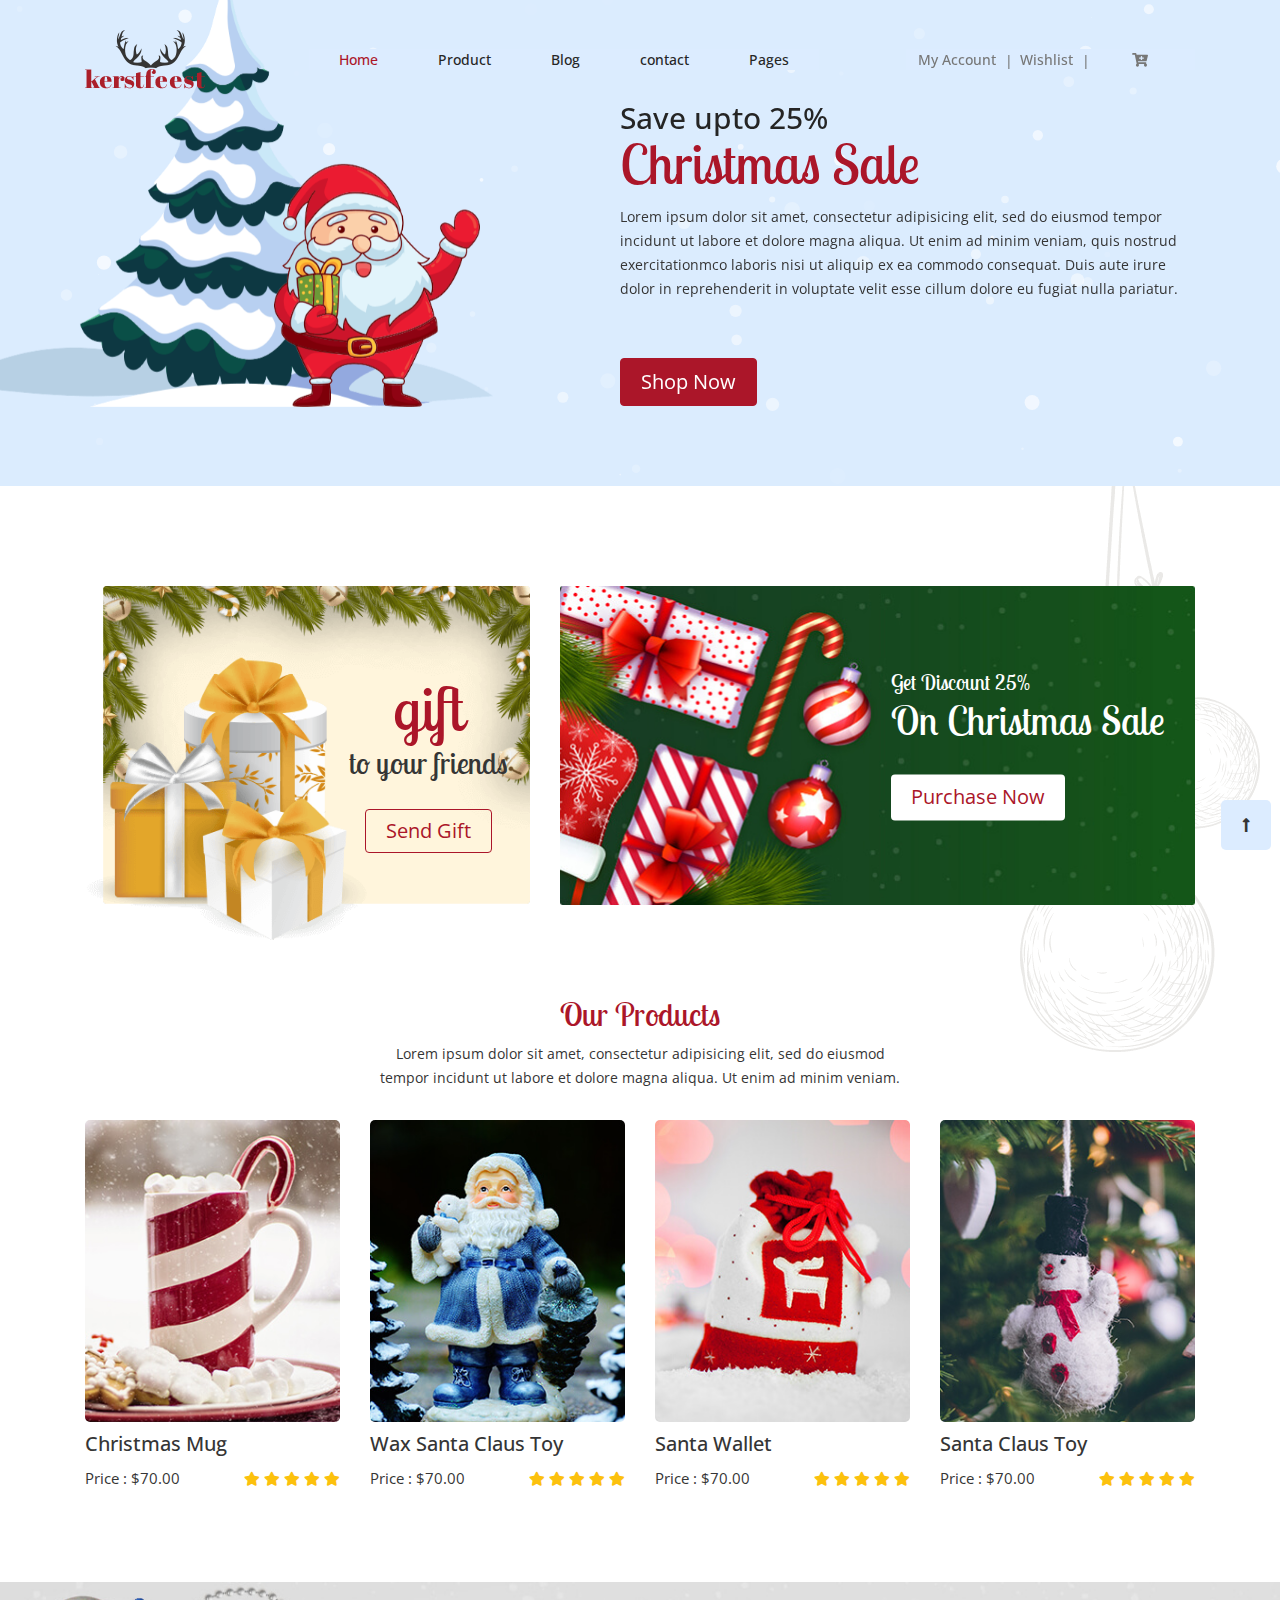
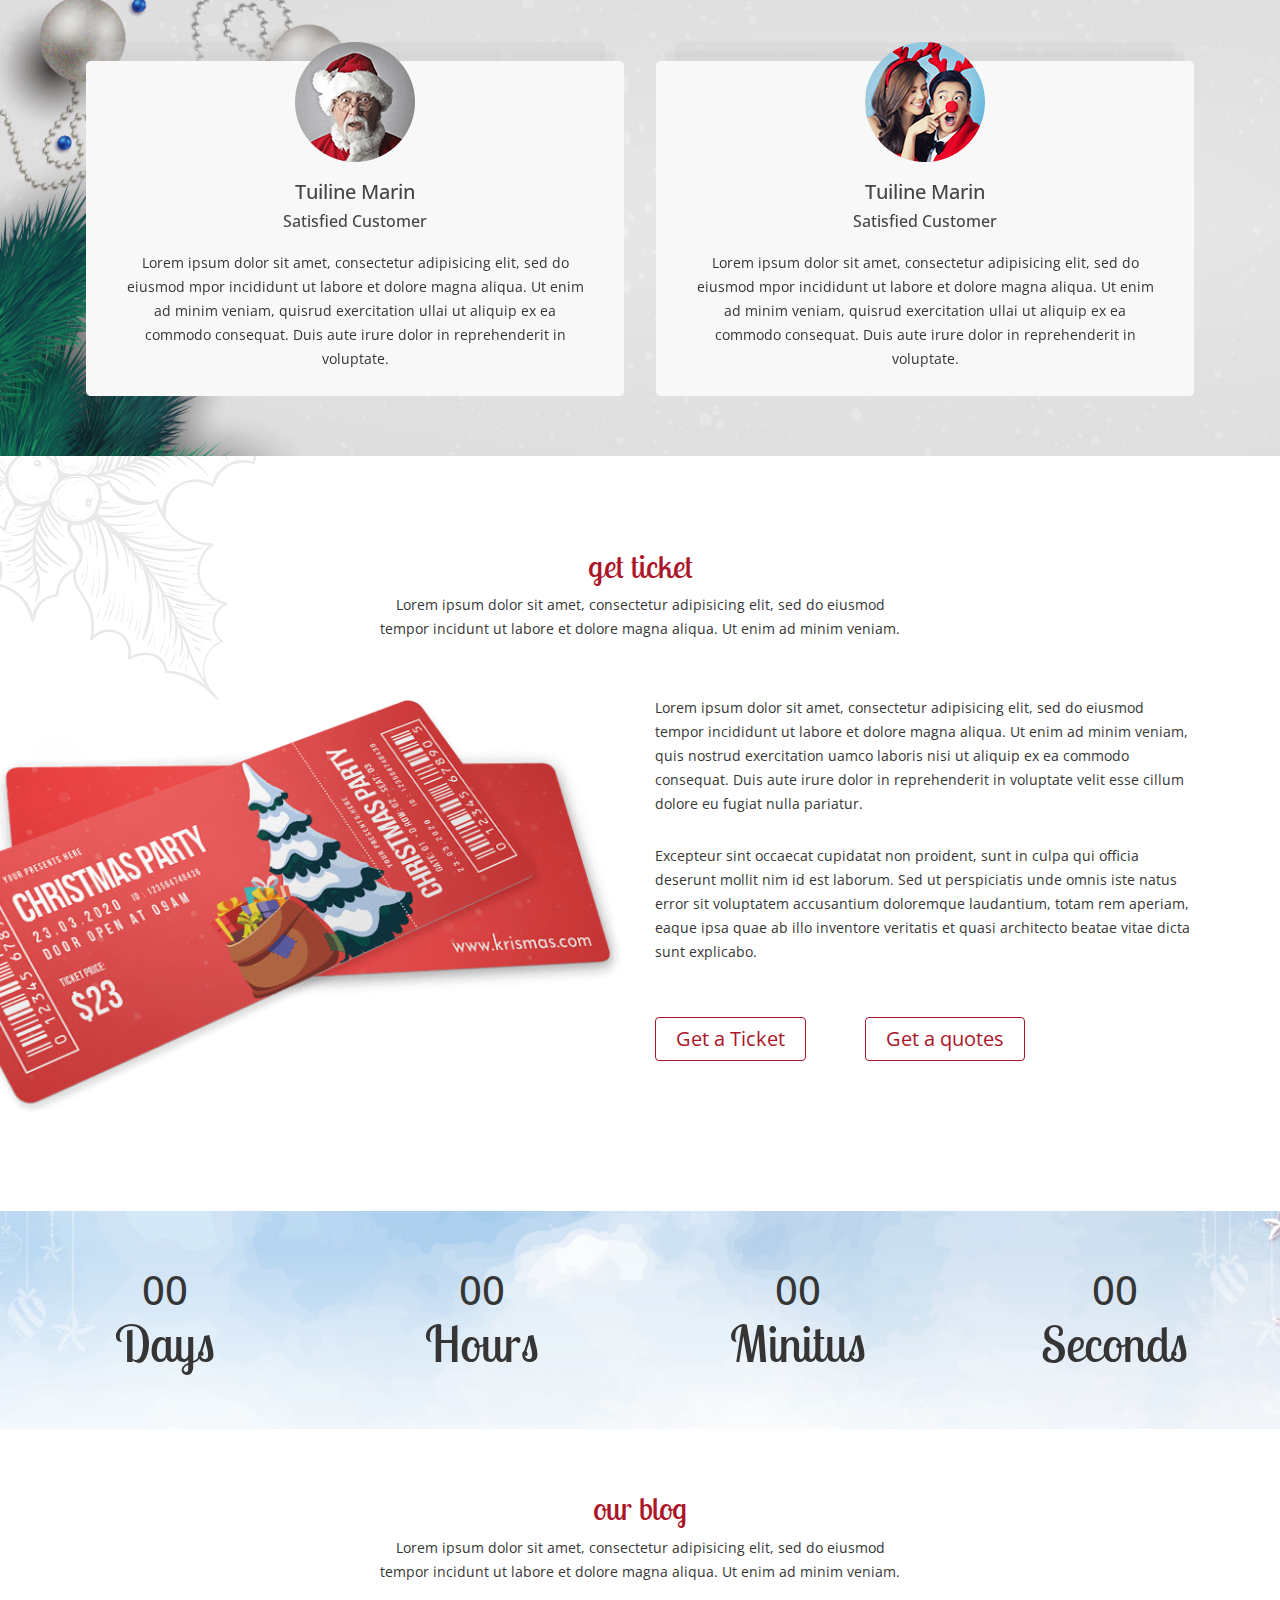
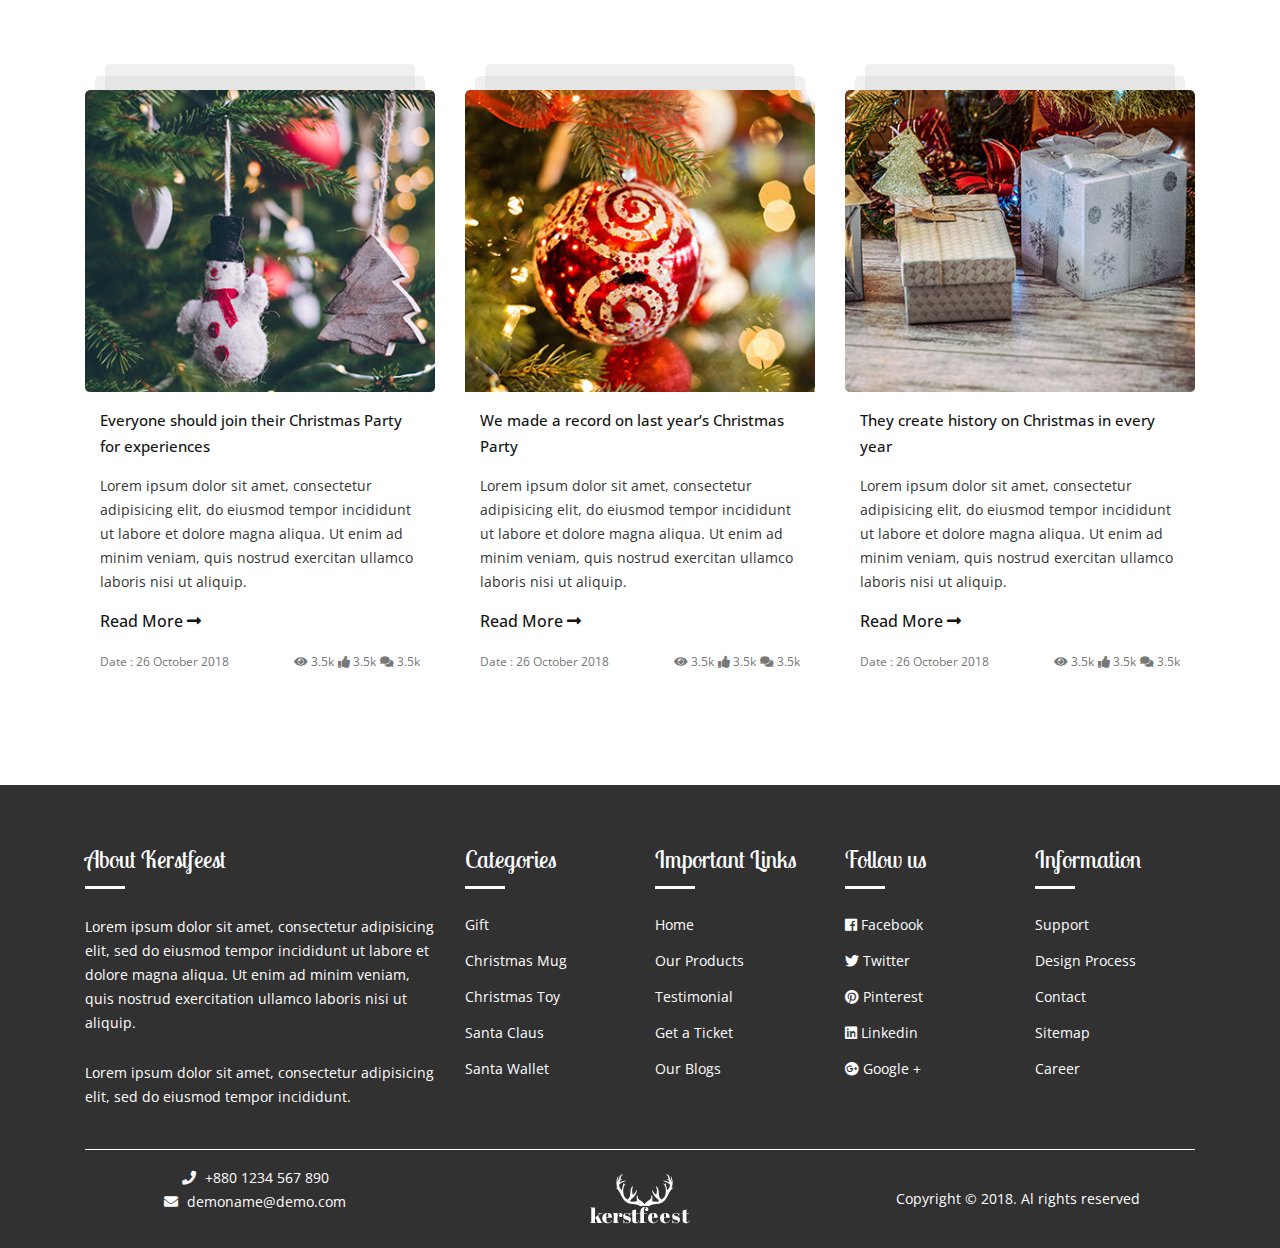
<file: index.html>
<!DOCTYPE html>
<html lang="en">

<head>
    <meta charset="UTF-8">
    <meta name="viewport" content="width=device-width, initial-scale=1.0">
    <meta http-equiv="X-UA-Compatible" content="ie=edge">
    <title>Kerstfeest - Christmas html party template</title>
    <link rel="stylesheet" href="css/bootstrap.min.css">
    <link rel="stylesheet" href="css/fontawesome.min.css">
    <link rel="stylesheet" href="css/animate.min.css">
    <link rel="stylesheet" href="css/magnific-popup.css">
    <link rel="stylesheet" href="css/range.css">
    <link rel="stylesheet" href="css/xzoom.css">
    <link rel="stylesheet" href="css/slick.css">
    <link rel="stylesheet" href="css/style.css">
    <link rel="stylesheet" href="css/responsive.css">
</head>

<body data-home="home_page">
    <!-- main menu part start  -->
    <nav class="navbar navbar-expand-lg navbar-light main_menu menu">
        <div class="container">
            <a class="navbar-brand" href="index.html">
                <img src="images/logo.png" alt="">
            </a>
            <button class="navbar-toggler" type="button" data-toggle="collapse" data-target="#main_head_nav" aria-controls="main_head_nav" aria-expanded="false" aria-label="Toggle navigation">
                <span class="navbar-toggler-icon"></span>
            </button>

            <div class="collapse navbar-collapse" id="main_head_nav">
                <ul class="navbar-nav ml-auto">
                    <li class="nav-item active">
                        <a class="nav-link" href="index.html">Home</a>
                    </li>
                    <li class="nav-item">
                        <a class="nav-link" href="product-grid.html">Product</a>
                    </li>
                    <li class="nav-item">
                        <a class="nav-link" href="#">Blog</a>
                        <ol class="dropdown">
                            <li><a href="blog-grid-view.html">Blog</a></li>
                            <li><a href="blog-details.html">Blog-details</a></li>

                        </ol>
                    </li>
                    <li class="nav-item">
                        <a class="nav-link" href="contact.html">contact</a>
                    </li>
                    <li class="nav-item">
                        <a class="nav-link" href="#">Pages</a>
                        <ol class="dropdown">
                            <li><a href="#">Account</a></li>
                            <li><a href="wishlist.html">Wishlist</a></li>
                            <li><a href="checkout.html">Checkout</a></li>
                            <li><a href="cart.html">Cart</a></li>
                        </ol>
                    </li>
                </ul>

                <ul class="navbar-nav ml-auto nav_right">
                    <li class="nav-item active">
                        <a class="nav-link" href="#">My Account</a>
                        <ol class="dropdown">
                            <li><a href="#"><i class="fas fa-user-alt"></i>Account</a></li>
                            <li><a href="wishlist.html"><i class="fas fa-heart"></i>Wishlist</a></li>
                            <li><a href="checkout.html"><i class="far fa-check-square"></i>Checkout</a></li>
                            <li><a href="#"><i class="fas fa-unlock"></i>Login</a></li>
                        </ol>
                    </li>
                    <li class="nav-item nav-i">
                        <a class="nav-link" href="#">Wishlist</a>
                        <div class="dropdown2">
                            <h3>You have <span class="item"> 02 items</span> in your Wishlist</h3>
                            <ol class="drop-item1">
                                <li>
                                    <a href="#">
                                        <img src="images/wishlist.jpg" alt="wishlist-img1">
                                    </a>
                                </li>
                                <li>
                                    <a href="#">
                                        <p>Santa Wallet </p>
                                        <span>Price :  $ 99.00</span>
                                        <div class="icon">
                                            <i class="fas fa-trash-alt"></i>
                                        </div>
                                    </a>
                                </li>
                            </ol>
                            <ol class="drop-item2">
                                <li>
                                    <a href="#">
                                        <img src="images/wishlist.jpg" alt="wishlist-img1">
                                    </a>
                                </li>
                                <li>
                                    <a href="#">
                                        <p>Santa Wallet </p>
                                        <span>Price :  $ 99.00</span>
                                        <div class="icon">
                                            <i class="fas fa-trash-alt"></i>
                                        </div>
                                    </a>
                                </li>
                            </ol>
                        </div>
                    </li>
                    <li class="nav-item nav-i">
                        <a class="nav-link" href="#"><i class="fas fa-cart-plus"></i></a>
                        <div class="dropdown2">
                            <h3>You have <span class="item"> 02 items</span> in your Wishlist</h3>
                            <ol class="drop-item1">
                                <li>
                                    <a href="#">
                                        <img src="images/wishlist.jpg" alt="wishlist-img1">
                                    </a>
                                </li>
                                <li>
                                    <a href="#">
                                        <p>Santa Wallet </p>
                                        <span>Price :  $ 99.00</span>
                                        <span>Qty :     01</span>
                                        <div class="icon">
                                            <i class="fas fa-trash-alt"></i>
                                        </div>
                                    </a>
                                </li>
                            </ol>
                            <ol class="drop-item2">
                                <li>
                                    <a href="#">
                                        <img src="images/wishlist.jpg" alt="wishlist-img1">
                                    </a>
                                </li>
                                <li>
                                    <a href="#">
                                        <p>Santa Wallet </p>
                                        <span>Price :  $ 99.00</span>
                                        <span>Qty :     01</span>
                                        <div class="icon">
                                            <i class="fas fa-trash-alt"></i>
                                        </div>
                                    </a>
                                </li>
                            </ol>
                            <ol class="total">
                                <li>Total</li>
                                <li>$ 500.00</li>
                            </ol>
                            <div class="button">
                                <a href="cart.html" target="_blank">View cart</a>
                                <a href="checkout.html" target="_blank">Check out</a>
                            </div>
                        </div>
                    </li>
                </ul>
            </div>
        </div>
    </nav>
    <!-- main menu part end  -->

    <!-- banner part start  -->
    <section>
        <div class="banner" style="background:url(images/banner.jpg)">
            <div id="particles-js"></div>
            <div class="container">
                <div class="row justify-content-end align-items-center">
                    <div class="col-md-7 col-lg-6 col-xl-7">
                        <div class="banner_text">
                            <h3 class="wow slideInUp">Save upto 25%</h3>
                            <h1 class="wow slideInUp">Christmas Sale</h1>
                            <p class="wow slideInUp">Lorem ipsum dolor sit amet, consectetur adipisicing elit, sed do eiusmod tempor incidunt ut labore et dolore magna aliqua. Ut enim ad minim veniam, quis nostrud exercitationmco laboris nisi ut aliquip ex ea commodo consequat. Duis aute irure dolor in reprehenderit in voluptate velit esse cillum dolore eu fugiat nulla pariatur.</p>
                            <div class="wow slideInUp">
                                <a href="#">Shop Now</a>
                            </div>
                        </div>

                    </div>
                </div>
                <div id="banner_santa">
                    <div data-depth="0.5">
                        <img src="images/banner-tree.png" class="img-fluid" alt="">
                    </div>
                    <div class="banner_man man" data-depth="-0.2">
                        <img src="images/man.png" alt="" class="img-fluid">
                    </div>
                </div>
            </div>

        </div>
    </section>
    <!-- banner part end  -->

    <!-- gift and product part start   -->
    <div class="gift_product">
        <!-- gift part start  -->
        <section class="gift_part">
            <div class="container">
                <div class="row">
                    <div class="col-md-5 wow fadeInUp">
                        <div class="gift_left">
                            <img src="images/gift-1.png" class="w-100" alt="">
                            <div class="gift_left_content">
                                <h2>gift</h2>
                                <h3>to your friends</h3>
                                <a href="#">Send Gift</a>
                            </div>
                        </div>
                    </div>
                    <div class="col-md-7  wow fadeInUp">
                        <div class="gift_right">
                            <img src="images/gift2.jpg" class="w-100" alt="">
                            <div class="gift_right_content">
                                <h3>Get Discount 25%</h3>
                                <h2>On Christmas Sale</h2>
                                <a href="#">Purchase Now</a>
                            </div>
                        </div>
                    </div>
                </div>
            </div>
        </section>
        <!-- gift part end  -->

        <!-- product part start  -->
        <section class="product_part">
            <div class="container">
                <div class="row justify-content-center">
                    <div class="col-12 col-lg-6 col-md-12  text-center">
                        <div class="section_head">
                            <h2>Our Products</h2>
                            <p>Lorem ipsum dolor sit amet, consectetur adipisicing elit, sed do eiusmod tempor incidunt ut labore et dolore magna aliqua. Ut enim ad minim veniam.</p>
                        </div>
                    </div>
                </div>
                <div class="row product-container">
                    <div class="col-lg-3 col-sm-6">
                        <div class="single_product">
                            <div class="single_product_img">
                                <img src="images/product-1.jpg" alt="" class="w-100">
                                <div class="product_img_icon">
                                    <a href="#" data-toggle="tooltip" data-placement="top" title="Gift Shopping"><i class="fas fa-shopping-cart" ></i></a>
                                    <a href="#" data-toggle="tooltip" data-placement="top" title="Gift Someone"><i class="fas fa-gift" ></i></a>
                                    <a href="#" data-toggle="tooltip" data-placement="top" title="Gift Love"><i class="fas fa-heart" ></i></a>
                                    <a href="images/product-1.jpg" class="single_product_view mfp-image" data-toggle="tooltip" data-placement="top" title="Gift Zoom"><i class="fas fa-search-plus" ></i></a>
                                </div>
                            </div>
                            <h3 class="product_title"><a href="product-details.html">Christmas Mug</a></h3>
                            <div class="w-100">
                                <div class="prod_price   d-inline">Price : $70.00</div>
                                <div class="prod_ret  d-inline float-right">
                                    <i class="fas fa-star"></i>
                                    <i class="fas fa-star"></i>
                                    <i class="fas fa-star"></i>
                                    <i class="fas fa-star"></i>
                                    <i class="fas fa-star"></i>
                                </div>
                            </div>
                        </div>
                    </div>
                    <div class="col-lg-3 col-sm-6">
                        <div class="single_product">
                            <div class="single_product_img">
                                <img src="images/product-2.jpg" alt="" class="w-100">
                                <div class="product_img_icon">
                                    <a href="#" data-toggle="tooltip" data-placement="top" title="Gift Shopping"><i class="fas fa-shopping-cart" ></i></a>
                                    <a href="#" data-toggle="tooltip" data-placement="top" title="Gift Someone"><i class="fas fa-gift" ></i></a>
                                    <a href="#" data-toggle="tooltip" data-placement="top" title="Gift Love"><i class="fas fa-heart" ></i></a>
                                    <a href="images/product-2.jpg" class="single_product_view mfp-image" data-toggle="tooltip" data-placement="top" title="Gift Zoom"><i class="fas fa-search-plus" ></i></a>
                                </div>
                            </div>
                            <h3 class="product_title"><a href="product-details.html">Wax Santa Claus Toy</a></h3>
                            <div class="w-100">
                                <div class="prod_price   d-inline">Price : $70.00</div>
                                <div class="prod_ret  d-inline float-right">
                                    <i class="fas fa-star"></i>
                                    <i class="fas fa-star"></i>
                                    <i class="fas fa-star"></i>
                                    <i class="fas fa-star"></i>
                                    <i class="fas fa-star"></i>
                                </div>
                            </div>
                        </div>
                    </div>
                    <div class="col-lg-3 col-sm-6">
                        <div class="single_product">
                            <div class="single_product_img">
                                <img src="images/product-3.jpg" alt="" class="w-100">
                                <div class="product_img_icon">
                                    <a href="#" data-toggle="tooltip" data-placement="top" title="Gift Shopping"><i class="fas fa-shopping-cart" ></i></a>
                                    <a href="#" data-toggle="tooltip" data-placement="top" title="Gift Someone"><i class="fas fa-gift" ></i></a>
                                    <a href="#" data-toggle="tooltip" data-placement="top" title="Gift Love"><i class="fas fa-heart" ></i></a>
                                    <a href="images/product-3.jpg" class="single_product_view mfp-image" data-toggle="tooltip" data-placement="top" title="Gift Zoom"><i class="fas fa-search-plus" ></i></a>
                                </div>
                            </div>
                            <h3 class="product_title"><a href="product-details.html">Santa Wallet</a></h3>
                            <div class="w-100">
                                <div class="prod_price   d-inline">Price : $70.00</div>
                                <div class="prod_ret  d-inline float-right">
                                    <i class="fas fa-star"></i>
                                    <i class="fas fa-star"></i>
                                    <i class="fas fa-star"></i>
                                    <i class="fas fa-star"></i>
                                    <i class="fas fa-star"></i>
                                </div>
                            </div>
                        </div>
                    </div>
                    <div class="col-lg-3 col-sm-6">
                        <div class="single_product">
                            <div class="single_product_img">
                                <img src="images/product-4.jpg" alt="" class="w-100">
                                <div class="product_img_icon">
                                    <a href="#" data-toggle="tooltip" data-placement="top" title="Gift Shopping"><i class="fas fa-shopping-cart" ></i></a>
                                    <a href="#" data-toggle="tooltip" data-placement="top" title="Gift Someone"><i class="fas fa-gift" ></i></a>
                                    <a href="#" data-toggle="tooltip" data-placement="top" title="Gift Love"><i class="fas fa-heart" ></i></a>
                                    <a href="images/product-4.jpg" class="single_product_view mfp-image" data-toggle="tooltip" data-placement="top" title="Gift Zoom"><i class="fas fa-search-plus" ></i></a>
                                </div>
                            </div>
                            <h3 class="product_title"><a href="product-details.html">Santa Claus Toy</a></h3>
                            <div class="w-100">
                                <div class="prod_price   d-inline">Price : $70.00</div>
                                <div class="prod_ret  d-inline float-right">
                                    <i class="fas fa-star"></i>
                                    <i class="fas fa-star"></i>
                                    <i class="fas fa-star"></i>
                                    <i class="fas fa-star"></i>
                                    <i class="fas fa-star"></i>
                                </div>
                            </div>
                        </div>
                    </div>
                </div>
            </div>
        </section>
        <!-- product part end  -->
    </div>
    <!-- gift and product part start   -->

    <!-- customer feedback part start  -->
    <section class="customer_part text-center">
        <div class="container">
            <div class="row feedback_slider">
                <div class="feed_back">
                    <img src="images/customer_1.png" alt="">
                    <h3>Tuiline Marin</h3>
                    <h5>Satisfied Customer</h5>
                    <p>Lorem ipsum dolor sit amet, consectetur adipisicing elit, sed do eiusmod mpor incididunt ut labore et dolore magna aliqua. Ut enim ad minim veniam, quisrud exercitation ullai ut aliquip ex ea commodo consequat. Duis aute irure dolor in reprehenderit in voluptate.</p>
                </div>
                <div class="feed_back">
                    <img src="images/customer_2.png" alt="">
                    <h3>Tuiline Marin</h3>
                    <h5>Satisfied Customer</h5>
                    <p>Lorem ipsum dolor sit amet, consectetur adipisicing elit, sed do eiusmod mpor incididunt ut labore et dolore magna aliqua. Ut enim ad minim veniam, quisrud exercitation ullai ut aliquip ex ea commodo consequat. Duis aute irure dolor in reprehenderit in voluptate.</p>
                </div>

                <div class="feed_back">
                    <img src="images/customer_1.png" alt="">
                    <h3>Tuiline Marin</h3>
                    <h5>Satisfied Customer</h5>
                    <p>Lorem ipsum dolor sit amet, consectetur adipisicing elit, sed do eiusmod mpor incididunt ut labore et dolore magna aliqua. Ut enim ad minim veniam, quisrud exercitation ullai ut aliquip ex ea commodo consequat. Duis aute irure dolor in reprehenderit in voluptate.</p>
                </div>

                <div class="feed_back">
                    <img src="images/customer_2.png" alt="">
                    <h3>Tuiline Marin</h3>
                    <h5>Satisfied Customer</h5>
                    <p>Lorem ipsum dolor sit amet, consectetur adipisicing elit, sed do eiusmod mpor incididunt ut labore et dolore magna aliqua. Ut enim ad minim veniam, quisrud exercitation ullai ut aliquip ex ea commodo consequat. Duis aute irure dolor in reprehenderit in voluptate.</p>
                </div>
            </div>
        </div>
    </section>
    <!-- customer feedback part end  -->

    <!-- get ticket part start  -->
    <section class="get_ticket">
        <div class="container">
            <div class="row justify-content-center">
                <div class="col-12 col-lg-6 col-md-12  text-center">
                    <div class="section_head">
                        <h2>get ticket</h2>
                        <p>Lorem ipsum dolor sit amet, consectetur adipisicing elit, sed do eiusmod tempor incidunt ut labore et dolore magna aliqua. Ut enim ad minim veniam.</p>
                    </div>
                </div>
            </div>
            <div class="row">
                <div class="col-lg-6 ticket">
                    <div class="ticket_img"></div>
                </div>
                <div class="col-lg-6">
                    <div class="ticket_right">
                        <p>Lorem ipsum dolor sit amet, consectetur adipisicing elit, sed do eiusmod tempor incididunt ut labore et dolore magna aliqua. Ut enim ad minim veniam, quis nostrud exercitation uamco laboris nisi ut aliquip ex ea commodo consequat. Duis aute irure dolor in reprehenderit in voluptate velit esse cillum dolore eu fugiat nulla pariatur.</p>

                        <p>Excepteur sint occaecat cupidatat non proident, sunt in culpa qui officia deserunt mollit nim id est laborum. Sed ut perspiciatis unde omnis iste natus error sit voluptatem accusantium doloremque laudantium, totam rem aperiam, eaque ipsa quae ab illo inventore veritatis et quasi architecto beatae vitae dicta sunt explicabo.</p>

                        <a href="#" class="btn-modal" data-toggle="modal" data-target="#fsModal">Get a Ticket</a>

                        <div id="fsModal" class="modal animated bounceIn" tabindex="-1" role="dialog" aria-labelledby="myModalLabel" aria-hidden="true">

                            <!-- dialog -->
                            <div class="modal-dialog">

                                <!-- content -->
                                <div class="modal-content">

                                    <!-- header -->
                                    <div class="modal-header text-center">
                                        <h1 id="myModalLabel" class="modal-title">
                                            Get the Ticket
                                        </h1>
                                    </div>
                                    <!-- header -->

                                    <!-- body -->
                                    <div class="modal-body">
                                        <div class="row">
                                            <div class="col-lg-6">
                                                <input type="text" placeholder="First-name">
                                            </div>
                                            <div class="col-lg-6">
                                                <input type="text" placeholder="last-name">
                                            </div>
                                            <div class="col-lg-6">
                                                <input type="email" placeholder="Your E-mail">
                                            </div>
                                            <div class="col-lg-6">
                                                <select>
                                                    <option value="">No of Guest</option>
                                                    <option value="">1</option>
                                                    <option value="">2</option>
                                                    <option value="">3</option>
                                                </select>
                                            </div>
                                            <div class="col-lg-12">
                                                <textarea placeholder="Your Message Here"></textarea>
                                            </div>
                                            <div class="col-lg-12 text-center">
                                                <a href="#" class="popup-btn">Get Ticket</a>
                                                <div class="popup-img">
                                                    <img src="images/payment.png" alt="payment">
                                                </div>
                                            </div>
                                        </div>

                                    </div>
                                    <!-- body -->

                                    <!-- footer -->
                                    <div class="modal-footer">
                                        <button class="btn btn-secondary" data-dismiss="modal">
                                            <i class="fas fa-plus"></i>
                                        </button>
                                    </div>
                                    <!-- footer -->

                                </div>
                                <!-- content -->

                            </div>
                            <!-- dialog -->

                        </div>
                        <a class="btn btn-primary popup-btn" data-toggle="modal" data-target="#exampleModalLong">
                                Get a quotes
                              </a>

                        <!-- Modal -->
                        <div class="modal fade text-center" id="exampleModalLong" tabindex="-1" role="dialog" aria-labelledby="exampleModalLongTitle" aria-hidden="true">
                            <div class="modal-dialog" role="document">
                                <div class="modal-content">
                                    <div class="modal-header">
                                        <h1 class="modal-title" id="exampleModalLongTitle">
                                            Your Promo Code is:
                                        </h1>
                                        <button type="button" class="close btn2" data-dismiss="modal" aria-label="Close">
                                            <i class="fas fa-plus"></i>
                                        </button>
                                    </div>
                                    <div class="modal-body">
                                        <div class="promo-text">
                                            <h1 class="code">125469Skd96</h1>
                                            <p>By using this promo code or special code, You can get discount for booking your reservation. This code will be valid for one time. So, <span>HURRY UP</span>. Use promo code.</p>
                                        </div>
                                    </div>

                                </div>
                            </div>
                        </div>
                    </div>
                </div>
            </div>
        </div>
    </section>
    <!-- get ticket part end  -->

    <!-- coundown part start  -->
    <section class="coundown_part">
        <div class="container">
            <div class="row justify-content-between text-center" id="getting-started"></div>
        </div>
    </section>
    <!-- coundown part end  -->

    <!-- blog part start  -->
    <section class="blog_part">
        <div class="container">
            <div class="row justify-content-center">
                <div class="col-12 col-lg-6 col-md-12  text-center">
                    <div class="section_head">
                        <h2>our blog</h2>
                        <p>Lorem ipsum dolor sit amet, consectetur adipisicing elit, sed do eiusmod tempor incidunt ut labore et dolore magna aliqua. Ut enim ad minim veniam.</p>
                    </div>
                </div>
            </div>
            <div class="row">
                <div class="col-lg-4 col-md-6">
                    <div class="home_blog">
                        <div class="blog_img">
                            <img src="images/blog-1.jpg" class="w-100" alt="">
                        </div>
                        <div class="blog_content">
                            <h3>Everyone should join their Christmas Party for experiences</h3>
                            <p>Lorem ipsum dolor sit amet, consectetur adipisicing elit, do eiusmod tempor incididunt ut labore et dolore magna aliqua. Ut enim ad minim veniam, quis nostrud exercitan ullamco laboris nisi ut aliquip.</p>
                            <a href="blog-details.html">Read More <i class="fas fa-long-arrow-alt-right"></i></a>
                            <div class="blog_fo">
                                <div class="date">
                                    <p><a href="#">Date :  26 October 2018</a></p>
                                </div>
                                <div class="blog_info">
                                    <p><i class="fas fa-eye"></i> 3.5k</p>
                                    <p><i class="fas fa-thumbs-up"></i> 3.5k</p>
                                    <p><i class="fas fa-comments"></i> 3.5k</p>
                                </div>
                            </div>
                        </div>

                    </div>
                </div>
                <div class="col-lg-4 col-md-6">
                    <div class="home_blog">
                        <div class="blog_img">
                            <img src="images/blog-2.jpg" class="w-100" alt="">
                        </div>
                        <div class="blog_content">
                            <h3>We made a record on last year’s Christmas Party</h3>
                            <p>Lorem ipsum dolor sit amet, consectetur adipisicing elit, do eiusmod tempor incididunt ut labore et dolore magna aliqua. Ut enim ad minim veniam, quis nostrud exercitan ullamco laboris nisi ut aliquip.</p>
                            <a href="blog-details.html">Read More <i class="fas fa-long-arrow-alt-right"></i></a>
                            <div class="blog_fo">
                                <div class="date">
                                    <p><a href="#">Date :  26 October 2018</a></p>
                                </div>
                                <div class="blog_info">
                                    <p><i class="fas fa-eye"></i> 3.5k</p>
                                    <p><i class="fas fa-thumbs-up"></i> 3.5k</p>
                                    <p><i class="fas fa-comments"></i> 3.5k</p>
                                </div>
                            </div>
                        </div>

                    </div>
                </div>
                <div class="col-lg-4 col-md-6">
                    <div class="home_blog">
                        <div class="blog_img">
                            <img src="images/blog-3.jpg" class="w-100" alt="">
                        </div>
                        <div class="blog_content">
                            <h3>They create history on Christmas in every year</h3>
                            <p>Lorem ipsum dolor sit amet, consectetur adipisicing elit, do eiusmod tempor incididunt ut labore et dolore magna aliqua. Ut enim ad minim veniam, quis nostrud exercitan ullamco laboris nisi ut aliquip.</p>
                            <a href="blog-details.html">Read More <i class="fas fa-long-arrow-alt-right"></i></a>
                            <div class="blog_fo">
                                <div class="date">
                                    <p><a href="#">Date :  26 October 2018</a></p>
                                </div>
                                <div class="blog_info">
                                    <p><i class="fas fa-eye"></i> 3.5k</p>
                                    <p><i class="fas fa-thumbs-up"></i> 3.5k</p>
                                    <p><i class="fas fa-comments"></i> 3.5k</p>
                                </div>
                            </div>
                        </div>

                    </div>
                </div>
            </div>
        </div>
    </section>
    <!-- blog part end  -->

    <!-- footer part start  -->
    <a href="#" class="top-btn">
        <i class="fas fa-long-arrow-alt-up"></i>
    </a>
    <footer class="footer_part">
        <div class="top_footer">
            <div class="container">
                <div class="row">
                    <div class="col-lg-4">
                        <div class="footer_widget">
                            <h2>About Kerstfeest</h2>
                            <p>Lorem ipsum dolor sit amet, consectetur adipisicing elit, sed do eiusmod tempor incididunt ut labore et dolore magna aliqua. Ut enim ad minim veniam, quis nostrud exercitation ullamco laboris nisi ut aliquip.</p>
                            <p>Lorem ipsum dolor sit amet, consectetur adipisicing elit, sed do eiusmod tempor incididunt.</p>
                        </div>
                    </div>
                    <div class="col-lg-2 col-6">
                        <div class="footer_widget">
                            <h2>Categories</h2>
                            <ul>
                                <li><a href="#">Gift</a></li>
                                <li><a href="#">Christmas Mug</a></li>
                                <li><a href="#">Christmas Toy</a></li>
                                <li><a href="#">Santa Claus</a></li>
                                <li><a href="#">Santa Wallet</a></li>
                            </ul>
                        </div>
                    </div>
                    <div class="col-lg-2 col-6">
                        <div class="footer_widget">
                            <h2>Important Links</h2>
                            <ul>
                                <li><a href="#">Home</a></li>
                                <li><a href="#">Our Products</a></li>
                                <li><a href="#">Testimonial</a></li>
                                <li><a href="#">Get a Ticket</a></li>
                                <li><a href="#">Our Blogs</a></li>
                            </ul>
                        </div>
                    </div>
                    <div class="col-lg-2 col-6">
                        <div class="footer_widget">
                            <h2>Follow us</h2>
                            <ul>
                                <li><a href="#"><i class="fab fa-facebook"></i> Facebook</a></li>
                                <li><a href="#"><i class="fab fa-twitter"></i> Twitter</a></li>
                                <li><a href="#"><i class="fab fa-pinterest"></i> Pinterest</a></li>
                                <li><a href="#"><i class="fab fa-linkedin"></i> Linkedin</a></li>
                                <li><a href="#"><i class="fab fa-google-plus"></i> Google +</a></li>
                            </ul>
                        </div>
                    </div>
                    <div class="col-lg-2 col-6">
                        <div class="footer_widget">
                            <h2>Information</h2>
                            <ul>
                                <li><a href="#">Support</a></li>
                                <li><a href="#">Design Process</a></li>
                                <li><a href="#">Contact</a></li>
                                <li><a href="#">Sitemap</a></li>
                                <li><a href="#">Career</a></li>
                            </ul>
                        </div>
                    </div>
                </div>
            </div>
        </div>

        <div class="bottom_footer">
            <div class="container">
                <div class="row foo_top_br mx-0 align-items-center">
                    <div class="col-lg-4 pl-0 bottom_foo_left col-12">
                        <a href="tell:+8801234567890"><i class="fas fa-phone"></i> +880 1234 567 890</a>
                        <a href="mailto:demoname@demo.com"><i class="fas fa-envelope"></i> demoname@demo.com</a>
                    </div>
                    <div class="col-lg-4 text-left text-md-center col-6">
                        <img src="images/footer_logo.png" alt="">
                    </div>
                    <div class="col-lg-4 text-right pr-0 bottom_foo_right col-6">
                        <p>Copyright &copy; 2018. Al rights reserved</p>
                    </div>
                </div>
            </div>
        </div>
    </footer>
    <!-- footer part end  -->

    <script src="js/jquery-1.12.4.min.js"></script>
    <script src="js/popper.min.js"></script>
    <script src="js/bootstrap.min.js"></script>
    <script src="js/wow.min.js"></script>
    <script src="js/particles.min.js"></script>
    <script src="js/snow.js"></script>
    <script src="js/parallax.min.js"></script>
    <script src="js/jquery.countdown.min.js"></script>
    <script src="js/jquery.magnific-popup.min.js"></script>
    <script src="js/slick.min.js"></script>
    <script src="js/range.js"></script>
    <script src="js/xoom-setup.js"></script>
    <script src="js/xzoom.min.js"></script>
    <script src="js/InputSpinner.js"></script>
    <script src="js/script.js"></script>

</body>

</html>
</file>
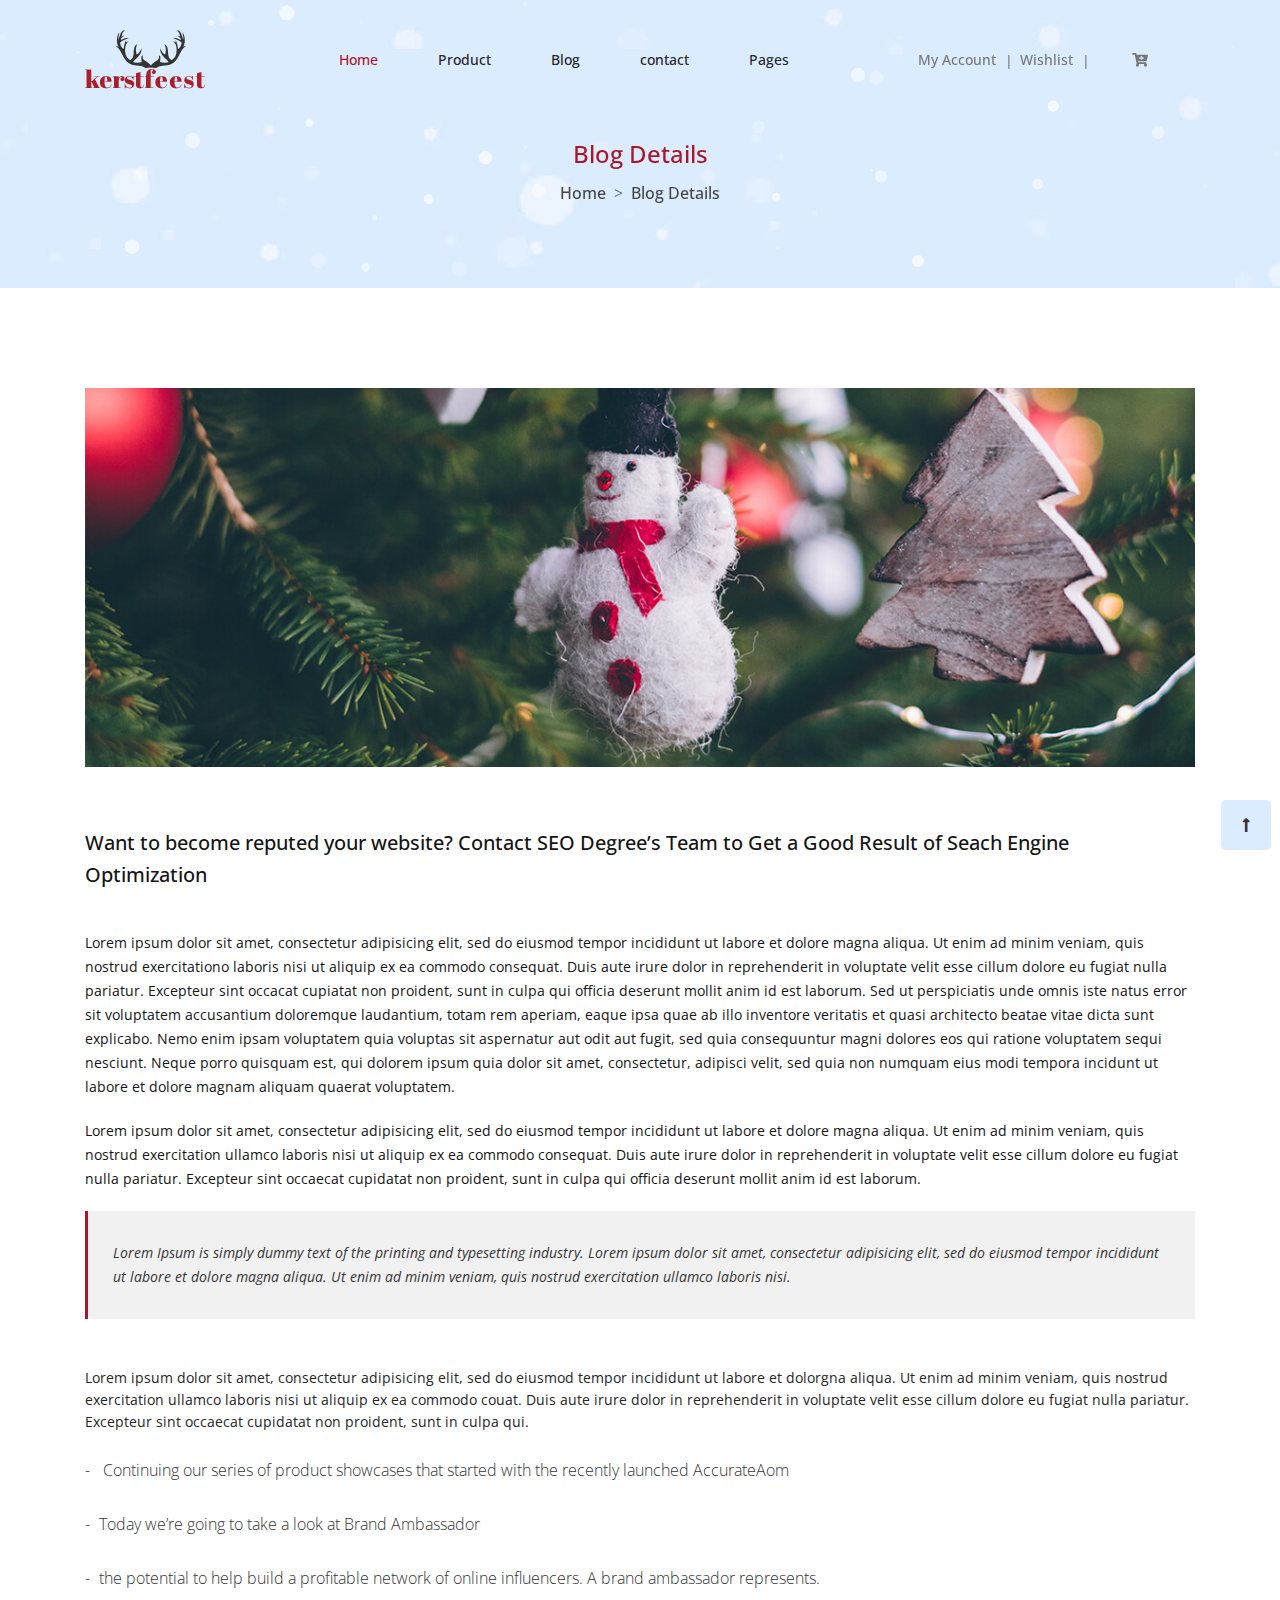
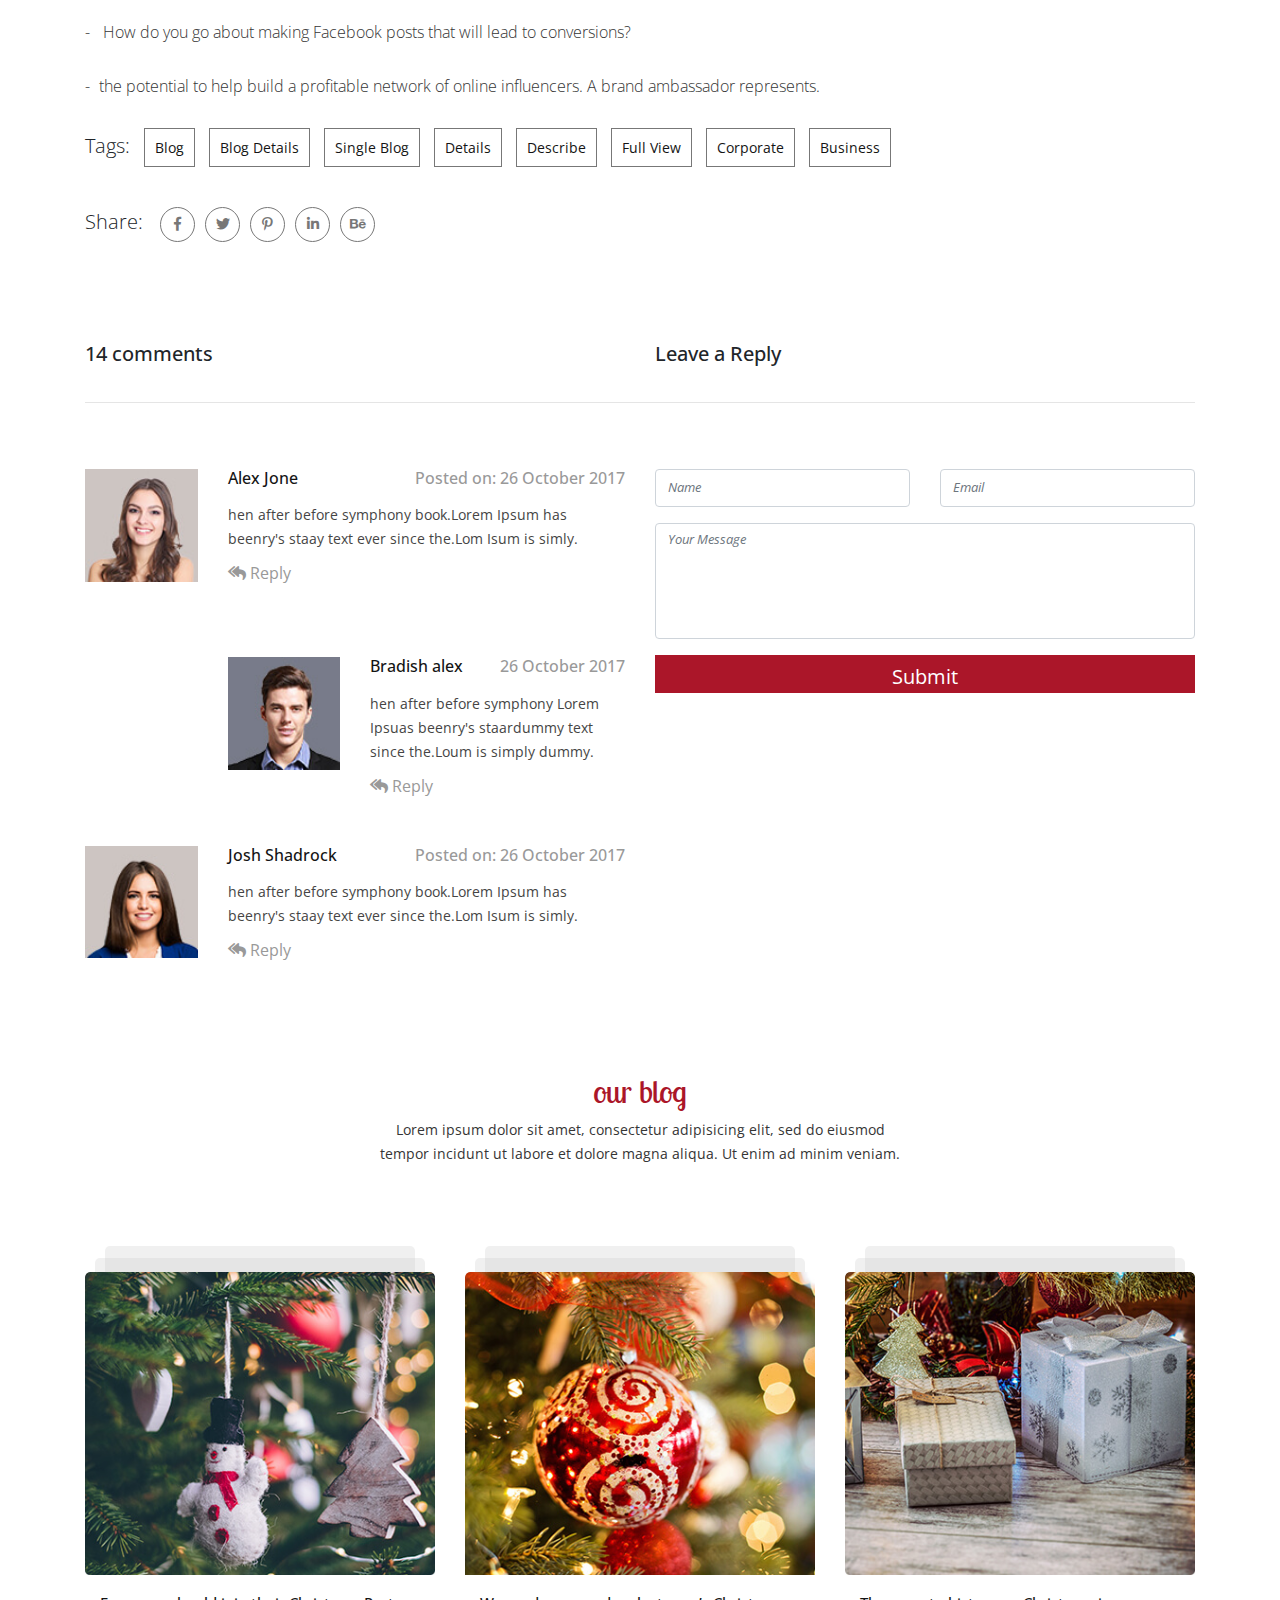
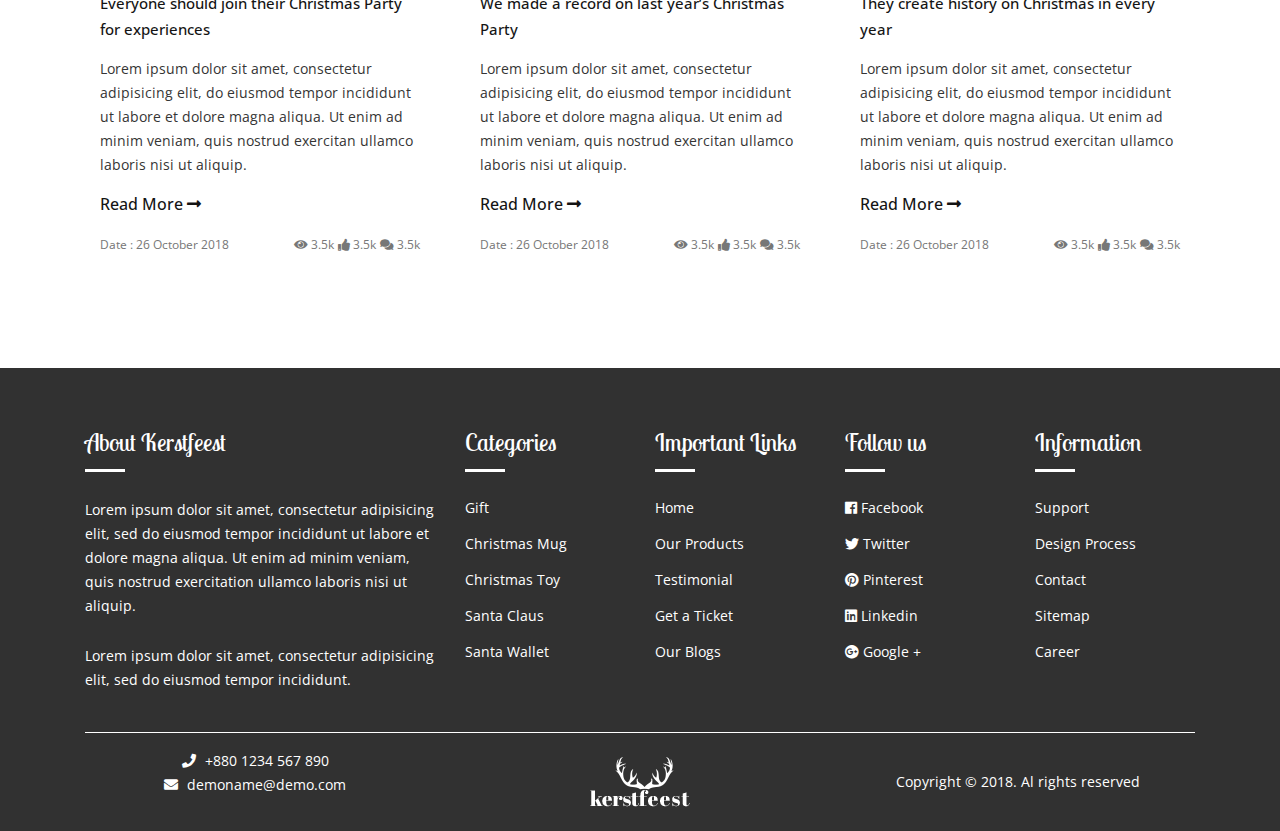
<file: blog-details.html>
<!DOCTYPE html>
<html lang="en">

<head>
    <meta charset="UTF-8">
    <meta name="viewport" content="width=device-width, initial-scale=1.0">
    <meta http-equiv="X-UA-Compatible" content="ie=edge">
    <title>Kerstfeest - Christmas html party template</title>
    <link rel="stylesheet" href="css/bootstrap.min.css">
    <link rel="stylesheet" href="css/fontawesome.min.css">
    <link rel="stylesheet" href="css/animate.min.css">
    <link rel="stylesheet" href="css/magnific-popup.css">
    <link rel="stylesheet" href="css/range.css">
    <link rel="stylesheet" href="css/xzoom.css">
    <link rel="stylesheet" href="css/slick.css">
    <link rel="stylesheet" href="css/style.css">
    <link rel="stylesheet" href="css/responsive.css">

</head>

<body>
    <!-- main menu part start  -->
    <nav class="navbar navbar-expand-lg navbar-light main_menu menu">
        <div class="container">
            <a class="navbar-brand" href="index.html">
                <img src="images/logo.png" alt="">
            </a>
            <button class="navbar-toggler" type="button" data-toggle="collapse" data-target="#main_head_nav" aria-controls="main_head_nav" aria-expanded="false" aria-label="Toggle navigation">
                <span class="navbar-toggler-icon"></span>
            </button>

            <div class="collapse navbar-collapse" id="main_head_nav">
                <ul class="navbar-nav ml-auto">
                    <li class="nav-item active">
                        <a class="nav-link" href="index.html">Home</a>
                    </li>
                    <li class="nav-item">
                        <a class="nav-link" href="product-grid.html">Product</a>
                    </li>
                    <li class="nav-item">
                        <a class="nav-link" href="#">Blog</a>
                        <ol class="dropdown">
                            <li><a href="blog-grid-view.html">Blog</a></li>
                            <li><a href="blog-details.html">Blog-details</a></li>
                            
                        </ol>
                    </li>
                    <li class="nav-item">
                        <a class="nav-link" href="contact.html">contact</a>
                    </li>
                    <li class="nav-item">
                        <a class="nav-link" href="#">Pages</a>
                        <ol class="dropdown">
                            <li><a href="#">Account</a></li>
                            <li><a href="wishlist.html">Wishlist</a></li>
                            <li><a href="checkout.html">Checkout</a></li>
                            <li><a href="cart.html">Cart</a></li>
                        </ol>
                    </li>
                </ul>

                <ul class="navbar-nav ml-auto nav_right">
                    <li class="nav-item active">
                        <a class="nav-link" href="#">My Account</a>
                        <ol class="dropdown">
                            <li><a href="#"><i class="fas fa-user-alt"></i>Account</a></li>
                            <li><a href="wishlist.html"><i class="fas fa-heart"></i>Wishlist</a></li>
                            <li><a href="checkout.html"><i class="far fa-check-square"></i>Checkout</a></li>
                            <li><a href="#"><i class="fas fa-unlock"></i>Login</a></li>
                        </ol>
                    </li>
                    <li class="nav-item nav-i">
                        <a class="nav-link" href="#">Wishlist</a>
                        <div class="dropdown2">
                            <h3>You have <span class="item"> 02 items</span> in your Wishlist</h3>
                            <ol class="drop-item1">
                                <li><a href="#">
                                   <img src="images/wishlist.jpg" alt="wishlist-img1">
                               </a></li>
                                <li>
                                    <a href="#">
                                        <p>Santa Wallet </p>
                                        <span>Price :  $ 99.00</span>
                                        <div class="icon">
                                            <i class="fas fa-trash-alt"></i>
                                        </div>
                                    </a>
                                </li>
                            </ol>
                            <ol class="drop-item2">
                                <li><a href="#">
                                <img src="images/wishlist.jpg" alt="wishlist-img1">
                            </a></li>
                                <li>
                                    <a href="#">
                                        <p>Santa Wallet </p>
                                        <span>Price :  $ 99.00</span>
                                        <div class="icon">
                                            <i class="fas fa-trash-alt"></i>
                                        </div>
                                    </a>
                                </li>
                            </ol>
                        </div>
                    </li>
                    <li class="nav-item nav-i">
                        <a class="nav-link" href="#"><i class="fas fa-cart-plus"></i></a>
                        <div class="dropdown2">
                            <h3>You have <span class="item"> 02 items</span> in your Wishlist</h3>
                            <ol class="drop-item1">
                                <li><a href="#">
                                   <img src="images/wishlist.jpg" alt="wishlist-img1">
                               </a></li>
                                <li>
                                    <a href="#">
                                        <p>Santa Wallet </p>
                                        <span>Price :  $ 99.00</span>
                                        <span>Qty :     01</span>
                                        <div class="icon">
                                            <i class="fas fa-trash-alt"></i>
                                        </div>
                                    </a>
                                </li>
                            </ol>
                            <ol class="drop-item2">
                                <li><a href="#">
                                <img src="images/wishlist.jpg" alt="wishlist-img1">
                            </a></li>
                                <li>
                                    <a href="#">
                                        <p>Santa Wallet </p>
                                        <span>Price :  $ 99.00</span>
                                        <span>Qty :     01</span>
                                        <div class="icon">
                                            <i class="fas fa-trash-alt"></i>
                                        </div>
                                    </a>
                                </li>
                            </ol>
                            <ol class="total">
                                <li>Total</li>
                                <li>$ 500.00</li>
                            </ol>
                            <div class="button">
                                <a href="cart.html" target="_blank">View cart</a>
                                <a href="checkout.html" target="_blank">Check out</a>
                            </div>
                        </div>
                    </li>
                </ul>
            </div>
        </div>
    </nav>
    <!-- main menu part end  -->

    <!-- page breadcrumb start -->
    <section id="full-breadcrumb">
        <div id="particles-js"></div>
        <div class="container">
            <div class="row">
                <div class="col-md-12 text-center">
                    <nav aria-label="breadcrumb" class="breadcrumb_nav">
                        <h3>Blog Details</h3>
                        <ol class="breadcrumb">
                            <li class="breadcrumb-item"><a href="#">Home</a></li>
                            <li class="breadcrumb-item"><a href="#">Blog Details</a></li>
                        </ol>
                    </nav>

                </div>
            </div>
        </div>
    </section>
    <!--page breadcrumb end -->

    <!--Blog Details Part Start-->
    <section id="blog-details">
        <div class="container">
            <div class="row">
                <div class="col-lg-12">
                    <div class="blog-feature-img">
                        <img src="images/blogdetails-banner.jpg" alt="blog-banner" class="img-fluid">

                    </div>
                </div>
            </div>
            

            <div class="row">
                <div class="col-lg-12">

                    <div class="details-title">
                        <p>Want to become reputed your website? Contact SEO Degree’s Team to Get a Good Result of Seach Engine Optimization</p>
                    </div>

                    <div class="details-blog">
                        <p>Lorem ipsum dolor sit amet, consectetur adipisicing elit, sed do eiusmod tempor incididunt ut labore et dolore magna aliqua. Ut enim ad minim veniam, quis nostrud exercitationo laboris nisi ut aliquip ex ea commodo consequat. Duis aute irure dolor in reprehenderit in voluptate velit esse cillum dolore eu fugiat nulla pariatur. Excepteur sint occacat cupiatat non proident, sunt in culpa qui officia deserunt mollit anim id est laborum. Sed ut perspiciatis unde omnis iste natus error sit voluptatem accusantium doloremque laudantium, totam rem aperiam, eaque ipsa quae ab illo inventore veritatis et quasi architecto beatae vitae dicta sunt explicabo. Nemo enim ipsam voluptatem quia voluptas sit aspernatur aut odit aut fugit, sed quia consequuntur magni dolores eos qui ratione voluptatem sequi nesciunt. Neque porro quisquam est, qui dolorem ipsum quia dolor sit amet, consectetur, adipisci velit, sed quia non numquam eius modi tempora incidunt ut labore et dolore magnam aliquam quaerat voluptatem.</p>
                        <p>Lorem ipsum dolor sit amet, consectetur adipisicing elit, sed do eiusmod tempor incididunt ut labore et dolore magna aliqua. Ut enim ad minim veniam, quis nostrud exercitation ullamco laboris nisi ut aliquip ex ea commodo consequat. Duis aute irure dolor in reprehenderit in voluptate velit esse cillum dolore eu fugiat nulla pariatur. Excepteur sint occaecat cupidatat non proident, sunt in culpa qui officia deserunt mollit anim id est laborum.</p>
                    </div>
                </div>
            </div>
            <div class="row">
                <div class="col-lg-12">
                    <div class="details-italic">
                        <p>Lorem Ipsum is simply dummy text of the printing and typesetting industry. Lorem ipsum dolor sit amet, consectetur adipisicing elit, sed do eiusmod tempor incididunt ut labore et dolore magna aliqua. Ut enim ad minim veniam, quis nostrud exercitation ullamco laboris nisi.</p>
                    </div>
                </div>
            </div>
            <div class="row pt-5">

                <div class="col-lg-12">
                    <div class="bg-video-details">
                        <p>Lorem ipsum dolor sit amet, consectetur adipisicing elit, sed do eiusmod tempor incididunt ut labore et dolorgna aliqua. Ut enim ad minim veniam, quis nostrud exercitation ullamco laboris nisi ut aliquip ex ea commodo couat. Duis aute irure dolor in reprehenderit in voluptate velit esse cillum dolore eu fugiat nulla pariatur. Excepteur sint occaecat cupidatat non proident, sunt in culpa qui.</p>
                        <ul class="today">
                            <li> <span>-</span> Continuing our series of product showcases that started with the recently launched AccurateAom</li>
                            <li><span>-</span>Today we’re going to take a look at Brand Ambassador</li>
                            <li><span>-</span>the potential to help build a profitable network of online influencers. A brand ambassador represents.</li>
                            <li><span>-</span> How do you go about making Facebook posts that will lead to conversions?</li>
                            <li><span>-</span>the potential to help build a profitable network of online influencers. A brand ambassador represents.</li>
                        </ul>
                    </div>
                </div>
                <div class="col-lg-12">
                    <div class="tags">
                        <b>Tags:</b>
                        <a href="#">Blog</a>
                        <a href="#">Blog Details</a>
                        <a href="#">Single Blog</a>
                        <a href="#">Details</a>
                        <a href="#">Describe</a>
                        <a href="#">Full View</a>
                        <a href="#">Corporate</a>
                        <a href="#">Business</a>
                    </div>
                </div>
                <div class="col-lg-12">
                    <div class="blog-social">
                        <b>Share:</b>
                        <a href="#"><i class="fab fa-facebook-f"></i></a>
                        <a href="#"><i class="fab fa-twitter"></i></a>
                        <a href="#"><i class="fab fa-pinterest-p"></i></a>
                        <a href="#"><i class="fab fa-linkedin-in"></i></a>
                        <a href="#"><i class="fab fa-behance"></i></a>
                    </div>
                </div>
            </div>
        </div>
    </section>
    <!--Blog Details Part Start-->

    <!--Blog comments Start-->
    <section id="comments">
        <div class="container">
            <div class="row">
                <div class="col-lg-12 m-t">
                    <div class="row">
                        <div class="col-lg-6 col total-comment">
                            <h3>14 comments</h3>
                        </div>

                        <div class="col-lg-6 col total-comment">
                            <h3>Leave a Reply</h3>
                        </div>

                    </div>
                    <hr>
                </div>

                <div class="col-lg-6">
                    <div class="row">

                        <div class="col-lg-12 pb-lg-4">
                            <div class="row">
                                <div class="col-lg-3 col-sm-3 col-3">
                                    <div class="comment-img">
                                        <img src="images/replyclients1.jpg" alt="commentor" class="img-fluid w-100">
                                    </div>
                                </div>
                                <div class="col-lg-9 col-sm-9 col-9">
                                    <div class="comment-details">
                                        <h3>Alex Jone <span class="float-right">Posted on: 26 October 2017</span></h3>
                                        <p>hen after before symphony book.Lorem Ipsum has beenry's staay text ever since the.Lom Isum is simly.</p>
                                        <a href="#"><i class="fas fa-reply-all"></i> Reply</a>
                                    </div>
                                </div>
                            </div>
                        </div>
                        <div class="col-lg-9 col-sm-9 pt-sm-5 ml-auto ">
                            <div class="row">
                                <div class="col-lg-4 col-sm-4 col-3">
                                    <div class="comment-img">
                                        <img src="images/replyclients2.jpg" alt="commentor" class="img-fluid w-100">
                                    </div>
                                </div>
                                <div class="col-lg-8 col-sm-8 col-9">
                                    <div class="comment-details">
                                        <h3>Bradish alex <span class="float-right">26 October 2017</span></h3>
                                        <p>hen after before symphony Lorem Ipsuas beenry's staardummy text since the.Loum is simply dummy.</p>
                                        <a href="#"><i class="fas fa-reply-all"></i> Reply</a>
                                    </div>
                                </div>
                            </div>
                        </div>
                        <div class="col-lg-12 pt-sm-5">
                            <div class="row">
                                <div class="col-lg-3 col-sm-3 col-3">
                                    <div class="comment-img">
                                        <img src="images/replyclients3.jpg" alt="commentor" class="img-fluid w-100">
                                    </div>
                                </div>
                                <div class="col-lg-9 col-sm-9 col-9">
                                    <div class="comment-details">
                                        <h3>Josh Shadrock <span class="float-right">Posted on: 26 October 2017</span></h3>
                                        <p>hen after before symphony book.Lorem Ipsum has beenry's staay text ever since the.Lom Isum is simly.</p>
                                        <a href="#"><i class="fas fa-reply-all"></i> Reply</a>
                                    </div>
                                </div>
                            </div>
                        </div>
                    </div>
                </div>
                <div class="col-lg-6">

                    <div class="reply-form">
                        <form action="#" method="post">
                            <div class="row">
                                <div class="col-lg-6 form-group">
                                    <input type="text" placeholder="Name" class="form-control">
                                </div>
                                <div class="col-lg-6 form-group">
                                    <input type="email" placeholder="Email" class="form-control">
                                </div>
                                <div class="col-lg-12 form-group">
                                    <textarea placeholder="Your Message" class="form-control"></textarea>
                                </div>
                                <div class="col-lg-12 form-group">
                                    <button type="submit" class="form-control btn">Submit</button>
                                </div>
                            </div>
                        </form>
                    </div>
                </div>
            </div>
        </div>
    </section>
    <!--Blog comments  End-->

    <!-- blog part start  -->
    <section class="blog_part">
        <div class="container">
            <div class="row justify-content-center">
                <div class="col-12 col-lg-6 col-md-12 text-center">
                    <div class="section_head">
                        <h2>our blog</h2>
                        <p>Lorem ipsum dolor sit amet, consectetur adipisicing elit, sed do eiusmod tempor incidunt ut labore et dolore magna aliqua. Ut enim ad minim veniam.</p>
                    </div>
                </div>
            </div>
            <div class="row">
                <div class="col-lg-4">
                    <div class="home_blog">
                        <div class="blog_img">
                            <img src="images/blog-1.jpg" class="w-100" alt="">
                        </div>
                        <div class="blog_content">
                            <h3>Everyone should join their Christmas Party for experiences</h3>
                            <p>Lorem ipsum dolor sit amet, consectetur adipisicing elit, do eiusmod tempor incididunt ut labore et dolore magna aliqua. Ut enim ad minim veniam, quis nostrud exercitan ullamco laboris nisi ut aliquip.</p>
                            <a href="#">Read More <i class="fas fa-long-arrow-alt-right"></i></a>
                            <div class="blog_fo">
                                <div class="date">
                                    <p><a href="#">Date :  26 October 2018</a></p>
                                </div>
                                <div class="blog_info">
                                    <p><i class="fas fa-eye"></i> 3.5k</p>
                                    <p><i class="fas fa-thumbs-up"></i> 3.5k</p>
                                    <p><i class="fas fa-comments"></i> 3.5k</p>
                                </div>
                            </div>
                        </div>

                    </div>
                </div>
                <div class="col-lg-4">
                    <div class="home_blog">
                        <div class="blog_img">
                            <img src="images/blog-2.jpg" class="w-100" alt="">
                        </div>
                        <div class="blog_content">
                            <h3>We made a record on last year’s Christmas Party</h3>
                            <p>Lorem ipsum dolor sit amet, consectetur adipisicing elit, do eiusmod tempor incididunt ut labore et dolore magna aliqua. Ut enim ad minim veniam, quis nostrud exercitan ullamco laboris nisi ut aliquip.</p>
                            <a href="#">Read More <i class="fas fa-long-arrow-alt-right"></i></a>
                            <div class="blog_fo">
                                <div class="date">
                                    <p><a href="#">Date :  26 October 2018</a></p>
                                </div>
                                <div class="blog_info">
                                    <p><i class="fas fa-eye"></i> 3.5k</p>
                                    <p><i class="fas fa-thumbs-up"></i> 3.5k</p>
                                    <p><i class="fas fa-comments"></i> 3.5k</p>
                                </div>
                            </div>
                        </div>

                    </div>
                </div>
                <div class="col-lg-4">
                    <div class="home_blog">
                        <div class="blog_img">
                            <img src="images/blog-3.jpg" class="w-100" alt="">
                        </div>
                        <div class="blog_content">
                            <h3>They create history on Christmas in every year</h3>
                            <p>Lorem ipsum dolor sit amet, consectetur adipisicing elit, do eiusmod tempor incididunt ut labore et dolore magna aliqua. Ut enim ad minim veniam, quis nostrud exercitan ullamco laboris nisi ut aliquip.</p>
                            <a href="#">Read More <i class="fas fa-long-arrow-alt-right"></i></a>
                            <div class="blog_fo">
                                <div class="date">
                                    <p><a href="#">Date :  26 October 2018</a></p>
                                </div>
                                <div class="blog_info">
                                    <p><i class="fas fa-eye"></i> 3.5k</p>
                                    <p><i class="fas fa-thumbs-up"></i> 3.5k</p>
                                    <p><i class="fas fa-comments"></i> 3.5k</p>
                                </div>
                            </div>
                        </div>

                    </div>
                </div>
            </div>
        </div>
    </section>
    <!-- blog part end  -->

    <!-- footer part start  -->
    <a href="#" class="top-btn">
        <i class="fas fa-long-arrow-alt-up"></i>
    </a>
    <footer class="footer_part">
        <div class="top_footer">
            <div class="container">
                <div class="row">
                    <div class="col-lg-4">
                        <div class="footer_widget">
                            <h2>About Kerstfeest</h2>
                            <p>Lorem ipsum dolor sit amet, consectetur adipisicing elit, sed do eiusmod tempor incididunt ut labore et dolore magna aliqua. Ut enim ad minim veniam, quis nostrud exercitation ullamco laboris nisi ut aliquip.</p>
                            <p>Lorem ipsum dolor sit amet, consectetur adipisicing elit, sed do eiusmod tempor incididunt.</p>
                        </div>
                    </div>
                    <div class="col-lg-2 col-6">
                        <div class="footer_widget">
                            <h2>Categories</h2>
                            <ul>
                                <li><a href="#">Gift</a></li>
                                <li><a href="#">Christmas Mug</a></li>
                                <li><a href="#">Christmas Toy</a></li>
                                <li><a href="#">Santa Claus</a></li>
                                <li><a href="#">Santa Wallet</a></li>
                            </ul>
                        </div>
                    </div>
                    <div class="col-lg-2 col-6">
                        <div class="footer_widget">
                            <h2>Important Links</h2>
                            <ul>
                                <li><a href="#">Home</a></li>
                                <li><a href="#">Our Products</a></li>
                                <li><a href="#">Testimonial</a></li>
                                <li><a href="#">Get a Ticket</a></li>
                                <li><a href="#">Our Blogs</a></li>
                            </ul>
                        </div>
                    </div>
                    <div class="col-lg-2 col-6">
                        <div class="footer_widget">
                            <h2>Follow us</h2>
                            <ul>
                                <li><a href="#"><i class="fab fa-facebook"></i> Facebook</a></li>
                                <li><a href="#"><i class="fab fa-twitter"></i> Twitter</a></li>
                                <li><a href="#"><i class="fab fa-pinterest"></i> Pinterest</a></li>
                                <li><a href="#"><i class="fab fa-linkedin"></i> Linkedin</a></li>
                                <li><a href="#"><i class="fab fa-google-plus"></i> Google +</a></li>
                            </ul>
                        </div>
                    </div>
                    <div class="col-lg-2 col-6">
                        <div class="footer_widget">
                            <h2>Information</h2>
                            <ul>
                                <li><a href="#">Support</a></li>
                                <li><a href="#">Design Process</a></li>
                                <li><a href="#">Contact</a></li>
                                <li><a href="#">Sitemap</a></li>
                                <li><a href="#">Career</a></li>
                            </ul>
                        </div>
                    </div>
                </div>
            </div>
        </div>

        <div class="bottom_footer">
            <div class="container">
                <div class="row foo_top_br mx-0 align-items-center">
                    <div class="col-lg-4 pl-0 bottom_foo_left col-12">
                        <a href="tell:+8801234567890"><i class="fas fa-phone"></i> +880 1234 567 890</a>
                        <a href="mailto:demoname@demo.com"><i class="fas fa-envelope"></i> demoname@demo.com</a>
                    </div>
                    <div class="col-lg-4 text-left text-md-center col-6">
                        <img src="images/footer_logo.png" alt="">
                    </div>
                    <div class="col-lg-4 text-right pr-0 bottom_foo_right col-6">
                        <p>Copyright &copy; 2018. Al rights reserved</p>
                    </div>
                </div>
            </div>
        </div>
    </footer>
    <!-- footer part end  -->

    <script src="js/jquery-1.12.4.min.js"></script>
    <script src="js/popper.min.js"></script>
    <script src="js/bootstrap.min.js"></script>
    <script src="js/wow.min.js"></script>
    <script src="js/particles.min.js"></script>
    <script src="js/snow.js"></script>
    <script src="js/parallax.min.js"></script>
    <script src="js/jquery.countdown.min.js"></script>
    <script src="js/jquery.magnific-popup.min.js"></script>
    <script src="js/slick.min.js"></script>
    <script src="js/range.js"></script>
    <script src="js/xoom-setup.js"></script>
    <script src="js/xzoom.min.js"></script>
    <script src="js/InputSpinner.js"></script>
    <script src="js/script.js"></script>

</body>

</html>
</file>
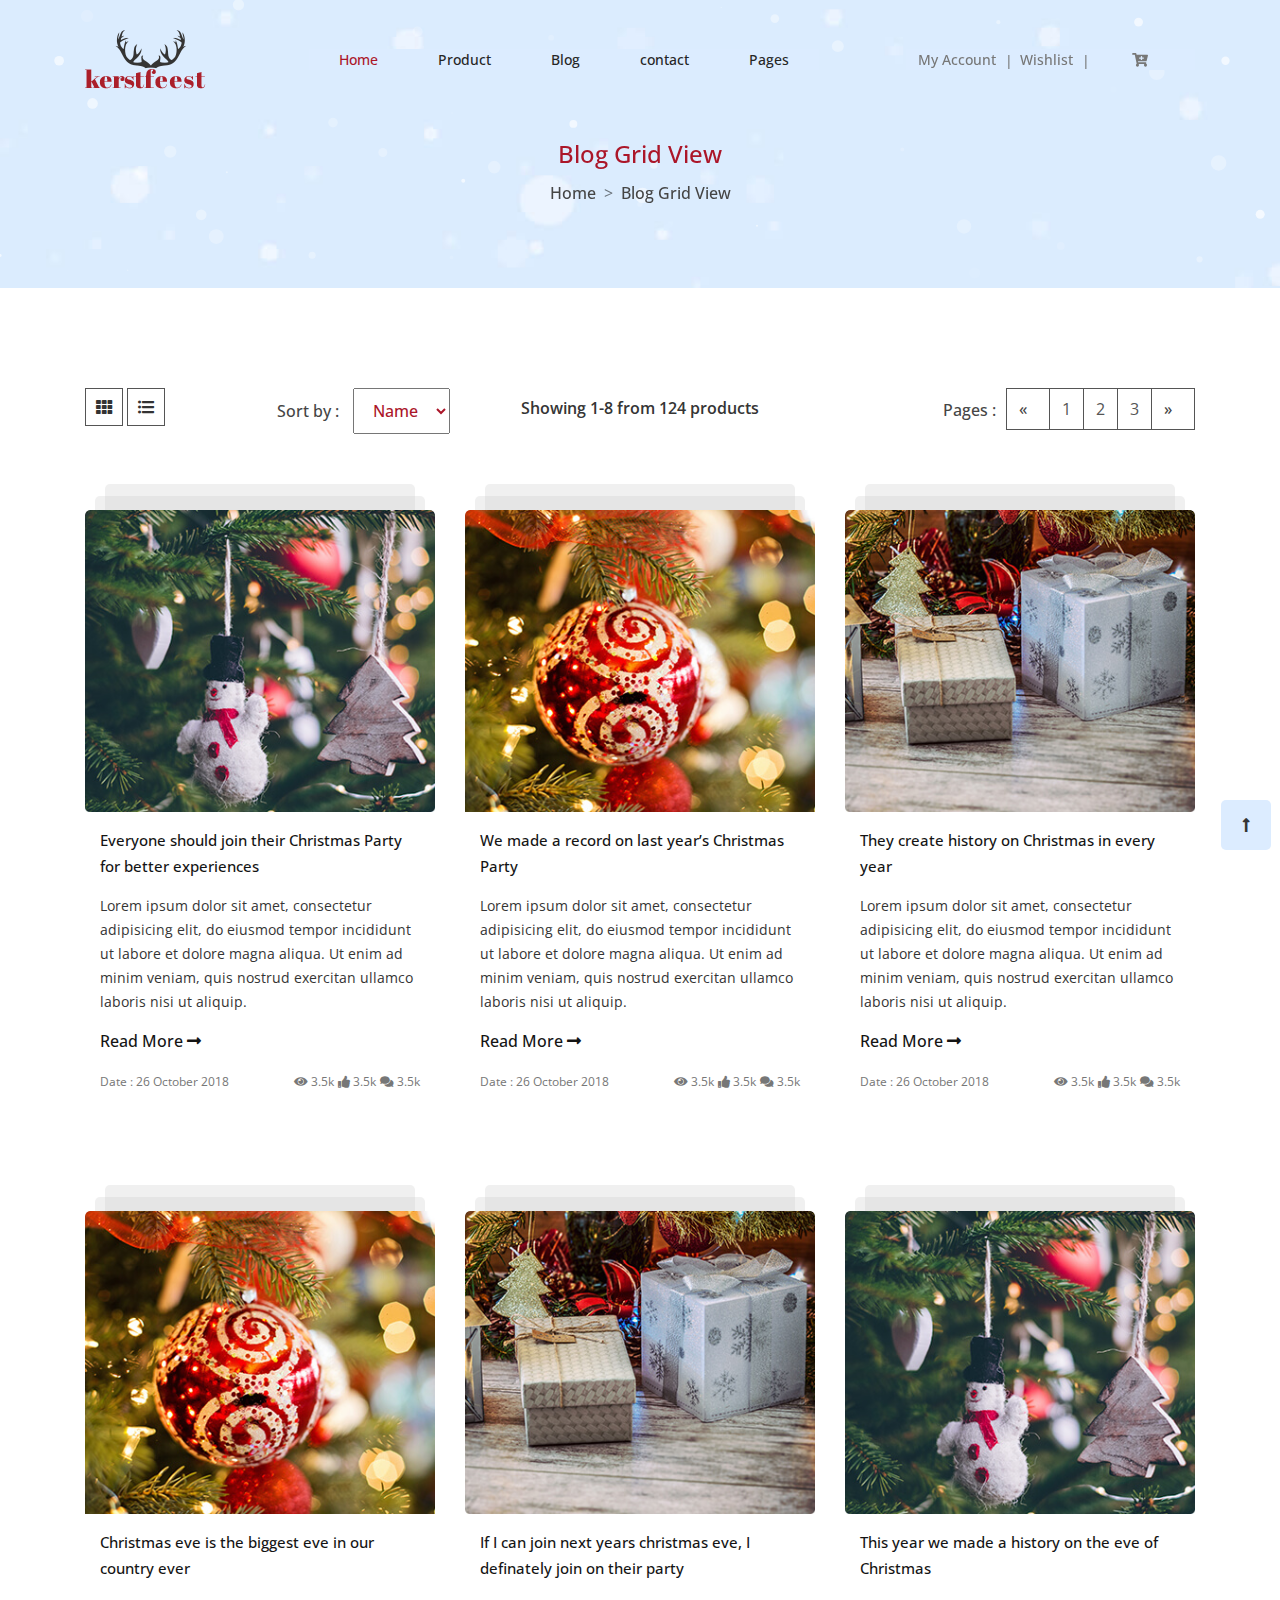
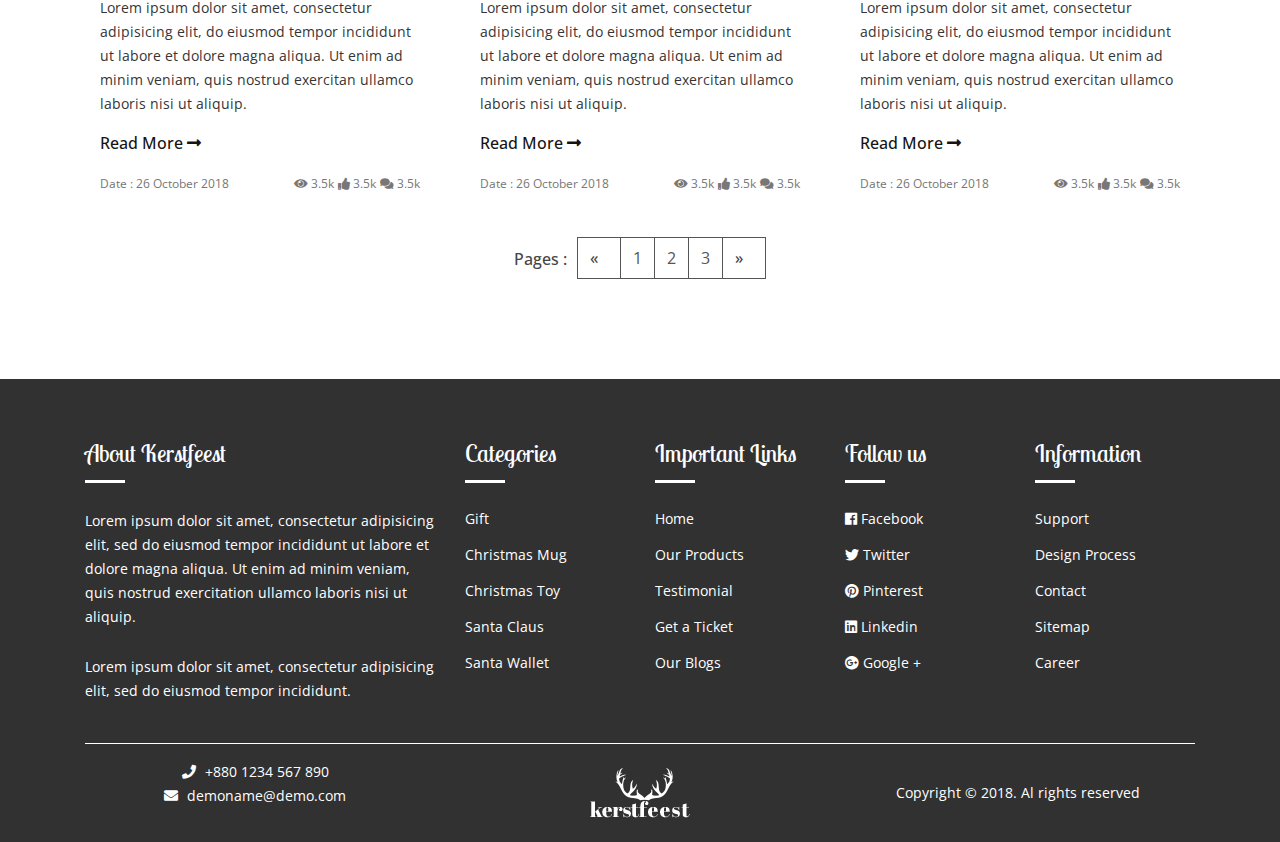
<file: blog-grid-view.html>
<!DOCTYPE html>
<html lang="en">

<head>
    <meta charset="UTF-8">
    <meta name="viewport" content="width=device-width, initial-scale=1.0">
    <meta http-equiv="X-UA-Compatible" content="ie=edge">
    <title>Kerstfeest - Christmas html party template</title>
    <link rel="stylesheet" href="css/bootstrap.min.css">
    <link rel="stylesheet" href="css/fontawesome.min.css">
    <link rel="stylesheet" href="css/animate.min.css">
    <link rel="stylesheet" href="css/magnific-popup.css">
    <link rel="stylesheet" href="css/range.css">
    <link rel="stylesheet" href="css/xzoom.css">
    <link rel="stylesheet" href="css/slick.css">
    <link rel="stylesheet" href="css/style.css">
    <link rel="stylesheet" href="css/responsive.css">
</head>

<body>
    <!-- main menu part start  -->
    <nav class="navbar navbar-expand-lg navbar-light main_menu menu">
        <div class="container">
            <a class="navbar-brand" href="index.html">
                <img src="images/logo.png" alt="">
            </a>
            <button class="navbar-toggler" type="button" data-toggle="collapse" data-target="#main_head_nav" aria-controls="main_head_nav" aria-expanded="false" aria-label="Toggle navigation">
                <span class="navbar-toggler-icon"></span>
            </button>

            <div class="collapse navbar-collapse" id="main_head_nav">
                <ul class="navbar-nav ml-auto">
                    <li class="nav-item active">
                        <a class="nav-link" href="index.html">Home</a>
                    </li>
                    <li class="nav-item">
                        <a class="nav-link" href="product-grid.html">Product</a>
                    </li>
                    <li class="nav-item">
                        <a class="nav-link" href="#">Blog</a>
                        <ol class="dropdown">
                            <li><a href="blog-grid-view.html">Blog</a></li>
                            <li><a href="blog-details.html">Blog-details</a></li>
                            
                        </ol>
                    </li>
                    <li class="nav-item">
                        <a class="nav-link" href="contact.html">contact</a>
                    </li>
                    <li class="nav-item">
                        <a class="nav-link" href="#">Pages</a>
                        <ol class="dropdown">
                            <li><a href="#">Account</a></li>
                            <li><a href="wishlist.html">Wishlist</a></li>
                            <li><a href="checkout.html">Checkout</a></li>
                            <li><a href="cart.html">Cart</a></li>
                        </ol>
                    </li>
                </ul>

                <ul class="navbar-nav ml-auto nav_right">
                    <li class="nav-item active">
                        <a class="nav-link" href="#">My Account</a>
                        <ol class="dropdown">
                            <li><a href="#"><i class="fas fa-user-alt"></i>Account</a></li>
                            <li><a href="wishlist.html"><i class="fas fa-heart"></i>Wishlist</a></li>
                            <li><a href="checkout.html"><i class="far fa-check-square"></i>Checkout</a></li>
                            <li><a href="#"><i class="fas fa-unlock"></i>Login</a></li>
                        </ol>
                    </li>
                    <li class="nav-item nav-i">
                        <a class="nav-link" href="#">Wishlist</a>
                        <div class="dropdown2">
                            <h3>You have <span class="item"> 02 items</span> in your Wishlist</h3>
                            <ol class="drop-item1">
                                <li><a href="#">
                                   <img src="images/wishlist.jpg" alt="wishlist-img1">
                               </a></li>
                                <li>
                                    <a href="#">
                                        <p>Santa Wallet </p>
                                        <span>Price :  $ 99.00</span>
                                        <div class="icon">
                                            <i class="fas fa-trash-alt"></i>
                                        </div>
                                    </a>
                                </li>
                            </ol>
                            <ol class="drop-item2">
                                <li><a href="#">
                                <img src="images/wishlist.jpg" alt="wishlist-img1">
                            </a></li>
                                <li>
                                    <a href="#">
                                        <p>Santa Wallet </p>
                                        <span>Price :  $ 99.00</span>
                                        <div class="icon">
                                            <i class="fas fa-trash-alt"></i>
                                        </div>
                                    </a>
                                </li>
                            </ol>
                        </div>
                    </li>
                    <li class="nav-item nav-i">
                        <a class="nav-link" href="#"><i class="fas fa-cart-plus"></i></a>
                        <div class="dropdown2">
                            <h3>You have <span class="item"> 02 items</span> in your Wishlist</h3>
                            <ol class="drop-item1">
                                <li><a href="#">
                                   <img src="images/wishlist.jpg" alt="wishlist-img1">
                               </a></li>
                                <li>
                                    <a href="#">
                                        <p>Santa Wallet </p>
                                        <span>Price :  $ 99.00</span>
                                        <span>Qty :     01</span>
                                        <div class="icon">
                                            <i class="fas fa-trash-alt"></i>
                                        </div>
                                    </a>
                                </li>
                            </ol>
                            <ol class="drop-item2">
                                <li><a href="#">
                                <img src="images/wishlist.jpg" alt="wishlist-img1">
                            </a></li>
                                <li>
                                    <a href="#">
                                        <p>Santa Wallet </p>
                                        <span>Price :  $ 99.00</span>
                                        <span>Qty :     01</span>
                                        <div class="icon">
                                            <i class="fas fa-trash-alt"></i>
                                        </div>
                                    </a>
                                </li>
                            </ol>
                            <ol class="total">
                                <li>Total</li>
                                <li>$ 500.00</li>
                            </ol>
                            <div class="button">
                                <a href="cart.html" target="_blank">View cart</a>
                                <a href="checkout.html" target="_blank">Check out</a>
                            </div>
                        </div>
                    </li>
                </ul>
            </div>
        </div>
    </nav>
    <!-- main menu part end  -->

    <!-- page breadcrumb start -->
    <section id="full-breadcrumb">
        <div id="particles-js"></div>
        <div class="container">
            <div class="row">
                <div class="col-md-12 text-center">
                    <nav aria-label="breadcrumb" class="breadcrumb_nav">
                        <h3>Blog Grid View</h3>
                        <ol class="breadcrumb">
                            <li class="breadcrumb-item"><a href="#">Home</a></li>
                            <li class="breadcrumb-item"><a href="#">Blog Grid View</a></li>
                        </ol>
                    </nav>

                </div>
            </div>
        </div>
    </section>
    <!--page breadcrumb end -->

    <!-- page product grid start -->
    <section id="product-grid-full">
        <div class="container">
            <div class="row">
                <div class="col-md-4 col-sm-12">
                    <div class="row">
                        <div class="col-4 col-md-4 pr-0">
                            <div class="sort_icon">
                                <a href="#"><i class="fas fa-th"></i></a>
                                <a href="#"><i class="fas fa-list-ul"></i></a>
                            </div>
                        </div>
                        <div class="col-8 col-md-8 text-right p-sm-0">
                            <div class="sort_select">
                                <span>Sort by :</span>
                                <select>
                                    <option value="">Name</option>
                                    <option value="">Name</option>
                                    <option value="">Name</option>
                                </select>
                            </div>
                        </div>
                    </div>
                </div>
                <div class="col-md-4 col-sm-6 text-center">
                    <div class="page_number">
                        <p>Showing 1-8 from 124 products</p>
                    </div>

                </div>
                <div class="col-md-4 col-sm-6 pl-sm-0">
                    <div class="row">
                        <div class="col-md-12 text-right">
                            <div class="sort_select">
                                <nav aria-label="Page navigation">
                                    <div class="d-inline-flex">
                                        <span>Pages :</span>
                                        <ul class="pagination mb-0">
                                            <li class="page-item">
                                                <a class="page-link" href="#" aria-label="Previous">
        <span aria-hidden="true">&laquo;</span>
        <span class="sr-only">Previous</span>
      </a>
                                            </li>
                                            <li class="page-item"><a class="page-link" href="#">1</a></li>
                                            <li class="page-item"><a class="page-link" href="#">2</a></li>
                                            <li class="page-item"><a class="page-link" href="#">3</a></li>
                                            <li class="page-item">
                                                <a class="page-link" href="#" aria-label="Next">
        <span aria-hidden="true">&raquo;</span>
        <span class="sr-only">Next</span>
      </a>
                                            </li>
                                        </ul>
                                    </div>

                                </nav>
                            </div>
                        </div>
                    </div>

                </div>
            </div>
            <div class="row">
                <div class="col-lg-4 col-md-6">
                    <div class="home_blog">
                        <div class="blog_img">
                            <img src="images/blog-1.jpg" class="w-100" alt="">
                        </div>
                        <div class="blog_content">
                            <h3>Everyone should join their Christmas Party for better experiences</h3>
                            <p>Lorem ipsum dolor sit amet, consectetur adipisicing elit, do eiusmod tempor incididunt ut labore et dolore magna aliqua. Ut enim ad minim veniam, quis nostrud exercitan ullamco laboris nisi ut aliquip.</p>
                            <a href="#">Read More <i class="fas fa-long-arrow-alt-right"></i></a>
                            <div class="blog_fo">
                                <div class="date">
                                    <p><a href="#">Date :  26 October 2018</a></p>
                                </div>
                                <div class="blog_info">
                                    <p><i class="fas fa-eye"></i> 3.5k</p>
                                    <p><i class="fas fa-thumbs-up"></i> 3.5k</p>
                                    <p><i class="fas fa-comments"></i> 3.5k</p>
                                </div>
                            </div>
                        </div>

                    </div>
                </div>
                <div class="col-lg-4 col-md-6">
                    <div class="home_blog">
                        <div class="blog_img">
                            <img src="images/blog-2.jpg" class="w-100" alt="">
                        </div>
                        <div class="blog_content">
                            <h3>We made a record on last year’s
                                Christmas Party</h3>
                            <p>Lorem ipsum dolor sit amet, consectetur adipisicing elit, do eiusmod tempor incididunt ut labore et dolore magna aliqua. Ut enim ad minim veniam, quis nostrud exercitan ullamco laboris nisi ut aliquip.</p>
                            <a href="#">Read More <i class="fas fa-long-arrow-alt-right"></i></a>
                            <div class="blog_fo">
                                <div class="date">
                                    <p><a href="#">Date :  26 October 2018</a></p>
                                </div>
                                <div class="blog_info">
                                    <p><i class="fas fa-eye"></i> 3.5k</p>
                                    <p><i class="fas fa-thumbs-up"></i> 3.5k</p>
                                    <p><i class="fas fa-comments"></i> 3.5k</p>
                                </div>
                            </div>
                        </div>

                    </div>
                </div>
                <div class="col-lg-4 col-md-6">
                    <div class="home_blog">
                        <div class="blog_img">
                            <img src="images/blog-3.jpg" class="w-100" alt="">
                        </div>
                        <div class="blog_content">
                            <h3>They create history on Christmas in every year</h3>
                            <p>Lorem ipsum dolor sit amet, consectetur adipisicing elit, do eiusmod tempor incididunt ut labore et dolore magna aliqua. Ut enim ad minim veniam, quis nostrud exercitan ullamco laboris nisi ut aliquip.</p>
                            <a href="#">Read More <i class="fas fa-long-arrow-alt-right"></i></a>
                            <div class="blog_fo">
                                <div class="date">
                                    <p><a href="#">Date :  26 October 2018</a></p>
                                </div>
                                <div class="blog_info">
                                    <p><i class="fas fa-eye"></i> 3.5k</p>
                                    <p><i class="fas fa-thumbs-up"></i> 3.5k</p>
                                    <p><i class="fas fa-comments"></i> 3.5k</p>
                                </div>
                            </div>
                        </div>

                    </div>
                </div>
                <div class="col-lg-4 col-md-6">
                    <div class="home_blog">
                        <div class="blog_img">
                            <img src="images/blog-2.jpg" class="w-100" alt="">
                        </div>
                        <div class="blog_content">
                            <h3>Christmas eve is the biggest eve in our country ever</h3>
                            <p>Lorem ipsum dolor sit amet, consectetur adipisicing elit, do eiusmod tempor incididunt ut labore et dolore magna aliqua. Ut enim ad minim veniam, quis nostrud exercitan ullamco laboris nisi ut aliquip.</p>
                            <a href="#">Read More <i class="fas fa-long-arrow-alt-right"></i></a>
                            <div class="blog_fo">
                                <div class="date">
                                    <p><a href="#">Date :  26 October 2018</a></p>
                                </div>
                                <div class="blog_info">
                                    <p><i class="fas fa-eye"></i> 3.5k</p>
                                    <p><i class="fas fa-thumbs-up"></i> 3.5k</p>
                                    <p><i class="fas fa-comments"></i> 3.5k</p>
                                </div>
                            </div>
                        </div>

                    </div>
                </div>
                <div class="col-lg-4 col-md-6">
                    <div class="home_blog">
                        <div class="blog_img">
                            <img src="images/blog-3.jpg" class="w-100" alt="">
                        </div>
                        <div class="blog_content">
                            <h3>If I can join next years christmas eve, I definately join on their party</h3>
                            <p>Lorem ipsum dolor sit amet, consectetur adipisicing elit, do eiusmod tempor incididunt ut labore et dolore magna aliqua. Ut enim ad minim veniam, quis nostrud exercitan ullamco laboris nisi ut aliquip.</p>
                            <a href="#">Read More <i class="fas fa-long-arrow-alt-right"></i></a>
                            <div class="blog_fo">
                                <div class="date">
                                    <p><a href="#">Date :  26 October 2018</a></p>
                                </div>
                                <div class="blog_info">
                                    <p><i class="fas fa-eye"></i> 3.5k</p>
                                    <p><i class="fas fa-thumbs-up"></i> 3.5k</p>
                                    <p><i class="fas fa-comments"></i> 3.5k</p>
                                </div>
                            </div>
                        </div>

                    </div>
                </div>
                <div class="col-lg-4 col-md-6">
                    <div class="home_blog">
                        <div class="blog_img">
                            <img src="images/blog-1.jpg" class="w-100" alt="">
                        </div>
                        <div class="blog_content">
                            <h3>This year we made a history on the eve of Christmas</h3>
                            <p>Lorem ipsum dolor sit amet, consectetur adipisicing elit, do eiusmod tempor incididunt ut labore et dolore magna aliqua. Ut enim ad minim veniam, quis nostrud exercitan ullamco laboris nisi ut aliquip.</p>
                            <a href="#">Read More <i class="fas fa-long-arrow-alt-right"></i></a>
                            <div class="blog_fo">
                                <div class="date">
                                    <p><a href="#">Date :  26 October 2018</a></p>
                                </div>
                                <div class="blog_info">
                                    <p><i class="fas fa-eye"></i> 3.5k</p>
                                    <p><i class="fas fa-thumbs-up"></i> 3.5k</p>
                                    <p><i class="fas fa-comments"></i> 3.5k</p>
                                </div>
                            </div>
                        </div>
                    </div>
                </div>
            </div>
            <div class="row">
                <div class="col-md-12 text-center">
                    <div class="sort_select">
                        <nav aria-label="Page navigation">
                            <div class="d-inline-flex">
                                <span>Pages :</span>
                                <ul class="pagination mb-0">
                                    <li class="page-item">
                                        <a class="page-link" href="#" aria-label="Previous">
        <span aria-hidden="true">&laquo;</span>
        <span class="sr-only">Previous</span>
      </a>
                                    </li>
                                    <li class="page-item"><a class="page-link" href="#">1</a></li>
                                    <li class="page-item"><a class="page-link" href="#">2</a></li>
                                    <li class="page-item"><a class="page-link" href="#">3</a></li>
                                    <li class="page-item">
                                        <a class="page-link" href="#" aria-label="Next">
        <span aria-hidden="true">&raquo;</span>
        <span class="sr-only">Next</span>
      </a>
                                    </li>
                                </ul>
                            </div>

                        </nav>
                    </div>
                </div>
            </div>
        </div>
    </section>

    <!-- footer part start  -->
    <a href="#" class="top-btn">
        <i class="fas fa-long-arrow-alt-up"></i>
    </a>
    <footer class="footer_part">
        <div class="top_footer">
            <div class="container">
                <div class="row">
                    <div class="col-lg-4">
                        <div class="footer_widget">
                            <h2>About Kerstfeest</h2>
                            <p>Lorem ipsum dolor sit amet, consectetur adipisicing elit, sed do eiusmod tempor incididunt ut labore et dolore magna aliqua. Ut enim ad minim veniam, quis nostrud exercitation ullamco laboris nisi ut aliquip.</p>
                            <p>Lorem ipsum dolor sit amet, consectetur adipisicing elit, sed do eiusmod tempor incididunt.</p>
                        </div>
                    </div>
                    <div class="col-lg-2 col-6">
                        <div class="footer_widget">
                            <h2>Categories</h2>
                            <ul>
                                <li><a href="#">Gift</a></li>
                                <li><a href="#">Christmas Mug</a></li>
                                <li><a href="#">Christmas Toy</a></li>
                                <li><a href="#">Santa Claus</a></li>
                                <li><a href="#">Santa Wallet</a></li>
                            </ul>
                        </div>
                    </div>
                    <div class="col-lg-2 col-6">
                        <div class="footer_widget">
                            <h2>Important Links</h2>
                            <ul>
                                <li><a href="#">Home</a></li>
                                <li><a href="#">Our Products</a></li>
                                <li><a href="#">Testimonial</a></li>
                                <li><a href="#">Get a Ticket</a></li>
                                <li><a href="#">Our Blogs</a></li>
                            </ul>
                        </div>
                    </div>
                    <div class="col-lg-2 col-6">
                        <div class="footer_widget">
                            <h2>Follow us</h2>
                            <ul>
                                <li><a href="#"><i class="fab fa-facebook"></i> Facebook</a></li>
                                <li><a href="#"><i class="fab fa-twitter"></i> Twitter</a></li>
                                <li><a href="#"><i class="fab fa-pinterest"></i> Pinterest</a></li>
                                <li><a href="#"><i class="fab fa-linkedin"></i> Linkedin</a></li>
                                <li><a href="#"><i class="fab fa-google-plus"></i> Google +</a></li>
                            </ul>
                        </div>
                    </div>
                    <div class="col-lg-2 col-6">
                        <div class="footer_widget">
                            <h2>Information</h2>
                            <ul>
                                <li><a href="#">Support</a></li>
                                <li><a href="#">Design Process</a></li>
                                <li><a href="#">Contact</a></li>
                                <li><a href="#">Sitemap</a></li>
                                <li><a href="#">Career</a></li>
                            </ul>
                        </div>
                    </div>
                </div>
            </div>
        </div>

        <div class="bottom_footer">
            <div class="container">
                <div class="row foo_top_br mx-0 align-items-center">
                    <div class="col-lg-4 pl-0 bottom_foo_left col-12">
                        <a href="tell:+8801234567890"><i class="fas fa-phone"></i> +880 1234 567 890</a>
                        <a href="mailto:demoname@demo.com"><i class="fas fa-envelope"></i> demoname@demo.com</a>
                    </div>
                    <div class="col-lg-4 text-left text-md-center col-6">
                        <img src="images/footer_logo.png" alt="">
                    </div>
                    <div class="col-lg-4 text-right pr-0 bottom_foo_right col-6">
                        <p>Copyright &copy; 2018. Al rights reserved</p>
                    </div>
                </div>
            </div>
        </div>
    </footer>
    <!-- footer part end  -->

    <script src="js/jquery-1.12.4.min.js"></script>
    <script src="js/popper.min.js"></script>
    <script src="js/bootstrap.min.js"></script>
    <script src="js/wow.min.js"></script>
    <script src="js/particles.min.js"></script>
    <script src="js/snow.js"></script>
    <script src="js/parallax.min.js"></script>
    <script src="js/jquery.countdown.min.js"></script>
    <script src="js/jquery.magnific-popup.min.js"></script>
    <script src="js/slick.min.js"></script>
    <script src="js/range.js"></script>
    <script src="js/xoom-setup.js"></script>
    <script src="js/xzoom.min.js"></script>
    <script src="js/InputSpinner.js"></script>
    <script src="js/script.js"></script>

</body>

</html>
</file>
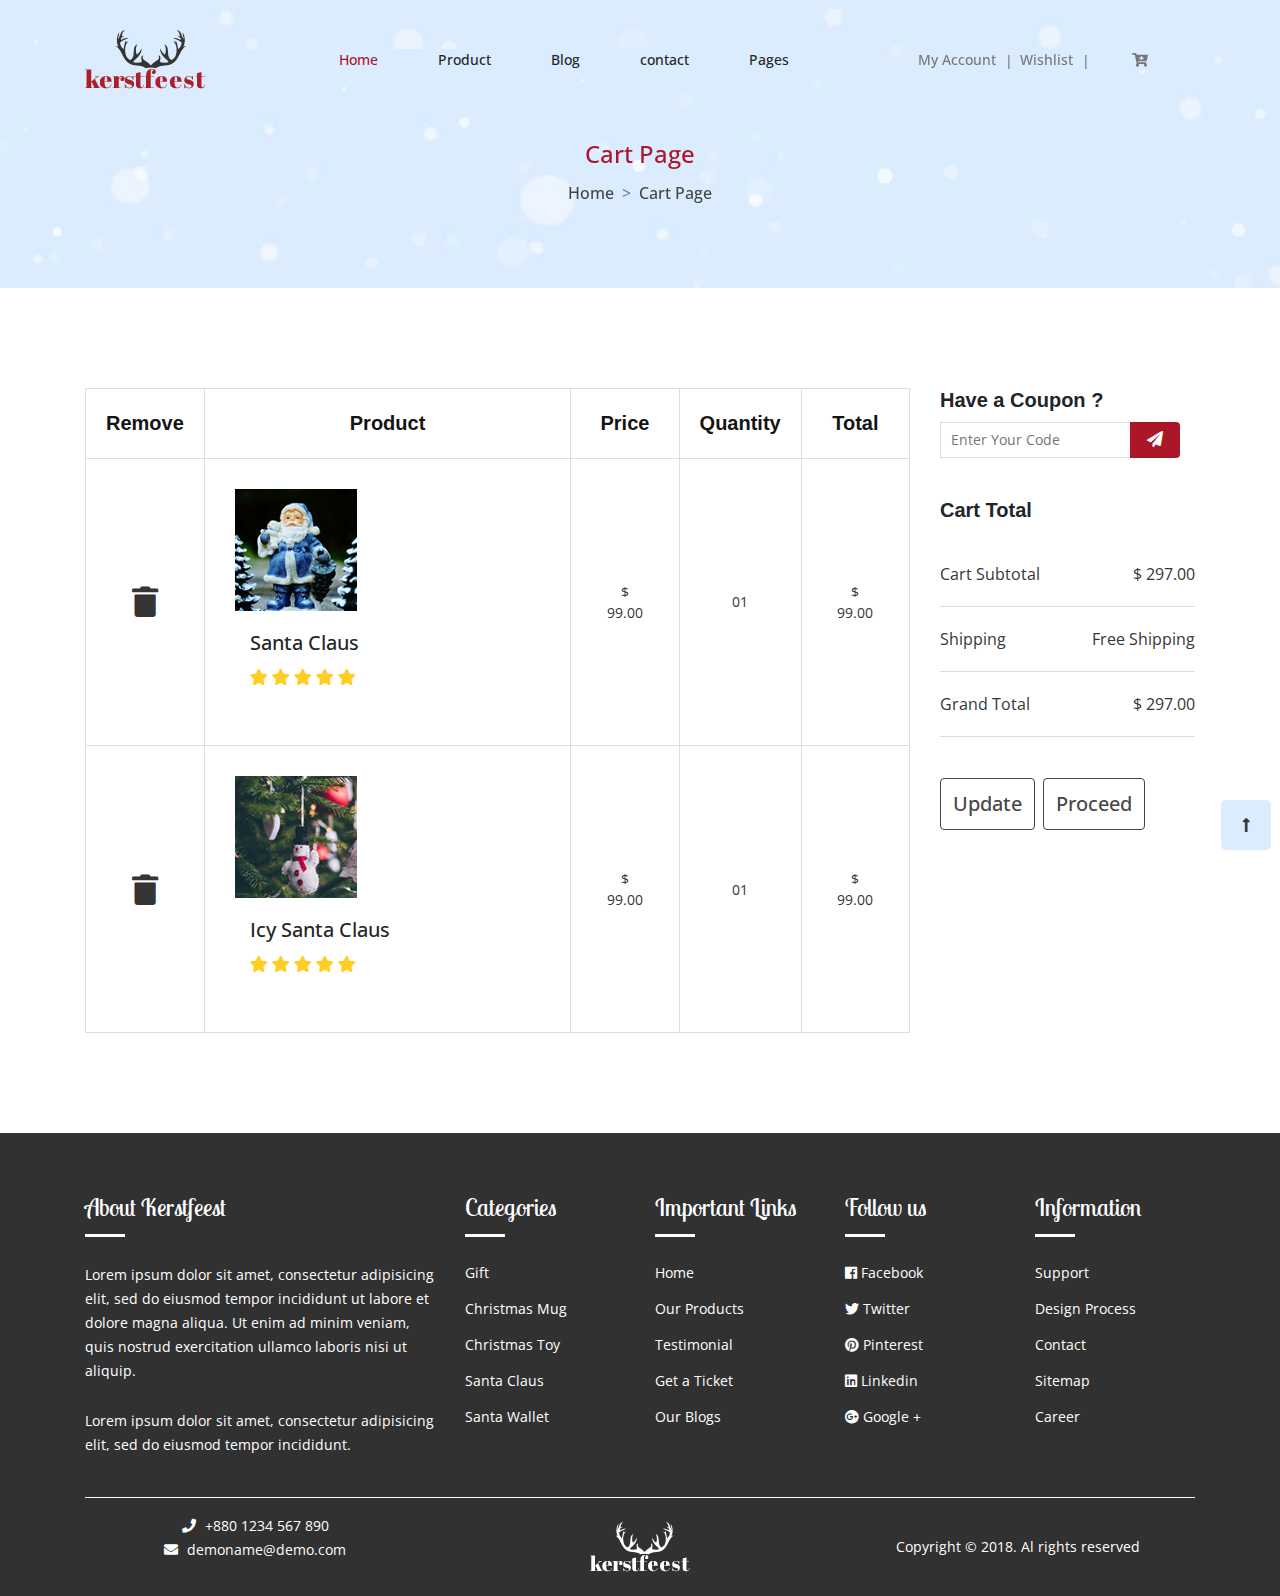
<file: cart.html>
<!DOCTYPE html>
<html lang="en">

<head>
    <meta charset="UTF-8">
    <meta name="viewport" content="width=device-width, initial-scale=1.0">
    <meta http-equiv="X-UA-Compatible" content="ie=edge">
    <title>Kerstfeest - Christmas html party template</title>
    <link rel="stylesheet" href="css/bootstrap.min.css">
    <link rel="stylesheet" href="css/fontawesome.min.css">
    <link rel="stylesheet" href="css/animate.min.css">
    <link rel="stylesheet" href="css/magnific-popup.css">
    <link rel="stylesheet" href="css/range.css">
    <link rel="stylesheet" href="css/xzoom.css">
    <link rel="stylesheet" href="css/slick.css">
    <link rel="stylesheet" href="css/style.css">
    <link rel="stylesheet" href="css/responsive.css">
</head>

<body>
    <!-- main menu part start  -->
    <nav class="navbar navbar-expand-lg navbar-light main_menu menu">
        <div class="container">
            <a class="navbar-brand" href="index.html">
                <img src="images/logo.png" alt="">
            </a>
            <button class="navbar-toggler" type="button" data-toggle="collapse" data-target="#main_head_nav" aria-controls="main_head_nav" aria-expanded="false" aria-label="Toggle navigation">
                <span class="navbar-toggler-icon"></span>
            </button>

            <div class="collapse navbar-collapse" id="main_head_nav">
                <ul class="navbar-nav ml-auto">
                    <li class="nav-item active">
                        <a class="nav-link" href="index.html">Home</a>
                    </li>
                    <li class="nav-item">
                        <a class="nav-link" href="product-grid.html">Product</a>
                    </li>
                    <li class="nav-item">
                        <a class="nav-link" href="#">Blog</a>
                        <ol class="dropdown">
                            <li><a href="blog-grid-view.html">Blog</a></li>
                            <li><a href="blog-details.html">Blog-details</a></li>
                            
                        </ol>
                    </li>
                    <li class="nav-item">
                        <a class="nav-link" href="contact.html">contact</a>
                    </li>
                    <li class="nav-item">
                        <a class="nav-link" href="#">Pages</a>
                        <ol class="dropdown">
                            <li><a href="#">Account</a></li>
                            <li><a href="wishlist.html">Wishlist</a></li>
                            <li><a href="checkout.html">Checkout</a></li>
                            <li><a href="cart.html">Cart</a></li>
                        </ol>
                    </li>
                </ul>

                <ul class="navbar-nav ml-auto nav_right">
                    <li class="nav-item active">
                        <a class="nav-link" href="#">My Account</a>
                        <ol class="dropdown">
                            <li><a href="#"><i class="fas fa-user-alt"></i>Account</a></li>
                            <li><a href="wishlist.html"><i class="fas fa-heart"></i>Wishlist</a></li>
                            <li><a href="checkout.html"><i class="far fa-check-square"></i>Checkout</a></li>
                            <li><a href="#"><i class="fas fa-unlock"></i>Login</a></li>
                        </ol>
                    </li>
                    <li class="nav-item nav-i">
                        <a class="nav-link" href="#">Wishlist</a>
                        <div class="dropdown2">
                            <h3>You have <span class="item"> 02 items</span> in your Wishlist</h3>
                            <ol class="drop-item1">
                                <li><a href="#">
                                   <img src="images/wishlist.jpg" alt="wishlist-img1">
                               </a></li>
                                <li>
                                    <a href="#">
                                        <p>Santa Wallet </p>
                                        <span>Price :  $ 99.00</span>
                                        <div class="icon">
                                            <i class="fas fa-trash-alt"></i>
                                        </div>
                                    </a>
                                </li>
                            </ol>
                            <ol class="drop-item2">
                                <li><a href="#">
                                <img src="images/wishlist.jpg" alt="wishlist-img1">
                            </a></li>
                                <li>
                                    <a href="#">
                                        <p>Santa Wallet </p>
                                        <span>Price :  $ 99.00</span>
                                        <div class="icon">
                                            <i class="fas fa-trash-alt"></i>
                                        </div>
                                    </a>
                                </li>
                            </ol>
                        </div>
                    </li>
                    <li class="nav-item nav-i">
                        <a class="nav-link" href="#"><i class="fas fa-cart-plus"></i></a>
                        <div class="dropdown2">
                            <h3>You have <span class="item"> 02 items</span> in your Wishlist</h3>
                            <ol class="drop-item1">
                                <li><a href="#">
                                   <img src="images/wishlist.jpg" alt="wishlist-img1">
                               </a></li>
                                <li>
                                    <a href="#">
                                        <p>Santa Wallet </p>
                                        <span>Price :  $ 99.00</span>
                                        <span>Qty :     01</span>
                                        <div class="icon">
                                            <i class="fas fa-trash-alt"></i>
                                        </div>
                                    </a>
                                </li>
                            </ol>
                            <ol class="drop-item2">
                                <li><a href="#">
                                <img src="images/wishlist.jpg" alt="wishlist-img1">
                            </a></li>
                                <li>
                                    <a href="#">
                                        <p>Santa Wallet </p>
                                        <span>Price :  $ 99.00</span>
                                        <span>Qty :     01</span>
                                        <div class="icon">
                                            <i class="fas fa-trash-alt"></i>
                                        </div>
                                    </a>
                                </li>
                            </ol>
                            <ol class="total">
                                <li>Total</li>
                                <li>$ 500.00</li>
                            </ol>
                            <div class="button">
                                <a href="cart.html" target="_blank">View cart</a>
                                <a href="checkout.html" target="_blank">Check out</a>
                            </div>
                        </div>
                    </li>
                </ul>
            </div>
        </div>
    </nav>
    <!-- main menu part end  -->

    <!-- page breadcrumb start -->
    <section id="full-breadcrumb">
        <div id="particles-js"></div>
        <div class="container">
            <div class="row">
                <div class="col-md-12 text-center">
                    <nav aria-label="breadcrumb" class="breadcrumb_nav">
                        <h3>Cart Page</h3>
                        <ol class="breadcrumb">
                            <li class="breadcrumb-item"><a href="#">Home</a></li>
                            <li class="breadcrumb-item"><a href="#">Cart Page</a></li>
                        </ol>
                    </nav>

                </div>
            </div>
        </div>
    </section>
    <!--page breadcrumb end -->

    <!-- page shopping start -->
    <section id="shoping-cart">
        <div class="container">
            <div class="row">
                <div class="col-lg-9 table-area">
                    <table>
                        <thead>
                            <tr>
                                <th>Remove</th>
                                <th>Product</th>
                                <th>Price</th>
                                <th>Quantity</th>
                                <th>Total</th>
                            </tr>
                        </thead>
                        <tbody>
                            <tr>
                                <td>
                                    <a class="trash" href="#"><i class="fa fa-trash"></i></a>
                                </td>
                                <td class="cart-content">
                                    <div class="cart-item">
                                        <img src="images/wh-img.png" class="img-fluid" alt="product1">
                                    </div>
                                    <div class="content">
                                        <h3>Santa Claus</h3>
                                        <ul>
                                            <li><a href="#"><i class="fa fa-star"></i></a></li>
                                            <li><a href="#"><i class="fa fa-star"></i></a></li>
                                            <li><a href="#"><i class="fa fa-star"></i></a></li>
                                            <li><a href="#"><i class="fa fa-star"></i></a></li>
                                            <li><a href="#"><i class="fa fa-star"></i></a></li>
                                        </ul>

                                    </div>
                                </td>
                                <td>$ 99.00</td>
                                <td>01</td>
                                <td>$ 99.00</td>
                            </tr>
                            <tr>
                                <td>
                                    <a class="trash" href="#"><i class="fa fa-trash"></i></a>
                                </td>
                                <td class="cart-content">
                                    <div class="cart-item">
                                        <img src="images/cartproduct1.jpg" class="img-fluid" alt="product1">
                                    </div>
                                    <div class="content">
                                        <h3>Icy Santa Claus</h3>
                                        <ul>
                                            <li><a href="#"><i class="fa fa-star"></i></a></li>
                                            <li><a href="#"><i class="fa fa-star"></i></a></li>
                                            <li><a href="#"><i class="fa fa-star"></i></a></li>
                                            <li><a href="#"><i class="fa fa-star"></i></a></li>
                                            <li><a href="#"><i class="fa fa-star"></i></a></li>
                                        </ul>

                                    </div>
                                </td>
                                <td>$ 99.00</td>
                                <td>01</td>
                                <td>$ 99.00</td>
                            </tr>
                        </tbody>
                    </table>
                </div>
                <div class="col-lg-3 cupon-area ph-btn">
                    <h4>Have a Coupon ?</h4>
                    <form>
                        <input type="text" class="code" placeholder="Enter Your Code">
                        <button type="submit"><i class="fas fa-paper-plane"></i></button>
                    </form>
                    <h4 class="cart-total">Cart Total</h4>
                    <ul>
                        <li>Cart Subtotal <span>$ 297.00</span></li>
                        <li>Shipping <span>Free Shipping</span></li>
                        <li>Grand Total <span>$ 297.00</span></li>
                    </ul>
                    <a href="#" class="abs-reflect">Update</a>
                    <a href="#" class="abs-reflect">Proceed</a>
                </div>
            </div>
        </div>
    </section>

    <!-- footer part start  -->
    <a href="#" class="top-btn">
        <i class="fas fa-long-arrow-alt-up"></i>
    </a>
    <footer class="footer_part">
        <div class="top_footer">
            <div class="container">
                <div class="row">
                    <div class="col-lg-4">
                        <div class="footer_widget">
                            <h2>About Kerstfeest</h2>
                            <p>Lorem ipsum dolor sit amet, consectetur adipisicing elit, sed do eiusmod tempor incididunt ut labore et dolore magna aliqua. Ut enim ad minim veniam, quis nostrud exercitation ullamco laboris nisi ut aliquip.</p>
                            <p>Lorem ipsum dolor sit amet, consectetur adipisicing elit, sed do eiusmod tempor incididunt.</p>
                        </div>
                    </div>
                    <div class="col-lg-2 col-6">
                        <div class="footer_widget">
                            <h2>Categories</h2>
                            <ul>
                                <li><a href="#">Gift</a></li>
                                <li><a href="#">Christmas Mug</a></li>
                                <li><a href="#">Christmas Toy</a></li>
                                <li><a href="#">Santa Claus</a></li>
                                <li><a href="#">Santa Wallet</a></li>
                            </ul>
                        </div>
                    </div>
                    <div class="col-lg-2 col-6">
                        <div class="footer_widget">
                            <h2>Important Links</h2>
                            <ul>
                                <li><a href="#">Home</a></li>
                                <li><a href="#">Our Products</a></li>
                                <li><a href="#">Testimonial</a></li>
                                <li><a href="#">Get a Ticket</a></li>
                                <li><a href="#">Our Blogs</a></li>
                            </ul>
                        </div>
                    </div>
                    <div class="col-lg-2 col-6">
                        <div class="footer_widget">
                            <h2>Follow us</h2>
                            <ul>
                                <li><a href="#"><i class="fab fa-facebook"></i> Facebook</a></li>
                                <li><a href="#"><i class="fab fa-twitter"></i> Twitter</a></li>
                                <li><a href="#"><i class="fab fa-pinterest"></i> Pinterest</a></li>
                                <li><a href="#"><i class="fab fa-linkedin"></i> Linkedin</a></li>
                                <li><a href="#"><i class="fab fa-google-plus"></i> Google +</a></li>
                            </ul>
                        </div>
                    </div>
                    <div class="col-lg-2 col-6">
                        <div class="footer_widget">
                            <h2>Information</h2>
                            <ul>
                                <li><a href="#">Support</a></li>
                                <li><a href="#">Design Process</a></li>
                                <li><a href="#">Contact</a></li>
                                <li><a href="#">Sitemap</a></li>
                                <li><a href="#">Career</a></li>
                            </ul>
                        </div>
                    </div>
                </div>
            </div>
        </div>

        <div class="bottom_footer">
            <div class="container">
                <div class="row foo_top_br mx-0 align-items-center">
                    <div class="col-lg-4 pl-0 bottom_foo_left col-12">
                        <a href="tell:+8801234567890"><i class="fas fa-phone"></i> +880 1234 567 890</a>
                        <a href="mailto:demoname@demo.com"><i class="fas fa-envelope"></i> demoname@demo.com</a>
                    </div>
                    <div class="col-lg-4 text-left text-md-center col-6">
                        <img src="images/footer_logo.png" alt="">
                    </div>
                    <div class="col-lg-4 text-right pr-0 bottom_foo_right col-6">
                        <p>Copyright &copy; 2018. Al rights reserved</p>
                    </div>
                </div>
            </div>
        </div>
    </footer>
    <!-- footer part end  -->

    <script src="js/jquery-1.12.4.min.js"></script>
    <script src="js/popper.min.js"></script>
    <script src="js/bootstrap.min.js"></script>
    <script src="js/wow.min.js"></script>
    <script src="js/particles.min.js"></script>
    <script src="js/snow.js"></script>
    <script src="js/parallax.min.js"></script>
    <script src="js/jquery.countdown.min.js"></script>
    <script src="js/jquery.magnific-popup.min.js"></script>
    <script src="js/slick.min.js"></script>
    <script src="js/range.js"></script>
    <script src="js/xoom-setup.js"></script>
    <script src="js/xzoom.min.js"></script>
    <script src="js/InputSpinner.js"></script>
    <script src="js/script.js"></script>

</body>

</html>
</file>
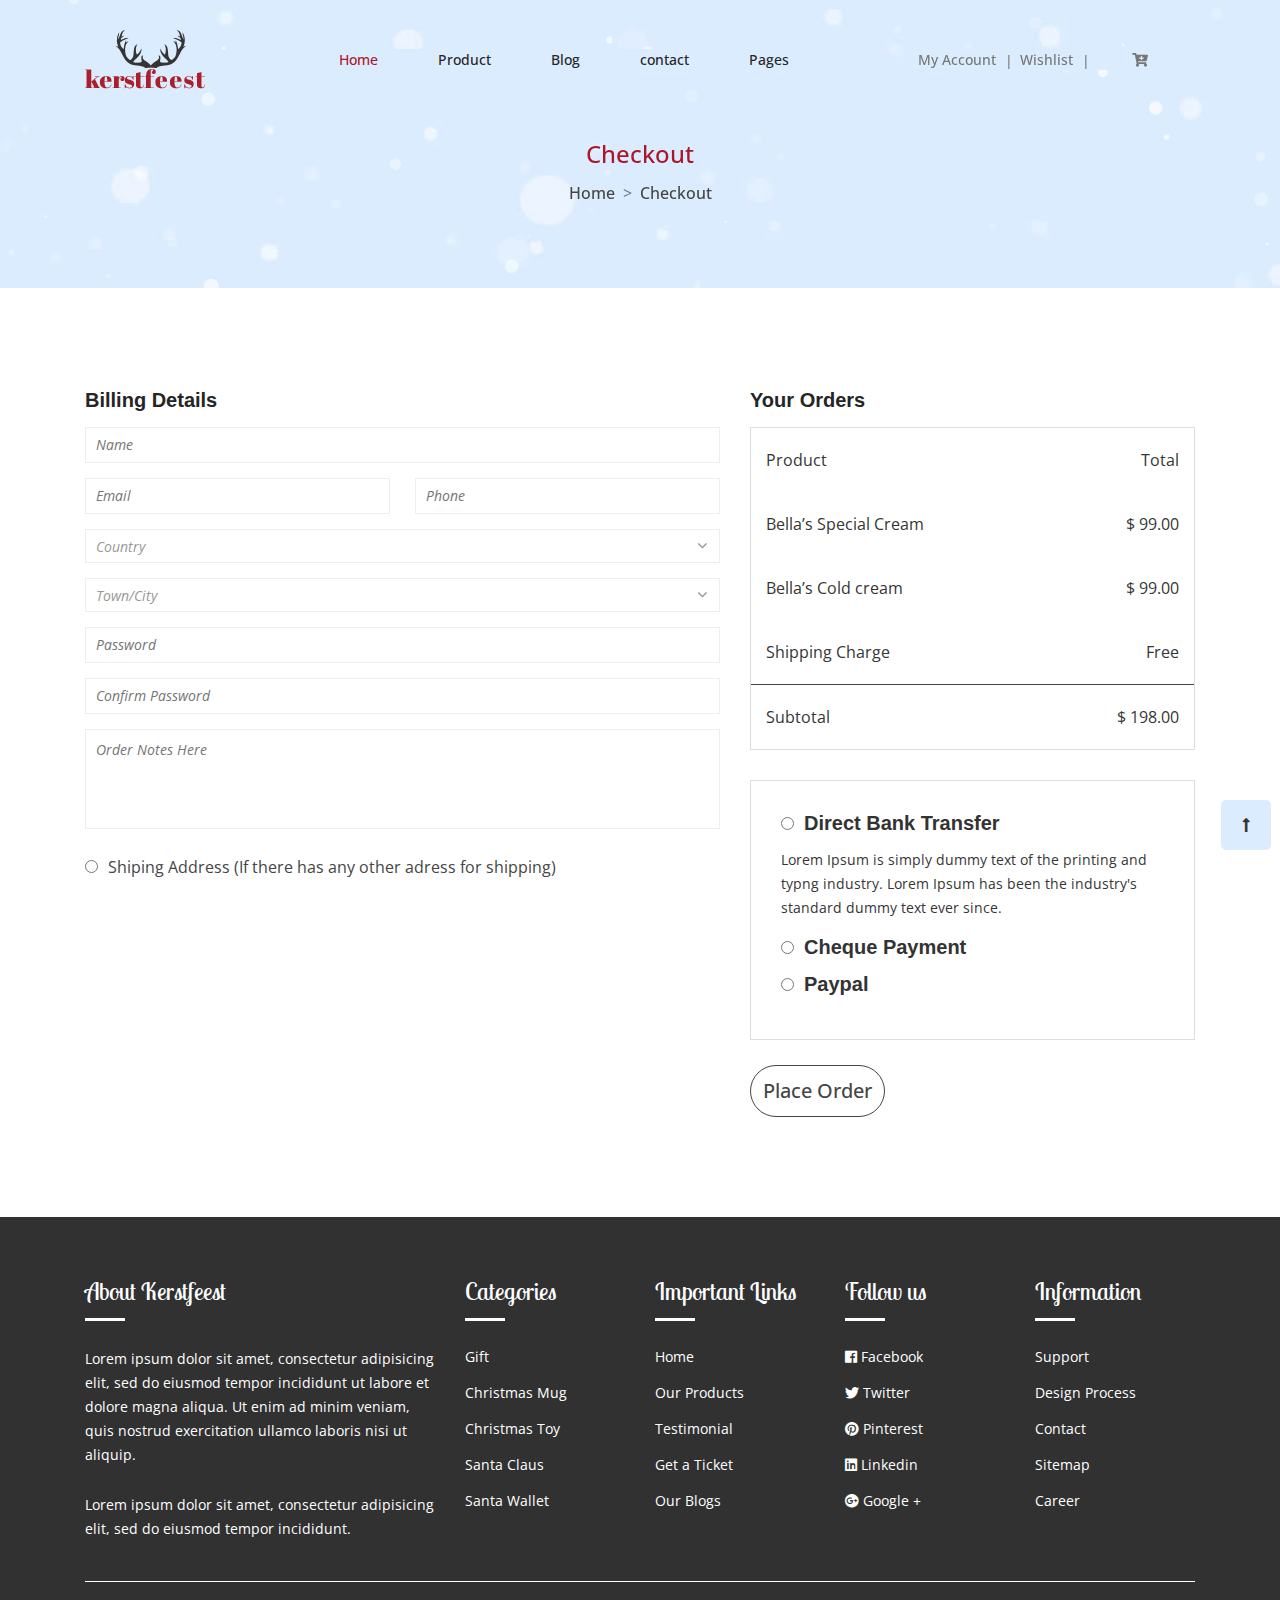
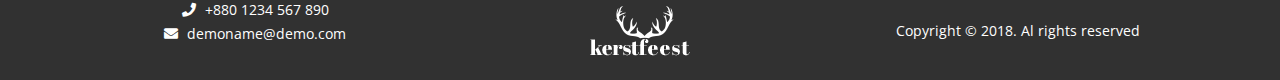
<file: checkout.html>
<!DOCTYPE html>
<html lang="en">

<head>
    <meta charset="UTF-8">
    <meta name="viewport" content="width=device-width, initial-scale=1.0">
    <meta http-equiv="X-UA-Compatible" content="ie=edge">
    <title>Kerstfeest - Christmas html party template</title>
    <link rel="stylesheet" href="css/bootstrap.min.css">
    <link rel="stylesheet" href="css/fontawesome.min.css">
    <link rel="stylesheet" href="css/animate.min.css">
    <link rel="stylesheet" href="css/magnific-popup.css">
    <link rel="stylesheet" href="css/range.css">
    <link rel="stylesheet" href="css/xzoom.css">
    <link rel="stylesheet" href="css/slick.css">
    <link rel="stylesheet" href="css/style.css">
    <link rel="stylesheet" href="css/responsive.css">
</head>

<body>
    <!-- main menu part start  -->
    <nav class="navbar navbar-expand-lg navbar-light main_menu menu">
        <div class="container">
            <a class="navbar-brand" href="index.html">
                <img src="images/logo.png" alt="">
            </a>
            <button class="navbar-toggler" type="button" data-toggle="collapse" data-target="#main_head_nav" aria-controls="main_head_nav" aria-expanded="false" aria-label="Toggle navigation">
                <span class="navbar-toggler-icon"></span>
            </button>

            <div class="collapse navbar-collapse" id="main_head_nav">
                <ul class="navbar-nav ml-auto">
                    <li class="nav-item active">
                        <a class="nav-link" href="index.html">Home</a>
                    </li>
                    <li class="nav-item">
                        <a class="nav-link" href="product-grid.html">Product</a>
                    </li>
                    <li class="nav-item">
                        <a class="nav-link" href="#">Blog</a>
                        <ol class="dropdown">
                            <li><a href="blog-grid-view.html">Blog</a></li>
                            <li><a href="blog-details.html">Blog-details</a></li>
                            
                        </ol>
                    </li>
                    <li class="nav-item">
                        <a class="nav-link" href="contact.html">contact</a>
                    </li>
                    <li class="nav-item">
                        <a class="nav-link" href="#">Pages</a>
                        <ol class="dropdown">
                            <li><a href="#">Account</a></li>
                            <li><a href="wishlist.html">Wishlist</a></li>
                            <li><a href="checkout.html">Checkout</a></li>
                            <li><a href="cart.html">Cart</a></li>
                        </ol>
                    </li>
                </ul>

                <ul class="navbar-nav ml-auto nav_right">
                    <li class="nav-item active">
                        <a class="nav-link" href="#">My Account</a>
                        <ol class="dropdown">
                            <li><a href="#"><i class="fas fa-user-alt"></i>Account</a></li>
                            <li><a href="wishlist.html"><i class="fas fa-heart"></i>Wishlist</a></li>
                            <li><a href="checkout.html"><i class="far fa-check-square"></i>Checkout</a></li>
                            <li><a href="#"><i class="fas fa-unlock"></i>Login</a></li>
                        </ol>
                    </li>
                    <li class="nav-item nav-i">
                        <a class="nav-link" href="#">Wishlist</a>
                        <div class="dropdown2">
                            <h3>You have <span class="item"> 02 items</span> in your Wishlist</h3>
                            <ol class="drop-item1">
                                <li><a href="#">
                                   <img src="images/wishlist.jpg" alt="wishlist-img1">
                               </a></li>
                                <li>
                                    <a href="#">
                                        <p>Santa Wallet </p>
                                        <span>Price :  $ 99.00</span>
                                        <div class="icon">
                                            <i class="fas fa-trash-alt"></i>
                                        </div>
                                    </a>
                                </li>
                            </ol>
                            <ol class="drop-item2">
                                <li><a href="#">
                                <img src="images/wishlist.jpg" alt="wishlist-img1">
                            </a></li>
                                <li>
                                    <a href="#">
                                        <p>Santa Wallet </p>
                                        <span>Price :  $ 99.00</span>
                                        <div class="icon">
                                            <i class="fas fa-trash-alt"></i>
                                        </div>
                                    </a>
                                </li>
                            </ol>
                        </div>
                    </li>
                    <li class="nav-item nav-i">
                        <a class="nav-link" href="#"><i class="fas fa-cart-plus"></i></a>
                        <div class="dropdown2">
                            <h3>You have <span class="item"> 02 items</span> in your Wishlist</h3>
                            <ol class="drop-item1">
                                <li><a href="#">
                                   <img src="images/wishlist.jpg" alt="wishlist-img1">
                               </a></li>
                                <li>
                                    <a href="#">
                                        <p>Santa Wallet </p>
                                        <span>Price :  $ 99.00</span>
                                        <span>Qty :     01</span>
                                        <div class="icon">
                                            <i class="fas fa-trash-alt"></i>
                                        </div>
                                    </a>
                                </li>
                            </ol>
                            <ol class="drop-item2">
                                <li><a href="#">
                                <img src="images/wishlist.jpg" alt="wishlist-img1">
                            </a></li>
                                <li>
                                    <a href="#">
                                        <p>Santa Wallet </p>
                                        <span>Price :  $ 99.00</span>
                                        <span>Qty :     01</span>
                                        <div class="icon">
                                            <i class="fas fa-trash-alt"></i>
                                        </div>
                                    </a>
                                </li>
                            </ol>
                            <ol class="total">
                                <li>Total</li>
                                <li>$ 500.00</li>
                            </ol>
                            <div class="button">
                                <a href="cart.html" target="_blank">View cart</a>
                                <a href="checkout.html" target="_blank">Check out</a>
                            </div>
                        </div>
                    </li>
                </ul>
            </div>
        </div>
    </nav>
    <!-- main menu part end  -->

    <!-- page breadcrumb start -->
    <section id="full-breadcrumb">
        <div id="particles-js"></div>
        <div class="container">
            <div class="row">
                <div class="col-md-12 text-center">
                    <nav aria-label="breadcrumb" class="breadcrumb_nav">
                        <h3>Checkout</h3>
                        <ol class="breadcrumb">
                            <li class="breadcrumb-item"><a href="#">Home</a></li>
                            <li class="breadcrumb-item"><a href="#">Checkout</a></li>
                        </ol>
                    </nav>

                </div>
            </div>
        </div>
    </section>
    <!--page breadcrumb end -->

    <!-- page cart start -->
    <section id="cart-page">
        <div class="container">
            <div class="row">
                <div class="col-lg-7">
                    <h4>Billing Details</h4>
                    <form>
                        <input type="text" class="text" placeholder="Name">
                        <input type="email" class="text email" placeholder="Email">
                        <input type="text" class="text phone" placeholder="Phone">
                        <select class="text">
							<option value="">Country</option>
							<option value="">Bangladesh</option>
							<option value="">India</option>
							<option value="">Pakistan</option>
						</select>
                        <select class="text">
							<option value="">Town/City</option>
							<option value="">Dhaka</option>
							<option value="">Chittagong</option>
							<option value="">Rangpur</option>
						</select>
                        <input type="password" class="text" placeholder="Password">
                        <input type="password" class="text" placeholder="Confirm Password">
                        <textarea placeholder="Order Notes Here"></textarea>
                        <p class="ship"><label><input type="radio">Shiping Address (If there has any other adress for shipping)</label></p>
                    </form>
                </div>
                <div class="col-lg-5 order-details">
                    <h4>Your Orders</h4>
                    <ul>
                        <li>Product <span>Total</span></li>
                        <li>Bella’s Special Cream <span>$ 99.00</span></li>
                        <li>Bella’s Cold cream <span>$ 99.00</span></li>
                        <li>Shipping Charge <span>Free</span></li>
                        <li class="total">Subtotal <span>$ 198.00</span></li>
                    </ul>
                    <div class="payment-way">
                        <h4><label><input type="radio" name="radio">Direct Bank Transfer</label></h4>
                        <p>Lorem Ipsum is simply dummy text of the printing and typng industry. Lorem Ipsum has been the industry's standard dummy text ever since.</p>
                        <h4><label><input type="radio" name="radio">Cheque Payment</label></h4>
                        <h4><label><input type="radio" name="radio">Paypal</label></h4>
                    </div>
                    <div class="order ph-btn">
                        <a href="#" class="abs-reflect">Place Order</a>
                    </div>
                </div>

            </div>
        </div>
    </section>

    <!-- footer part start  -->
    <a href="#" class="top-btn">
        <i class="fas fa-long-arrow-alt-up"></i>
    </a>
    <footer class="footer_part">
        <div class="top_footer">
            <div class="container">
                <div class="row">
                    <div class="col-lg-4">
                        <div class="footer_widget">
                            <h2>About Kerstfeest</h2>
                            <p>Lorem ipsum dolor sit amet, consectetur adipisicing elit, sed do eiusmod tempor incididunt ut labore et dolore magna aliqua. Ut enim ad minim veniam, quis nostrud exercitation ullamco laboris nisi ut aliquip.</p>
                            <p>Lorem ipsum dolor sit amet, consectetur adipisicing elit, sed do eiusmod tempor incididunt.</p>
                        </div>
                    </div>
                    <div class="col-lg-2 col-6">
                        <div class="footer_widget">
                            <h2>Categories</h2>
                            <ul>
                                <li><a href="#">Gift</a></li>
                                <li><a href="#">Christmas Mug</a></li>
                                <li><a href="#">Christmas Toy</a></li>
                                <li><a href="#">Santa Claus</a></li>
                                <li><a href="#">Santa Wallet</a></li>
                            </ul>
                        </div>
                    </div>
                    <div class="col-lg-2 col-6">
                        <div class="footer_widget">
                            <h2>Important Links</h2>
                            <ul>
                                <li><a href="#">Home</a></li>
                                <li><a href="#">Our Products</a></li>
                                <li><a href="#">Testimonial</a></li>
                                <li><a href="#">Get a Ticket</a></li>
                                <li><a href="#">Our Blogs</a></li>
                            </ul>
                        </div>
                    </div>
                    <div class="col-lg-2 col-6">
                        <div class="footer_widget">
                            <h2>Follow us</h2>
                            <ul>
                                <li><a href="#"><i class="fab fa-facebook"></i> Facebook</a></li>
                                <li><a href="#"><i class="fab fa-twitter"></i> Twitter</a></li>
                                <li><a href="#"><i class="fab fa-pinterest"></i> Pinterest</a></li>
                                <li><a href="#"><i class="fab fa-linkedin"></i> Linkedin</a></li>
                                <li><a href="#"><i class="fab fa-google-plus"></i> Google +</a></li>
                            </ul>
                        </div>
                    </div>
                    <div class="col-lg-2 col-6">
                        <div class="footer_widget">
                            <h2>Information</h2>
                            <ul>
                                <li><a href="#">Support</a></li>
                                <li><a href="#">Design Process</a></li>
                                <li><a href="#">Contact</a></li>
                                <li><a href="#">Sitemap</a></li>
                                <li><a href="#">Career</a></li>
                            </ul>
                        </div>
                    </div>
                </div>
            </div>
        </div>

        <div class="bottom_footer">
            <div class="container">
                <div class="row foo_top_br mx-0 align-items-center">
                    <div class="col-lg-4 pl-0 bottom_foo_left col-12">
                        <a href="tell:+8801234567890"><i class="fas fa-phone"></i> +880 1234 567 890</a>
                        <a href="mailto:demoname@demo.com"><i class="fas fa-envelope"></i> demoname@demo.com</a>
                    </div>
                    <div class="col-lg-4 text-left text-md-center col-6">
                        <img src="images/footer_logo.png" alt="">
                    </div>
                    <div class="col-lg-4 text-right pr-0 bottom_foo_right col-6">
                        <p>Copyright &copy; 2018. Al rights reserved</p>
                    </div>
                </div>
            </div>
        </div>
    </footer>
    <!-- footer part end  -->

    <script src="js/jquery-1.12.4.min.js"></script>
    <script src="js/popper.min.js"></script>
    <script src="js/bootstrap.min.js"></script>
    <script src="js/wow.min.js"></script>
    <script src="js/particles.min.js"></script>
    <script src="js/snow.js"></script>
    <script src="js/parallax.min.js"></script>
    <script src="js/jquery.countdown.min.js"></script>
    <script src="js/jquery.magnific-popup.min.js"></script>
    <script src="js/slick.min.js"></script>
    <script src="js/range.js"></script>
    <script src="js/xoom-setup.js"></script>
    <script src="js/xzoom.min.js"></script>
    <script src="js/InputSpinner.js"></script>
    <script src="js/script.js"></script>

</body>

</html>
</file>
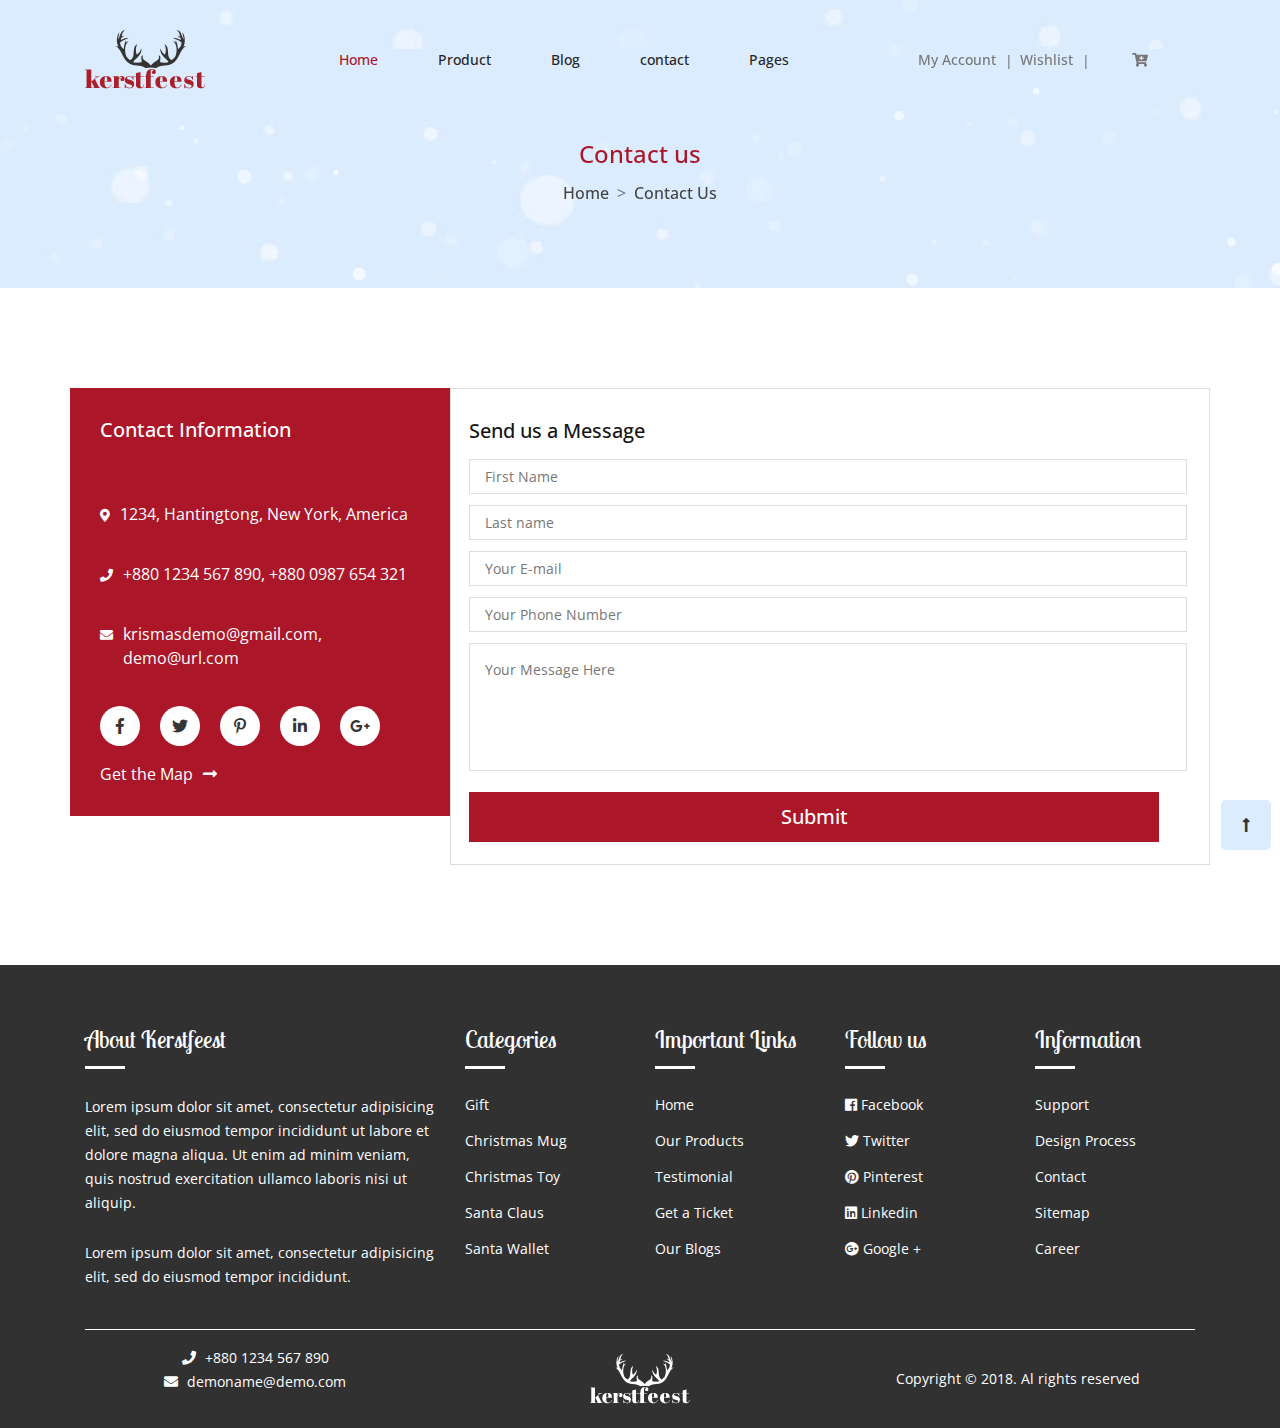
<file: contact.html>
<!DOCTYPE html>
<html lang="en">

<head>
    <meta charset="UTF-8">
    <meta name="viewport" content="width=device-width, initial-scale=1.0">
    <meta http-equiv="X-UA-Compatible" content="ie=edge">
    <title>Kerstfeest - Christmas html party template</title>
    <link rel="stylesheet" href="css/bootstrap.min.css">
    <link rel="stylesheet" href="css/fontawesome.min.css">
    <link rel="stylesheet" href="css/animate.min.css">
    <link rel="stylesheet" href="css/magnific-popup.css">
    <link rel="stylesheet" href="css/range.css">
    <link rel="stylesheet" href="css/xzoom.css">
    <link rel="stylesheet" href="css/slick.css">
    <link rel="stylesheet" href="css/style.css">
    <link rel="stylesheet" href="css/responsive.css">

</head>

<body>
    <!-- main menu part start  -->
   <nav class="navbar navbar-expand-lg navbar-light main_menu menu">
        <div class="container">
            <a class="navbar-brand" href="index.html">
                <img src="images/logo.png" alt="">
            </a>
            <button class="navbar-toggler" type="button" data-toggle="collapse" data-target="#main_head_nav" aria-controls="main_head_nav" aria-expanded="false" aria-label="Toggle navigation">
                <span class="navbar-toggler-icon"></span>
            </button>

            <div class="collapse navbar-collapse" id="main_head_nav">
                <ul class="navbar-nav ml-auto">
                    <li class="nav-item active">
                        <a class="nav-link" href="index.html">Home</a>
                    </li>
                    <li class="nav-item">
                        <a class="nav-link" href="product-grid.html">Product</a>
                    </li>
                    <li class="nav-item">
                        <a class="nav-link" href="#">Blog</a>
                        <ol class="dropdown">
                            <li><a href="blog-grid-view.html">Blog</a></li>
                            <li><a href="blog-details.html">Blog-details</a></li>
                            
                        </ol>
                    </li>
                    <li class="nav-item">
                        <a class="nav-link" href="contact.html">contact</a>
                    </li>
                    <li class="nav-item">
                        <a class="nav-link" href="#">Pages</a>
                        <ol class="dropdown">
                            <li><a href="#">Account</a></li>
                            <li><a href="wishlist.html">Wishlist</a></li>
                            <li><a href="checkout.html">Checkout</a></li>
                            <li><a href="cart.html">Cart</a></li>
                        </ol>
                    </li>
                </ul>

                <ul class="navbar-nav ml-auto nav_right">
                    <li class="nav-item active">
                        <a class="nav-link" href="#">My Account</a>
                        <ol class="dropdown">
                            <li><a href="#"><i class="fas fa-user-alt"></i>Account</a></li>
                            <li><a href="wishlist.html"><i class="fas fa-heart"></i>Wishlist</a></li>
                            <li><a href="checkout.html"><i class="far fa-check-square"></i>Checkout</a></li>
                            <li><a href="#"><i class="fas fa-unlock"></i>Login</a></li>
                        </ol>
                    </li>
                    <li class="nav-item nav-i">
                        <a class="nav-link" href="#">Wishlist</a>
                        <div class="dropdown2">
                            <h3>You have <span class="item"> 02 items</span> in your Wishlist</h3>
                            <ol class="drop-item1">
                                <li><a href="#">
                                   <img src="images/wishlist.jpg" alt="wishlist-img1">
                               </a></li>
                                <li>
                                    <a href="#">
                                        <p>Santa Wallet </p>
                                        <span>Price :  $ 99.00</span>
                                        <div class="icon">
                                            <i class="fas fa-trash-alt"></i>
                                        </div>
                                    </a>
                                </li>
                            </ol>
                            <ol class="drop-item2">
                                <li><a href="#">
                                <img src="images/wishlist.jpg" alt="wishlist-img1">
                            </a></li>
                                <li>
                                    <a href="#">
                                        <p>Santa Wallet </p>
                                        <span>Price :  $ 99.00</span>
                                        <div class="icon">
                                            <i class="fas fa-trash-alt"></i>
                                        </div>
                                    </a>
                                </li>
                            </ol>
                        </div>
                    </li>
                    <li class="nav-item nav-i">
                        <a class="nav-link" href="#"><i class="fas fa-cart-plus"></i></a>
                        <div class="dropdown2">
                            <h3>You have <span class="item"> 02 items</span> in your Wishlist</h3>
                            <ol class="drop-item1">
                                <li><a href="#">
                                   <img src="images/wishlist.jpg" alt="wishlist-img1">
                               </a></li>
                                <li>
                                    <a href="#">
                                        <p>Santa Wallet </p>
                                        <span>Price :  $ 99.00</span>
                                        <span>Qty :     01</span>
                                        <div class="icon">
                                            <i class="fas fa-trash-alt"></i>
                                        </div>
                                    </a>
                                </li>
                            </ol>
                            <ol class="drop-item2">
                                <li><a href="#">
                                <img src="images/wishlist.jpg" alt="wishlist-img1">
                            </a></li>
                                <li>
                                    <a href="#">
                                        <p>Santa Wallet </p>
                                        <span>Price :  $ 99.00</span>
                                        <span>Qty :     01</span>
                                        <div class="icon">
                                            <i class="fas fa-trash-alt"></i>
                                        </div>
                                    </a>
                                </li>
                            </ol>
                            <ol class="total">
                                <li>Total</li>
                                <li>$ 500.00</li>
                            </ol>
                            <div class="button">
                                <a href="cart.html" target="_blank">View cart</a>
                                <a href="checkout.html" target="_blank">Check out</a>
                            </div>
                        </div>
                    </li>
                </ul>
            </div>
        </div>
    </nav>
    <!-- main menu part end  -->

    <!-- page breadcrumb start -->
    <section id="full-breadcrumb">
        <div id="particles-js"></div>
        <div class="container">
            <div class="row">
                <div class="col-md-12 text-center">
                    <nav aria-label="breadcrumb" class="breadcrumb_nav">
                        <h3>Contact us</h3>
                        <ol class="breadcrumb">
                            <li class="breadcrumb-item"><a href="#">Home</a></li>
                            <li class="breadcrumb-item"><a href="#">Contact us</a></li>
                        </ol>
                    </nav>

                </div>
            </div>
        </div>
    </section>
    <!-- page breadcrumb start -->

    <!-- page information start -->
    <section id="information">
        <div class="container">
            <div class="row">
                <div class="col-lg-4 p-l">
                    <div class="contact">
                        <h3>Contact Information</h3>
                        <ul>
                            <li><i class="fas fa-map-marker-alt"></i></li>
                            <li>1234, Hantingtong, New York, America</li>
                        </ul>
                        <ul>
                            <li><i class="fas fa-phone"></i></li>
                            <li>+880 1234 567 890, +880 0987 654 321</li>
                        </ul>
                        <ul>
                            <li><i class="fas fa-envelope"></i></li>
                            <li>krismasdemo@gmail.com, demo@url.com</li>
                        </ul>

                        <ul class="social-icon">
                            <li><a href="#"><i class="fab fa-facebook-f"></i></a></li>
                            <li><a href="#"><i class="fab fa-twitter"></i></a></li>
                            <li><a href="#"><i class="fab fa-pinterest-p"></i></a></li>
                            <li><a href="#"><i class="fab fa-linkedin-in"></i></a></li>
                            <li><a href="#"><i class="fab fa-google-plus-g"></i></a></li>
                        </ul>

                        <a href="#" class="map" data-toggle="modal" data-target="#exampleModal">Get the Map<i class="fas fa-long-arrow-alt-right"></i></a>
                        <div class="modal fade" id="exampleModal" tabindex="-1" role="dialog" aria-hidden="true">
                            <div class="modal-dialog" role="document">
                                <div class="modal-content">
                                    <div class="modal-header">

                                    </div>
                                    <div class="modal-body">
                                        <iframe src="https://www.google.com/maps/embed?pb=!1m18!1m12!1m3!1d3652.1696122101425!2d90.38043091445567!3d23.741330295040804!2m3!1f0!2f0!3f0!3m2!1i1024!2i768!4f13.1!3m3!1m2!1s0x3755b8b7a55cd36f%3A0xfcc5b021faff43ea!2sCreative+IT+Institute!5e0!3m2!1sen!2sbd!4v1541748453445" allowfullscreen></iframe>
                                    </div>
                                    <div class="modal-footer">
                                        <button type="button" class="btn btn-secondary" data-dismiss="modal"><i class="fas fa-plus"></i></button>
                                    </div>
                                </div>
                            </div>
                        </div>
                    </div>
                </div>
                <div class="col-lg-8 p-l">
                    <div class="send">
                        <h4>Send us a Message</h4>
                        <form>
                            <input type="text" class="one" placeholder="First Name">
                            <input type="text" placeholder="Last name">
                            <input type="email" class="one" placeholder="Your E-mail">
                            <input type="number" placeholder="Your Phone Number">
                            <textarea placeholder="Your Message Here"></textarea>
                            <button type="submit">Submit</button>
                        </form>
                    </div>
                </div>
            </div>
        </div>
    </section>

    <!-- footer part start  -->
    <a href="#" class="top-btn">
        <i class="fas fa-long-arrow-alt-up"></i>
    </a>
    <footer class="footer_part">
        <div class="top_footer">
            <div class="container">
                <div class="row">
                    <div class="col-lg-4">
                        <div class="footer_widget">
                            <h2>About Kerstfeest</h2>
                            <p>Lorem ipsum dolor sit amet, consectetur adipisicing elit, sed do eiusmod tempor incididunt ut labore et dolore magna aliqua. Ut enim ad minim veniam, quis nostrud exercitation ullamco laboris nisi ut aliquip.</p>
                            <p>Lorem ipsum dolor sit amet, consectetur adipisicing elit, sed do eiusmod tempor incididunt.</p>
                        </div>
                    </div>
                    <div class="col-lg-2 col-6">
                        <div class="footer_widget">
                            <h2>Categories</h2>
                            <ul>
                                <li><a href="#">Gift</a></li>
                                <li><a href="#">Christmas Mug</a></li>
                                <li><a href="#">Christmas Toy</a></li>
                                <li><a href="#">Santa Claus</a></li>
                                <li><a href="#">Santa Wallet</a></li>
                            </ul>
                        </div>
                    </div>
                    <div class="col-lg-2 col-6">
                        <div class="footer_widget">
                            <h2>Important Links</h2>
                            <ul>
                                <li><a href="#">Home</a></li>
                                <li><a href="#">Our Products</a></li>
                                <li><a href="#">Testimonial</a></li>
                                <li><a href="#">Get a Ticket</a></li>
                                <li><a href="#">Our Blogs</a></li>
                            </ul>
                        </div>
                    </div>
                    <div class="col-lg-2 col-6">
                        <div class="footer_widget">
                            <h2>Follow us</h2>
                            <ul>
                                <li><a href="#"><i class="fab fa-facebook"></i> Facebook</a></li>
                                <li><a href="#"><i class="fab fa-twitter"></i> Twitter</a></li>
                                <li><a href="#"><i class="fab fa-pinterest"></i> Pinterest</a></li>
                                <li><a href="#"><i class="fab fa-linkedin"></i> Linkedin</a></li>
                                <li><a href="#"><i class="fab fa-google-plus"></i> Google +</a></li>
                            </ul>
                        </div>
                    </div>
                    <div class="col-lg-2 col-6">
                        <div class="footer_widget">
                            <h2>Information</h2>
                            <ul>
                                <li><a href="#">Support</a></li>
                                <li><a href="#">Design Process</a></li>
                                <li><a href="#">Contact</a></li>
                                <li><a href="#">Sitemap</a></li>
                                <li><a href="#">Career</a></li>
                            </ul>
                        </div>
                    </div>
                </div>
            </div>
        </div>

        <div class="bottom_footer">
            <div class="container">
                <div class="row foo_top_br mx-0 align-items-center">
                    <div class="col-lg-4 pl-0 bottom_foo_left col-12">
                        <a href="tell:+8801234567890"><i class="fas fa-phone"></i> +880 1234 567 890</a>
                        <a href="mailto:demoname@demo.com"><i class="fas fa-envelope"></i> demoname@demo.com</a>
                    </div>
                    <div class="col-lg-4 text-left text-md-center col-6">
                        <img src="images/footer_logo.png" alt="">
                    </div>
                    <div class="col-lg-4 text-right pr-0 bottom_foo_right col-6">
                        <p>Copyright &copy; 2018. Al rights reserved</p>
                    </div>
                </div>
            </div>
        </div>
    </footer>
    <!-- footer part end  -->

    <script src="js/jquery-1.12.4.min.js"></script>
    <script src="js/popper.min.js"></script>
    <script src="js/bootstrap.min.js"></script>
    <script src="js/wow.min.js"></script>
    <script src="js/particles.min.js"></script>
    <script src="js/snow.js"></script>
    <script src="js/parallax.min.js"></script>
    <script src="js/jquery.countdown.min.js"></script>
    <script src="js/jquery.magnific-popup.min.js"></script>
    <script src="js/slick.min.js"></script>
    <script src="js/range.js"></script>
    <script src="js/xoom-setup.js"></script>
    <script src="js/xzoom.min.js"></script>
    <script src="js/InputSpinner.js"></script>
    <script src="js/script.js"></script>

</body>

</html>
</file>
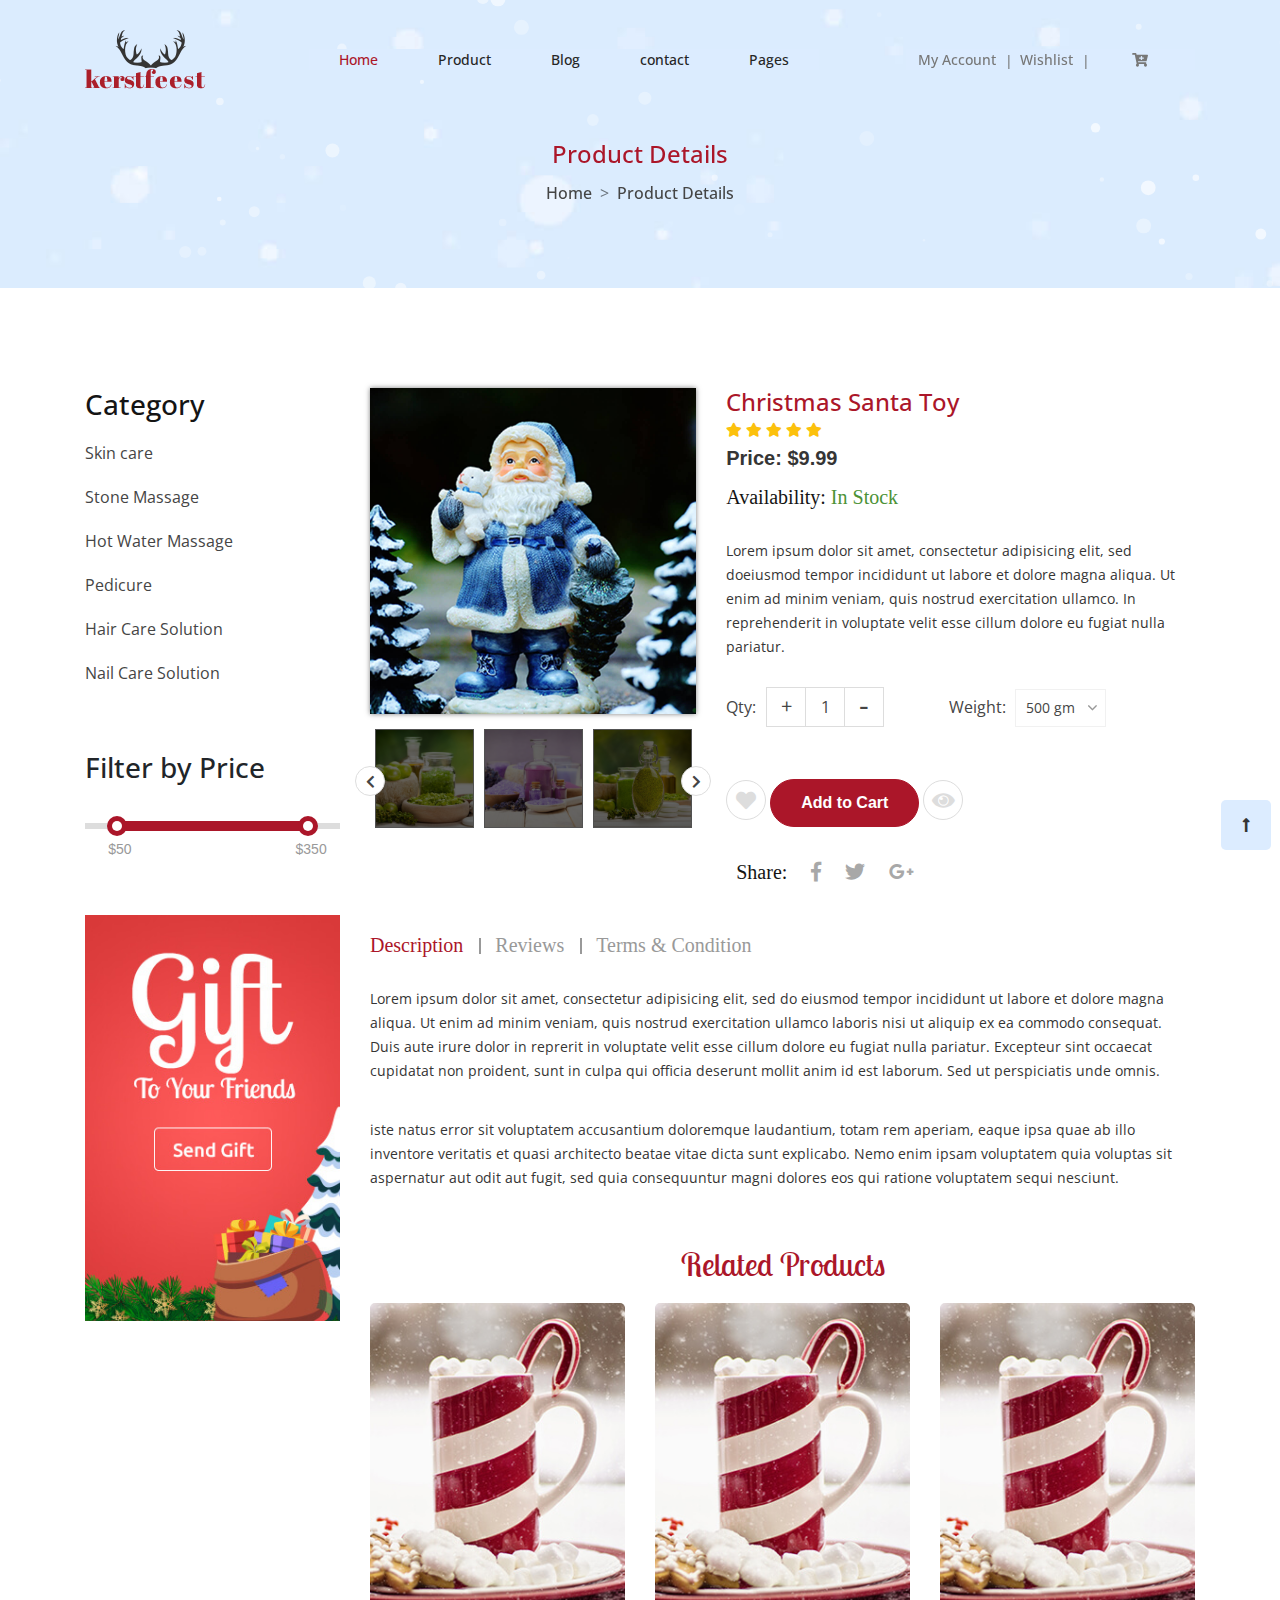
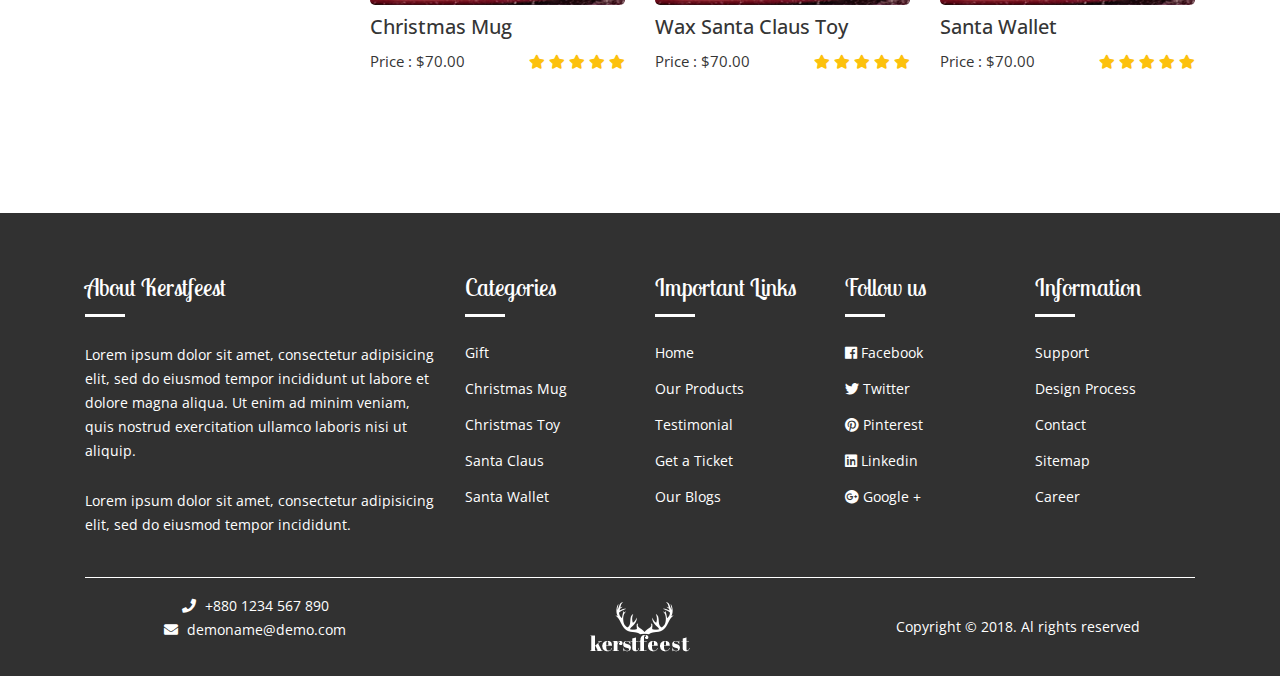
<file: product-details.html>
<!DOCTYPE html>
<html lang="en">

<head>
    <meta charset="UTF-8">
    <meta name="viewport" content="width=device-width, initial-scale=1.0">
    <meta http-equiv="X-UA-Compatible" content="ie=edge">
    <title>Kerstfeest - Christmas html party template</title>
    <link rel="stylesheet" href="css/bootstrap.min.css">
    <link rel="stylesheet" href="css/fontawesome.min.css">
    <link rel="stylesheet" href="css/animate.min.css">
    <link rel="stylesheet" href="css/magnific-popup.css">
    <link rel="stylesheet" href="css/range.css">
    <link rel="stylesheet" href="css/xzoom.css">
    <link rel="stylesheet" href="css/slick.css">
    <link rel="stylesheet" href="css/style.css">
    <link rel="stylesheet" href="css/responsive.css">
</head>

<body>
    <!-- main menu part start  -->
   <nav class="navbar navbar-expand-lg navbar-light main_menu menu">
        <div class="container">
            <a class="navbar-brand" href="index.html">
                <img src="images/logo.png" alt="">
            </a>
            <button class="navbar-toggler" type="button" data-toggle="collapse" data-target="#main_head_nav" aria-controls="main_head_nav" aria-expanded="false" aria-label="Toggle navigation">
                <span class="navbar-toggler-icon"></span>
            </button>

            <div class="collapse navbar-collapse" id="main_head_nav">
                <ul class="navbar-nav ml-auto">
                    <li class="nav-item active">
                        <a class="nav-link" href="index.html">Home</a>
                    </li>
                    <li class="nav-item">
                        <a class="nav-link" href="product-grid.html">Product</a>
                    </li>
                    <li class="nav-item">
                        <a class="nav-link" href="#">Blog</a>
                        <ol class="dropdown">
                            <li><a href="blog-grid-view.html">Blog</a></li>
                            <li><a href="blog-details.html">Blog-details</a></li>
                            
                        </ol>
                    </li>
                    <li class="nav-item">
                        <a class="nav-link" href="contact.html">contact</a>
                    </li>
                    <li class="nav-item">
                        <a class="nav-link" href="#">Pages</a>
                        <ol class="dropdown">
                            <li><a href="#">Account</a></li>
                            <li><a href="wishlist.html">Wishlist</a></li>
                            <li><a href="checkout.html">Checkout</a></li>
                            <li><a href="cart.html">Cart</a></li>
                        </ol>
                    </li>
                </ul>

                <ul class="navbar-nav ml-auto nav_right">
                    <li class="nav-item active">
                        <a class="nav-link" href="#">My Account</a>
                        <ol class="dropdown">
                            <li><a href="#"><i class="fas fa-user-alt"></i>Account</a></li>
                            <li><a href="wishlist.html"><i class="fas fa-heart"></i>Wishlist</a></li>
                            <li><a href="checkout.html"><i class="far fa-check-square"></i>Checkout</a></li>
                            <li><a href="#"><i class="fas fa-unlock"></i>Login</a></li>
                        </ol>
                    </li>
                    <li class="nav-item nav-i">
                        <a class="nav-link" href="#">Wishlist</a>
                        <div class="dropdown2">
                            <h3>You have <span class="item"> 02 items</span> in your Wishlist</h3>
                            <ol class="drop-item1">
                                <li><a href="#">
                                   <img src="images/wishlist.jpg" alt="wishlist-img1">
                               </a></li>
                                <li>
                                    <a href="#">
                                        <p>Santa Wallet </p>
                                        <span>Price :  $ 99.00</span>
                                        <div class="icon">
                                            <i class="fas fa-trash-alt"></i>
                                        </div>
                                    </a>
                                </li>
                            </ol>
                            <ol class="drop-item2">
                                <li><a href="#">
                                <img src="images/wishlist.jpg" alt="wishlist-img1">
                            </a></li>
                                <li>
                                    <a href="#">
                                        <p>Santa Wallet </p>
                                        <span>Price :  $ 99.00</span>
                                        <div class="icon">
                                            <i class="fas fa-trash-alt"></i>
                                        </div>
                                    </a>
                                </li>
                            </ol>
                        </div>
                    </li>
                    <li class="nav-item nav-i">
                        <a class="nav-link" href="#"><i class="fas fa-cart-plus"></i></a>
                        <div class="dropdown2">
                            <h3>You have <span class="item"> 02 items</span> in your Wishlist</h3>
                            <ol class="drop-item1">
                                <li><a href="#">
                                   <img src="images/wishlist.jpg" alt="wishlist-img1">
                               </a></li>
                                <li>
                                    <a href="#">
                                        <p>Santa Wallet </p>
                                        <span>Price :  $ 99.00</span>
                                        <span>Qty :     01</span>
                                        <div class="icon">
                                            <i class="fas fa-trash-alt"></i>
                                        </div>
                                    </a>
                                </li>
                            </ol>
                            <ol class="drop-item2">
                                <li><a href="#">
                                <img src="images/wishlist.jpg" alt="wishlist-img1">
                            </a></li>
                                <li>
                                    <a href="#">
                                        <p>Santa Wallet </p>
                                        <span>Price :  $ 99.00</span>
                                        <span>Qty :     01</span>
                                        <div class="icon">
                                            <i class="fas fa-trash-alt"></i>
                                        </div>
                                    </a>
                                </li>
                            </ol>
                            <ol class="total">
                                <li>Total</li>
                                <li>$ 500.00</li>
                            </ol>
                            <div class="button">
                                <a href="cart.html" target="_blank">View cart</a>
                                <a href="checkout.html" target="_blank">Check out</a>
                            </div>
                        </div>
                    </li>
                </ul>
            </div>
        </div>
    </nav>
    <!-- main menu part end  -->
    
    <!-- page breadcrumb start -->
    <section id="full-breadcrumb">
        <div id="particles-js"></div>
        <div class="container">
            <div class="row">
                <div class="col-md-12 text-center">
                    <nav aria-label="breadcrumb" class="breadcrumb_nav">
                        <h3>Product Details</h3>
                        <ol class="breadcrumb">
                            <li class="breadcrumb-item"><a href="#">Home</a></li>
                            <li class="breadcrumb-item"><a href="#">Product Details</a></li>
                        </ol>
                    </nav>

                </div>
            </div>
        </div>
    </section>
    <!--page breadcrumb end -->
    
    <!-- page all product start -->
    <section id="all-product">
        <div class="container">
            <div class="row">
                <div class="col-lg-9  col-md-9 product-details order-md-1">
                    <div class="row ">
                        <div class="col-12 xoom_part">
                            <div class="row">
                                <div class="col-lg-5">
                                    <div class="displayed">
                                        <img alt="pro-img" class="xzoom img-fluid" id="xzoom-default" src="images/details/product_details1.jpg" xoriginal="images/details/product_details1.jpg" />
                                    </div>
                                    <div class="thumnail_all">
                                        <ul class="slide_item">
                                            <li>
                                                <a href="images/details/1.jpg">
															<img alt="pro-img" class="xzoom-gallery" width="80" src="images/details/1.jpg" xpreview="images/details/1.jpg">
														</a>
                                            </li>

                                            <li>
                                                <a href="images/details/2.jpg">
															<img alt="pro-img" class="xzoom-gallery" width="80" src="images/details/2.jpg">
														</a>
                                            </li>

                                            <li>
                                                <a href="images/details/3.jpg">
															<img alt="pro-img" class="xzoom-gallery" width="80" src="images/details/3.jpg">
														</a>
                                            </li>

                                            <li>
                                                <a href="images/details/4.jpg">
															<img alt="pro-img" class="xzoom-gallery" width="80" src="images/details/4.jpg">
														</a>
                                            </li>
                                        </ul>
                                    </div>
                                </div>
                                <div class="col-lg-7 product-brief">
                                    <h3>Christmas Santa Toy</h3>
                                    <ul>
                                        <li><i class="fa fa-star"></i></li>
                                        <li><i class="fa fa-star"></i></li>
                                        <li><i class="fa fa-star"></i></li>
                                        <li><i class="fa fa-star"></i></li>
                                        <li><i class="fa fa-star"></i></li>
                                    </ul>
                                    <h4>Price: $9.99</h4>
                                    <h5>Availability: <span>In Stock</span></h5>
                                    <p>Lorem ipsum dolor sit amet, consectetur adipisicing elit, sed doeiusmod tempor incididunt ut labore et dolore magna aliqua. Ut enim ad minim veniam, quis nostrud exercitation ullamco. In reprehenderit in voluptate velit esse cillum dolore eu fugiat nulla pariatur.</p>
                                    <form>
                                        <p class="quantity">
                                            <span>Qty: </span><input type="number" min="1" max="9" step="1" value="1">

                                            <span class="weight">Weight:</span>
                                            <select>
														<option value="1">500 gm</option>
														<option value="2">400 gm</option>
														<option value="3">300 gm</option>
														<option value="4">200 gm</option>
														<option value="5">100 gm</option>
													</select>
                                        </p>
                                    </form>
                                    <ul class="add-to-cart icon-btn">
                                        <li><a class="abs-reflect" href="#"><i class="fa fa-heart"></i></a></li>
                                        <li><a class="abs-reflect carts" href="#">Add to Cart</a></li>
                                        <li><a class="abs-reflect" href="#"><i class="fa fa-eye"></i></a></li>
                                    </ul>
                                    <ul class="share">
                                        <li>Share:</li>
                                        <li><a href="#"><i class="fab fa-facebook-f"></i></a></li>
                                        <li><a href="#"><i class="fab fa-twitter"></i></a></li>
                                        <li><a href="#"><i class="fab fa-google-plus-g"></i></a></li>
                                    </ul>
                                </div>
                            </div>
                        </div>
                        <div class="col-12  tab-part">
                            <div class="row">
                                <div class="col-12">
                                    <ul class="nav nav-tabs" id="myTab" role="tablist">
                                        <li class="nav-item">
                                            <a class="nav-link active pl-0" id="home-tab" data-toggle="tab" href="#home" role="tab" aria-controls="home" aria-selected="true">Description </a>
                                        </li>
                                        <li class="nav-item">
                                            <a class="nav-link" id="profile-tab" data-toggle="tab" href="#profile" role="tab" aria-controls="profile" aria-selected="false">Reviews</a>
                                        </li>
                                        <li class="nav-item">
                                            <a class="nav-link" id="contact-tab" data-toggle="tab" href="#contact" role="tab" aria-controls="contact" aria-selected="false">Terms & Condition</a>
                                        </li>
                                    </ul>
                                </div>
                                <div class="col-12">
                                    <div class="tab-content" id="myTabContent">
                                        <div class="tab-pane fade show active" id="home" role="tabpanel" aria-labelledby="home-tab">
                                            <p>Lorem ipsum dolor sit amet, consectetur adipisicing elit, sed do eiusmod tempor incididunt ut labore et dolore magna aliqua. Ut enim ad minim veniam, quis nostrud exercitation ullamco laboris nisi ut aliquip ex ea commodo consequat. Duis aute irure dolor in reprerit in voluptate velit esse cillum dolore eu fugiat nulla pariatur. Excepteur sint occaecat cupidatat non proident, sunt in culpa qui officia deserunt mollit anim id est laborum. Sed ut perspiciatis unde omnis.</p>
                                            <p>iste natus error sit voluptatem accusantium doloremque laudantium, totam rem aperiam, eaque ipsa quae ab illo inventore veritatis et quasi architecto beatae vitae dicta sunt explicabo. Nemo enim ipsam voluptatem quia voluptas sit aspernatur aut odit aut fugit, sed quia consequuntur magni dolores eos qui ratione voluptatem sequi nesciunt.</p>
                                        </div>
                                        <div class="tab-pane fade" id="profile" role="tabpanel" aria-labelledby="profile-tab">
                                            <p>Lorem ipsum dolor sit amet, consectetur adipisicing elit. Consequuntur nihil earum quam maxime itaque, magni quasi omnis exercitationem officiis. Tenetur dolores, laborum nam maxime itaque facere expedita cum beatae modi cumque consequatur minima necessitatibus natus nisi eos deleniti nesciunt nihil temporibus odit earum? Dignissimos impedit reiciendis rerum sint aut deleniti hic ullam quisquam adipisci, autem in ipsam exercitationem quae cum assumenda cumque corrupti nesciunt. Consequatur corporis dignissimos, delectus eveniet, ut debitis modi quas veniam maiores vel laborum unde ipsum aliquid, dolorum, iste quaerat rem optio autem dicta facilis. Amet, magnam. Veniam, aperiam reprehenderit saepe asperiores quasi dolores officiis labore consequuntur provident tempore doloribus praesentium eum hic sed tempora voluptatum voluptatem veritatis mollitia voluptate cum laborum suscipit perspiciatis temporibus magni. Expedita inventore assumenda a quam. Repudiandae error quos doloribus nostrum modi, voluptates totam, placeat qui. Deleniti, laborum consequuntur impedit adipisci aspernatur pariatur iusto perspiciatis autem dolorum. Suscipit fugiat a, vel earum voluptas. Est laudantium, temporibus repellat fugit error veritatis voluptatum ab facere doloremque minima. Suscipit sapiente quidem voluptates animi. Dolore sequi rerum quisquam, error iure eligendi, ipsa tempora debitis hic libero ad amet modi velit? Non cum maiores impedit consectetur, ducimus officiis blanditiis minima atque nobis fugit alias unde, fugiat odit.</p>
                                        </div>
                                        <div class="tab-pane fade" id="contact" role="tabpanel" aria-labelledby="contact-tab">
                                            <p>Lorem ipsum dolor sit amet, consectetur adipisicing elit. Neque error dolorem, commodi architecto officia esse unde tenetur. Porro, modi. Expedita, distinctio? Omnis error corrupti eum, molestias tenetur? Saepe quo et quos libero facere qui voluptatum, iure, commodi blanditiis eligendi praesentium voluptatem sequi provident sint? Quia corporis aut necessitatibus aliquid sit veritatis. Quaerat ex cum eaque, modi ipsa cumque! Repellat, minus.</p>
                                        </div>
                                    </div>
                                </div>
                            </div>
                        </div>
                        <div class="col-12  related-product">
                            <div class="row">
                                <div class="col-12 text-center">
                                    <h2>Related Products</h2>
                                </div>
                                <div class="col-12">
                                    <div class="row">
                                        <div class="col-lg-4 col-sm-6">
                                            <div class="single_product">
                                                <div class="single_product_img">
                                                    <img src="images/product-1.jpg" alt="" class="w-100">
                                                    <div class="product_img_icon">
                                                        <a href="#" data-toggle="tooltip" data-placement="top" title="Gift Shopping"><i class="fas fa-shopping-cart" ></i></a>
                                                        <a href="#" data-toggle="tooltip" data-placement="top" title="Gift Someone"><i class="fas fa-gift" ></i></a>
                                                        <a href="#" data-toggle="tooltip" data-placement="top" title="Gift Love"><i class="fas fa-heart" ></i></a>
                                                        <a href="images/product-1.jpg" class="single_product_view mfp-image" data-toggle="tooltip" data-placement="top" title="Gift Zoom"><i class="fas fa-search-plus" ></i></a>
                                                    </div>
                                                </div>
                                                <h3 class="product_title"><a href="#">Christmas Mug</a></h3>
                                                <div class="w-100">
                                                    <div class="prod_price   d-inline">Price : $70.00</div>
                                                    <div class="prod_ret  d-inline float-right">
                                                        <i class="fas fa-star"></i>
                                                        <i class="fas fa-star"></i>
                                                        <i class="fas fa-star"></i>
                                                        <i class="fas fa-star"></i>
                                                        <i class="fas fa-star"></i>
                                                    </div>
                                                </div>
                                            </div>
                                        </div>
                                        <div class="col-lg-4 col-sm-6">
                                            <div class="single_product">
                                                <div class="single_product_img">
                                                    <img src="images/product-1.jpg" alt="" class="w-100">
                                                    <div class="product_img_icon">
                                                        <a href="#" data-toggle="tooltip" data-placement="top" title="Gift Shopping"><i class="fas fa-shopping-cart" ></i></a>
                                                        <a href="#" data-toggle="tooltip" data-placement="top" title="Gift Someone"><i class="fas fa-gift" ></i></a>
                                                        <a href="#" data-toggle="tooltip" data-placement="top" title="Gift Love"><i class="fas fa-heart" ></i></a>
                                                        <a href="images/product-1.jpg" class="single_product_view mfp-image" data-toggle="tooltip" data-placement="top" title="Gift Zoom"><i class="fas fa-search-plus" ></i></a>
                                                    </div>
                                                </div>
                                                <h3 class="product_title"><a href="#">Wax Santa Claus Toy</a></h3>
                                                <div class="w-100">
                                                    <div class="prod_price   d-inline">Price : $70.00</div>
                                                    <div class="prod_ret  d-inline float-right">
                                                        <i class="fas fa-star"></i>
                                                        <i class="fas fa-star"></i>
                                                        <i class="fas fa-star"></i>
                                                        <i class="fas fa-star"></i>
                                                        <i class="fas fa-star"></i>
                                                    </div>
                                                </div>
                                            </div>
                                        </div>
                                        <div class="col-lg-4 col-sm-6">
                                            <div class="single_product">
                                                <div class="single_product_img">
                                                    <img src="images/product-1.jpg" alt="" class="w-100">
                                                    <div class="product_img_icon">
                                                        <a href="#" data-toggle="tooltip" data-placement="top" title="Gift Shopping"><i class="fas fa-shopping-cart" ></i></a>
                                                        <a href="#" data-toggle="tooltip" data-placement="top" title="Gift Someone"><i class="fas fa-gift" ></i></a>
                                                        <a href="#" data-toggle="tooltip" data-placement="top" title="Gift Love"><i class="fas fa-heart" ></i></a>
                                                        <a href="images/product-1.jpg" class="single_product_view mfp-image" data-toggle="tooltip" data-placement="top" title="Gift Zoom"><i class="fas fa-search-plus" ></i></a>
                                                    </div>
                                                </div>
                                                <h3 class="product_title"><a href="#">Santa Wallet</a></h3>
                                                <div class="w-100">
                                                    <div class="prod_price   d-inline">Price : $70.00</div>
                                                    <div class="prod_ret  d-inline float-right">
                                                        <i class="fas fa-star"></i>
                                                        <i class="fas fa-star"></i>
                                                        <i class="fas fa-star"></i>
                                                        <i class="fas fa-star"></i>
                                                        <i class="fas fa-star"></i>
                                                    </div>
                                                </div>
                                            </div>
                                        </div>
                                    </div>
                                </div>

                            </div>
                        </div>
                    </div>
                </div>
                <div class="col-md-3">
                    <div class="row">
                        <div class="col-12 catagory">
                            <h3>Category</h3>
                            <ul>
                                <li><a href="#">Skin care</a></li>
                                <li><a href="#">Stone Massage</a></li>
                                <li><a href="#">Hot Water Massage</a></li>
                                <li><a href="#">Pedicure</a></li>
                                <li><a href="#">Hair Care Solution</a></li>
                                <li><a href="#">Nail Care Solution</a></li>
                            </ul>
                        </div>
                        <div class="col-lg-12 price-filter">
                            <h3>Filter by Price</h3>
                            <input type='text' id='rSlider' />
                        </div>

                        <div class="col-12">
                            <div class="row discount-slide">
                                <div class="col-12 text-center">
                                    <img src="images/discount-img.jpg" class="img-fluid" alt="">
                                </div>
                                <div class="col-12 text-center">
                                    <img src="images/discount-img.jpg" class="img-fluid" alt="">
                                </div>
                                <div class="col-12 text-center">
                                    <img src="images/discount-img.jpg" class="img-fluid" alt="">
                                </div>
                            </div>
                        </div>
                    </div>
                </div>

            </div>
        </div>
    </section>
    <!-- page all product start -->
    
    <!-- footer part start  -->
    <a href="#" class="top-btn">
        <i class="fas fa-long-arrow-alt-up"></i>
    </a>
    <footer class="footer_part">
        <div class="top_footer">
            <div class="container">
                <div class="row">
                    <div class="col-lg-4">
                        <div class="footer_widget">
                            <h2>About Kerstfeest</h2>
                            <p>Lorem ipsum dolor sit amet, consectetur adipisicing elit, sed do eiusmod tempor incididunt ut labore et dolore magna aliqua. Ut enim ad minim veniam, quis nostrud exercitation ullamco laboris nisi ut aliquip.</p>
                            <p>Lorem ipsum dolor sit amet, consectetur adipisicing elit, sed do eiusmod tempor incididunt.</p>
                        </div>
                    </div>
                    <div class="col-lg-2 col-6">
                        <div class="footer_widget">
                            <h2>Categories</h2>
                            <ul>
                                <li><a href="#">Gift</a></li>
                                <li><a href="#">Christmas Mug</a></li>
                                <li><a href="#">Christmas Toy</a></li>
                                <li><a href="#">Santa Claus</a></li>
                                <li><a href="#">Santa Wallet</a></li>
                            </ul>
                        </div>
                    </div>
                    <div class="col-lg-2 col-6">
                        <div class="footer_widget">
                            <h2>Important Links</h2>
                            <ul>
                                <li><a href="#">Home</a></li>
                                <li><a href="#">Our Products</a></li>
                                <li><a href="#">Testimonial</a></li>
                                <li><a href="#">Get a Ticket</a></li>
                                <li><a href="#">Our Blogs</a></li>
                            </ul>
                        </div>
                    </div>
                    <div class="col-lg-2 col-6">
                        <div class="footer_widget">
                            <h2>Follow us</h2>
                            <ul>
                                <li><a href="#"><i class="fab fa-facebook"></i> Facebook</a></li>
                                <li><a href="#"><i class="fab fa-twitter"></i> Twitter</a></li>
                                <li><a href="#"><i class="fab fa-pinterest"></i> Pinterest</a></li>
                                <li><a href="#"><i class="fab fa-linkedin"></i> Linkedin</a></li>
                                <li><a href="#"><i class="fab fa-google-plus"></i> Google +</a></li>
                            </ul>
                        </div>
                    </div>
                    <div class="col-lg-2 col-6">
                        <div class="footer_widget">
                            <h2>Information</h2>
                            <ul>
                                <li><a href="#">Support</a></li>
                                <li><a href="#">Design Process</a></li>
                                <li><a href="#">Contact</a></li>
                                <li><a href="#">Sitemap</a></li>
                                <li><a href="#">Career</a></li>
                            </ul>
                        </div>
                    </div>
                </div>
            </div>
        </div>

        <div class="bottom_footer">
            <div class="container">
                <div class="row foo_top_br mx-0 align-items-center">
                    <div class="col-lg-4 pl-0 bottom_foo_left col-12">
                        <a href="tell:+8801234567890"><i class="fas fa-phone"></i> +880 1234 567 890</a>
                        <a href="mailto:demoname@demo.com"><i class="fas fa-envelope"></i> demoname@demo.com</a>
                    </div>
                    <div class="col-lg-4 text-left text-md-center col-6">
                        <img src="images/footer_logo.png" alt="">
                    </div>
                    <div class="col-lg-4 text-right pr-0 bottom_foo_right col-6">
                        <p>Copyright &copy; 2018. Al rights reserved</p>
                    </div>
                </div>
            </div>
        </div>
    </footer>
    <!-- footer part end  -->

    <script src="js/jquery-1.12.4.min.js"></script>
    <script src="js/popper.min.js"></script>
    <script src="js/bootstrap.min.js"></script>
    <script src="js/wow.min.js"></script>
    <script src="js/particles.min.js"></script>
    <script src="js/snow.js"></script>
    <script src="js/parallax.min.js"></script>
    <script src="js/jquery.countdown.min.js"></script>
    <script src="js/jquery.magnific-popup.min.js"></script>
    <script src="js/slick.min.js"></script>
    <script src="js/range.js"></script>
    <script src="js/xoom-setup.js"></script>
    <script src="js/xzoom.min.js"></script>
    <script src="js/InputSpinner.js"></script>
    <script src="js/script.js"></script>

</body>

</html>
</file>
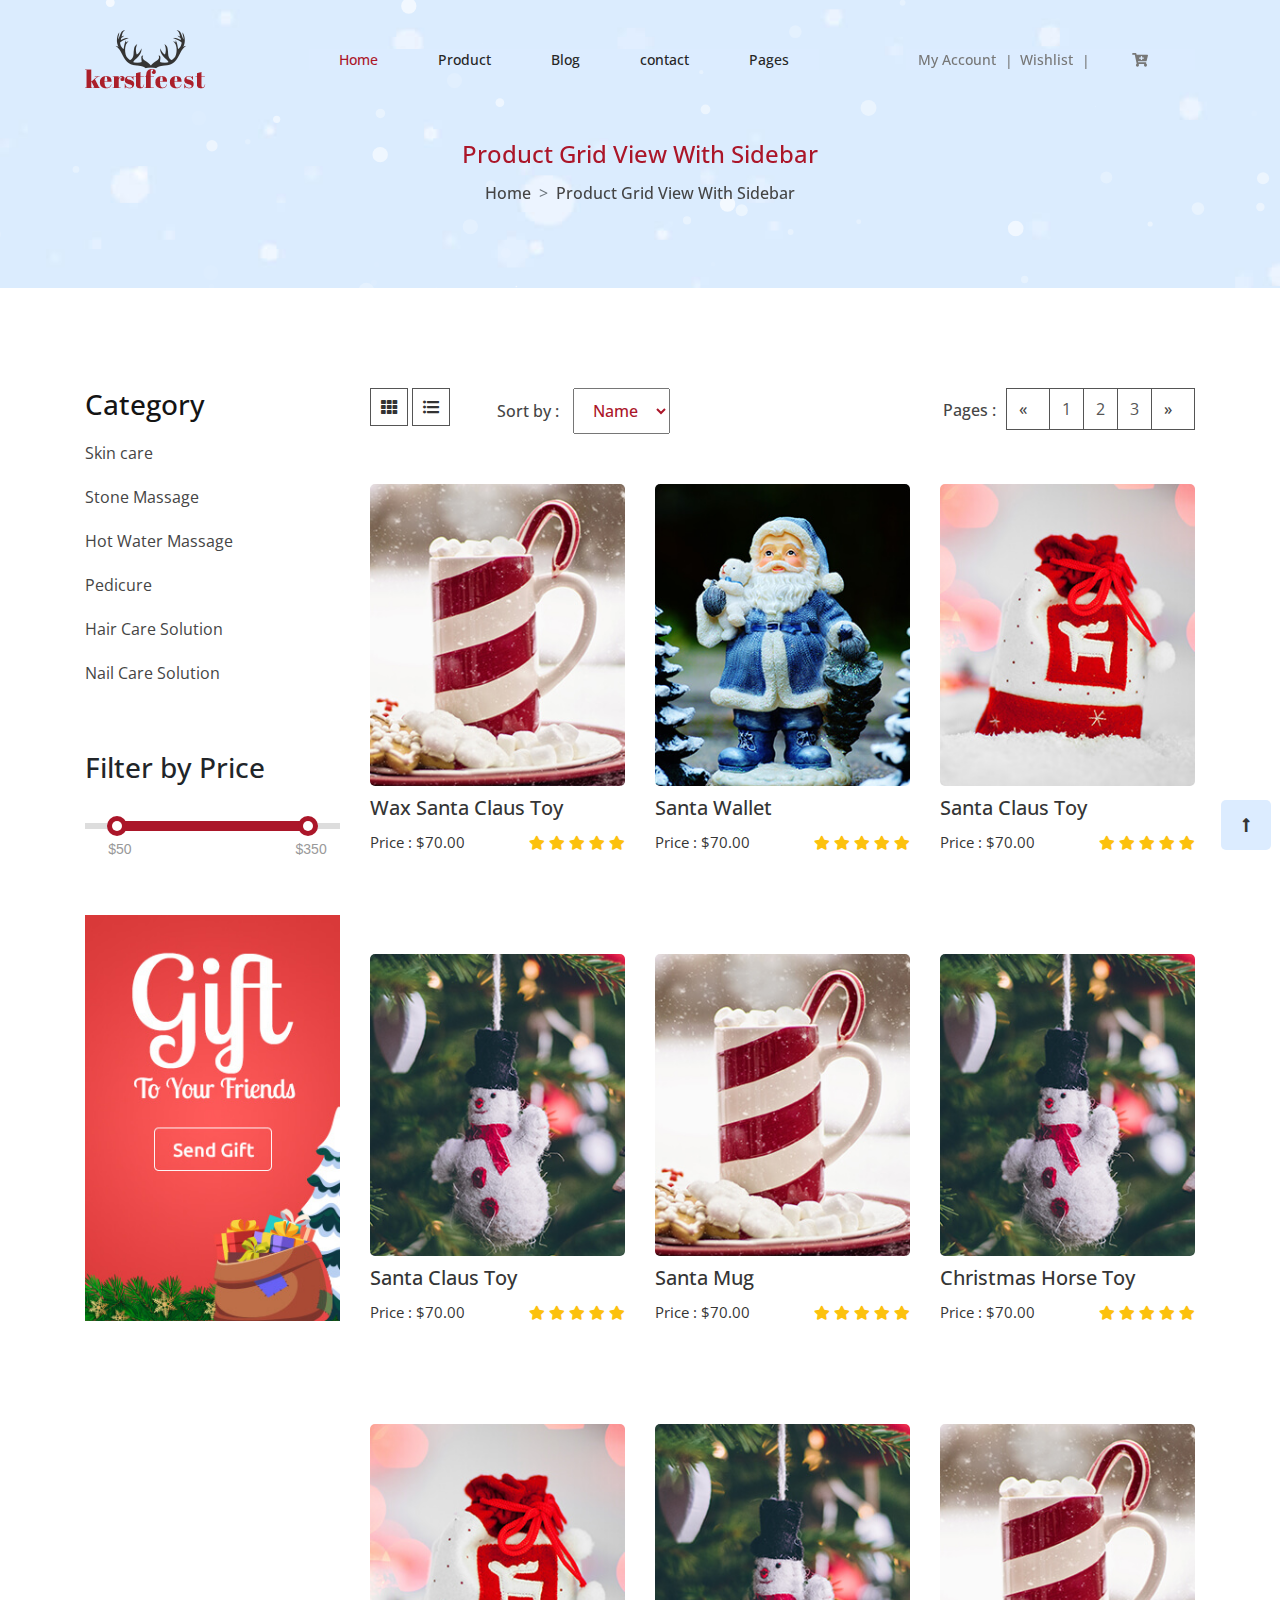
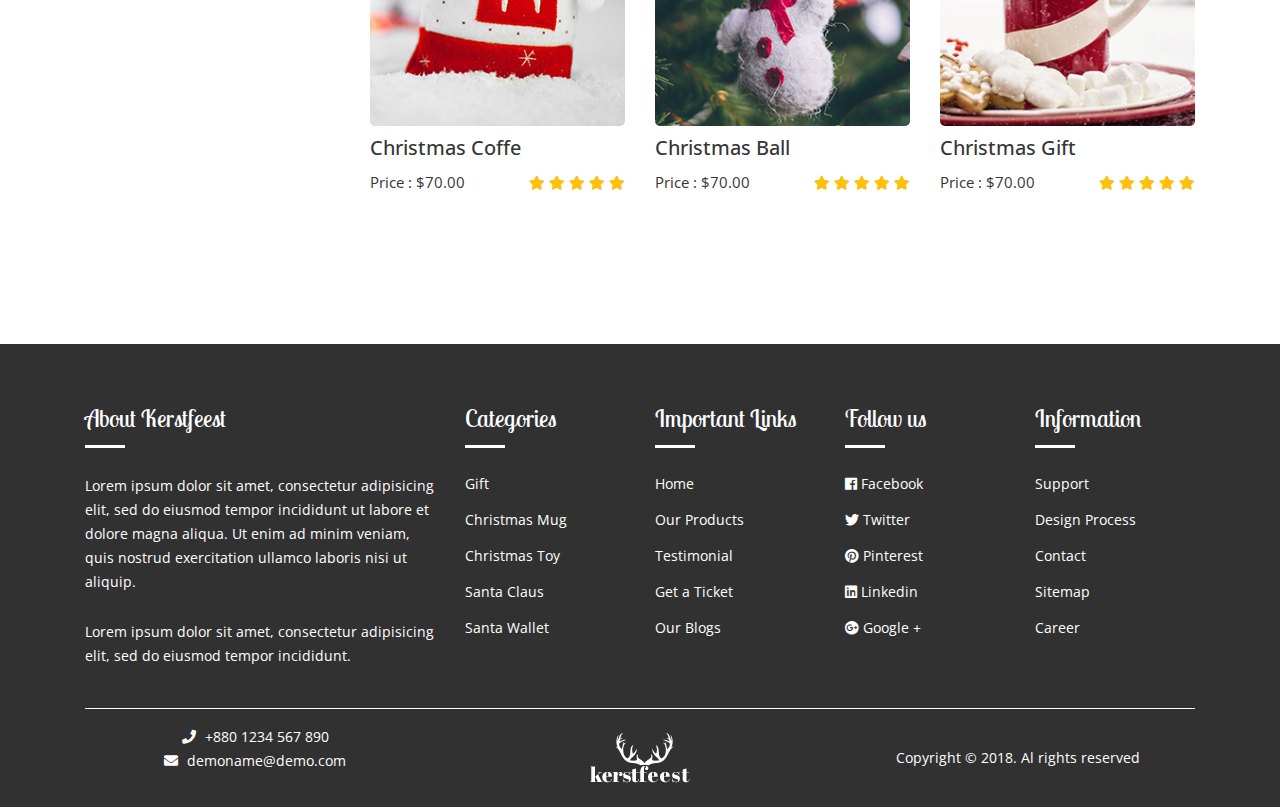
<file: product-grid -sidebar.html>
<!DOCTYPE html>
<html lang="en">

<head>
    <meta charset="UTF-8">
    <meta name="viewport" content="width=device-width, initial-scale=1.0">
    <meta http-equiv="X-UA-Compatible" content="ie=edge">
    <title>Kerstfeest - Christmas html party template</title>
    <link rel="stylesheet" href="css/bootstrap.min.css">
    <link rel="stylesheet" href="css/fontawesome.min.css">
    <link rel="stylesheet" href="css/animate.min.css">
    <link rel="stylesheet" href="css/magnific-popup.css">
    <link rel="stylesheet" href="css/range.css">
    <link rel="stylesheet" href="css/xzoom.css">
    <link rel="stylesheet" href="css/slick.css">
    <link rel="stylesheet" href="css/style.css">
    <link rel="stylesheet" href="css/responsive.css">
</head>

<body>
    <!-- main menu part start  -->
    <nav class="navbar navbar-expand-lg navbar-light main_menu menu">
        <div class="container">
            <a class="navbar-brand" href="index.html">
                <img src="images/logo.png" alt="">
            </a>
            <button class="navbar-toggler" type="button" data-toggle="collapse" data-target="#main_head_nav" aria-controls="main_head_nav" aria-expanded="false" aria-label="Toggle navigation">
                <span class="navbar-toggler-icon"></span>
            </button>

            <div class="collapse navbar-collapse" id="main_head_nav">
                <ul class="navbar-nav ml-auto">
                    <li class="nav-item active">
                        <a class="nav-link" href="index.html">Home</a>
                    </li>
                    <li class="nav-item">
                        <a class="nav-link" href="product-grid.html">Product</a>
                    </li>
                    <li class="nav-item">
                        <a class="nav-link" href="#">Blog</a>
                        <ol class="dropdown">
                            <li><a href="blog-grid-view.html">Blog</a></li>
                            <li><a href="blog-details.html">Blog-details</a></li>
                            
                        </ol>
                    </li>
                    <li class="nav-item">
                        <a class="nav-link" href="contact.html">contact</a>
                    </li>
                    <li class="nav-item">
                        <a class="nav-link" href="#">Pages</a>
                        <ol class="dropdown">
                            <li><a href="#">Account</a></li>
                            <li><a href="wishlist.html">Wishlist</a></li>
                            <li><a href="checkout.html">Checkout</a></li>
                            <li><a href="cart.html">Cart</a></li>
                        </ol>
                    </li>
                </ul>

                <ul class="navbar-nav ml-auto nav_right">
                    <li class="nav-item active">
                        <a class="nav-link" href="#">My Account</a>
                        <ol class="dropdown">
                            <li><a href="#"><i class="fas fa-user-alt"></i>Account</a></li>
                            <li><a href="wishlist.html"><i class="fas fa-heart"></i>Wishlist</a></li>
                            <li><a href="checkout.html"><i class="far fa-check-square"></i>Checkout</a></li>
                            <li><a href="#"><i class="fas fa-unlock"></i>Login</a></li>
                        </ol>
                    </li>
                    <li class="nav-item nav-i">
                        <a class="nav-link" href="#">Wishlist</a>
                        <div class="dropdown2">
                            <h3>You have <span class="item"> 02 items</span> in your Wishlist</h3>
                            <ol class="drop-item1">
                                <li><a href="#">
                                   <img src="images/wishlist.jpg" alt="wishlist-img1">
                               </a></li>
                                <li>
                                    <a href="#">
                                        <p>Santa Wallet </p>
                                        <span>Price :  $ 99.00</span>
                                        <div class="icon">
                                            <i class="fas fa-trash-alt"></i>
                                        </div>
                                    </a>
                                </li>
                            </ol>
                            <ol class="drop-item2">
                                <li><a href="#">
                                <img src="images/wishlist.jpg" alt="wishlist-img1">
                            </a></li>
                                <li>
                                    <a href="#">
                                        <p>Santa Wallet </p>
                                        <span>Price :  $ 99.00</span>
                                        <div class="icon">
                                            <i class="fas fa-trash-alt"></i>
                                        </div>
                                    </a>
                                </li>
                            </ol>
                        </div>
                    </li>
                    <li class="nav-item nav-i">
                        <a class="nav-link" href="#"><i class="fas fa-cart-plus"></i></a>
                        <div class="dropdown2">
                            <h3>You have <span class="item"> 02 items</span> in your Wishlist</h3>
                            <ol class="drop-item1">
                                <li><a href="#">
                                   <img src="images/wishlist.jpg" alt="wishlist-img1">
                               </a></li>
                                <li>
                                    <a href="#">
                                        <p>Santa Wallet </p>
                                        <span>Price :  $ 99.00</span>
                                        <span>Qty :     01</span>
                                        <div class="icon">
                                            <i class="fas fa-trash-alt"></i>
                                        </div>
                                    </a>
                                </li>
                            </ol>
                            <ol class="drop-item2">
                                <li><a href="#">
                                <img src="images/wishlist.jpg" alt="wishlist-img1">
                            </a></li>
                                <li>
                                    <a href="#">
                                        <p>Santa Wallet </p>
                                        <span>Price :  $ 99.00</span>
                                        <span>Qty :     01</span>
                                        <div class="icon">
                                            <i class="fas fa-trash-alt"></i>
                                        </div>
                                    </a>
                                </li>
                            </ol>
                            <ol class="total">
                                <li>Total</li>
                                <li>$ 500.00</li>
                            </ol>
                            <div class="button">
                                <a href="cart.html" target="_blank">View cart</a>
                                <a href="checkout.html" target="_blank">Check out</a>
                            </div>
                        </div>
                    </li>
                </ul>
            </div>
        </div>
    </nav>
    <!-- main menu part end  -->
    
    <!-- page breadcrumb start -->
    <section id="full-breadcrumb">
        <div id="particles-js"></div>
        <div class="container">
            <div class="row">
                <div class="col-md-12 text-center">
                    <nav aria-label="breadcrumb" class="breadcrumb_nav">
                        <h3>Product Grid View With Sidebar</h3>
                        <ol class="breadcrumb product-g">
                            <li class="breadcrumb-item"><a href="#">Home</a></li>
                            <li class="breadcrumb-item"><a href="#">Product Grid View With Sidebar</a></li>
                        </ol>
                    </nav>

                </div>
            </div>
        </div>
    </section>
    <!--page breadcrumb end -->
    
    <section id="product-grid-full">
        <div class="container">
            <div class="row">
                <div class="col-md-9  order-md-1">
                    <div class="row">
                        <div class="col-md-6 col-sm-6">
                            <div class="row">
                                <div class="col-4 col-md-4 pr-0">
                                    <div class="sort_icon">
                                        <a href="#"><i class="fas fa-th"></i></a>
                                        <a href="#"><i class="fas fa-list-ul"></i></a>
                                    </div>
                                </div>
                                <div class="col-8 col-md-8 text-left p-sm-0">
                                    <div class="sort_select">
                                        <span>Sort by :</span>
                                        <select>
                                            <option value="">Name</option>
                                            <option value="">Name</option>
                                            <option value="">Name</option>
                                        </select>

                                    </div>
                                </div>
                            </div>
                        </div>
                        <div class="col-md-6 col-sm-6 pl-sm-0 mt-3 mt-sm-0">
                            <div class="row">
                                <div class="col-md-12 text-right">
                                    <div class="sort_select">
                                        <nav aria-label="Page navigation">
                                            <div class="d-inline-flex">
                                                <span>Pages :</span>
                                                <ul class="pagination mb-0">
                                                    <li class="page-item">
                                                        <a class="page-link" href="#" aria-label="Previous">
        <span aria-hidden="true">&laquo;</span>
        <span class="sr-only">Previous</span>
      </a>
                                                    </li>
                                                    <li class="page-item"><a class="page-link" href="#">1</a></li>
                                                    <li class="page-item"><a class="page-link" href="#">2</a></li>
                                                    <li class="page-item"><a class="page-link" href="#">3</a></li>
                                                    <li class="page-item">
                                                        <a class="page-link" href="#" aria-label="Next">
        <span aria-hidden="true">&raquo;</span>
        <span class="sr-only">Next</span>
      </a>
                                                    </li>
                                                </ul>
                                            </div>

                                        </nav>
                                    </div>
                                </div>
                            </div>

                        </div>
                    </div>
                    <div class="row">
                        <div class="col-lg-4 col-sm-6">
                            <div class="single_product">
                                <div class="single_product_img">
                                    <img src="images/product-1.jpg" alt="" class="w-100">
                                    <div class="product_img_icon">
                                        <a href="#" data-toggle="tooltip" data-placement="top" title="Gift Shopping"><i class="fas fa-shopping-cart" ></i></a>
                                        <a href="#" data-toggle="tooltip" data-placement="top" title="Gift Someone"><i class="fas fa-gift" ></i></a>
                                        <a href="#" data-toggle="tooltip" data-placement="top" title="Gift Love"><i class="fas fa-heart" ></i></a>
                                        <a href="images/product-1.jpg" class="single_product_view mfp-image" data-toggle="tooltip" data-placement="top" title="Gift Zoom"><i class="fas fa-search-plus" ></i></a>
                                    </div>
                                </div>
                                <h3 class="product_title"><a href="#">Wax Santa Claus Toy</a></h3>
                                <div class="w-100">
                                    <div class="prod_price   d-inline">Price : $70.00</div>
                                    <div class="prod_ret  d-inline float-right">
                                        <i class="fas fa-star"></i>
                                        <i class="fas fa-star"></i>
                                        <i class="fas fa-star"></i>
                                        <i class="fas fa-star"></i>
                                        <i class="fas fa-star"></i>
                                    </div>
                                </div>
                            </div>
                        </div>
                        <div class="col-lg-4 col-sm-6">
                            <div class="single_product">
                                <div class="single_product_img">
                                    <img src="images/product-2.jpg" alt="" class="w-100">
                                    <div class="product_img_icon">
                                        <a href="#" data-toggle="tooltip" data-placement="top" title="Gift Shopping"><i class="fas fa-shopping-cart" ></i></a>
                                        <a href="#" data-toggle="tooltip" data-placement="top" title="Gift Someone"><i class="fas fa-gift" ></i></a>
                                        <a href="#" data-toggle="tooltip" data-placement="top" title="Gift Love"><i class="fas fa-heart" ></i></a>
                                        <a href="images/product-2.jpg" class="single_product_view mfp-image" data-toggle="tooltip" data-placement="top" title="Gift Zoom"><i class="fas fa-search-plus" ></i></a>
                                    </div>
                                </div>
                                <h3 class="product_title"><a href="#">Santa Wallet</a></h3>
                                <div class="w-100">
                                    <div class="prod_price   d-inline">Price : $70.00</div>
                                    <div class="prod_ret  d-inline float-right">
                                        <i class="fas fa-star"></i>
                                        <i class="fas fa-star"></i>
                                        <i class="fas fa-star"></i>
                                        <i class="fas fa-star"></i>
                                        <i class="fas fa-star"></i>
                                    </div>
                                </div>
                            </div>
                        </div>
                        <div class="col-lg-4 col-sm-6">
                            <div class="single_product">
                                <div class="single_product_img">
                                    <img src="images/product-3.jpg" alt="" class="w-100">
                                    <div class="product_img_icon">
                                        <a href="#" data-toggle="tooltip" data-placement="top" title="Gift Shopping"><i class="fas fa-shopping-cart" ></i></a>
                                        <a href="#" data-toggle="tooltip" data-placement="top" title="Gift Someone"><i class="fas fa-gift" ></i></a>
                                        <a href="#" data-toggle="tooltip" data-placement="top" title="Gift Love"><i class="fas fa-heart" ></i></a>
                                        <a href="images/product-3.jpg" class="single_product_view mfp-image" data-toggle="tooltip" data-placement="top" title="Gift Zoom"><i class="fas fa-search-plus" ></i></a>
                                    </div>
                                </div>
                                <h3 class="product_title"><a href="#">Santa Claus Toy</a></h3>
                                <div class="w-100">
                                    <div class="prod_price   d-inline">Price : $70.00</div>
                                    <div class="prod_ret  d-inline float-right">
                                        <i class="fas fa-star"></i>
                                        <i class="fas fa-star"></i>
                                        <i class="fas fa-star"></i>
                                        <i class="fas fa-star"></i>
                                        <i class="fas fa-star"></i>
                                    </div>
                                </div>
                            </div>
                        </div>
                        <div class="col-lg-4 col-sm-6">
                            <div class="single_product">
                                <div class="single_product_img">
                                    <img src="images/product-4.jpg" alt="" class="w-100">
                                    <div class="product_img_icon">
                                        <a href="#" data-toggle="tooltip" data-placement="top" title="Gift Shopping"><i class="fas fa-shopping-cart" ></i></a>
                                        <a href="#" data-toggle="tooltip" data-placement="top" title="Gift Someone"><i class="fas fa-gift" ></i></a>
                                        <a href="#" data-toggle="tooltip" data-placement="top" title="Gift Love"><i class="fas fa-heart" ></i></a>
                                        <a href="images/product-1.png" class="single_product_view mfp-image" data-toggle="tooltip" data-placement="top" title="Gift Zoom"><i class="fas fa-search-plus" ></i></a>
                                    </div>
                                </div>
                                <h3 class="product_title"><a href="#">Santa Claus Toy</a></h3>
                                <div class="w-100">
                                    <div class="prod_price   d-inline">Price : $70.00</div>
                                    <div class="prod_ret  d-inline float-right">
                                        <i class="fas fa-star"></i>
                                        <i class="fas fa-star"></i>
                                        <i class="fas fa-star"></i>
                                        <i class="fas fa-star"></i>
                                        <i class="fas fa-star"></i>
                                    </div>
                                </div>
                            </div>
                        </div>
                        <div class="col-lg-4 col-sm-6">
                            <div class="single_product">
                                <div class="single_product_img">
                                    <img src="images/product-1.jpg" alt="" class="w-100">
                                    <div class="product_img_icon">
                                        <a href="#" data-toggle="tooltip" data-placement="top" title="Gift Shopping"><i class="fas fa-shopping-cart" ></i></a>
                                        <a href="#" data-toggle="tooltip" data-placement="top" title="Gift Someone"><i class="fas fa-gift" ></i></a>
                                        <a href="#" data-toggle="tooltip" data-placement="top" title="Gift Love"><i class="fas fa-heart" ></i></a>
                                        <a href="images/product-2.jpg" class="single_product_view mfp-image" data-toggle="tooltip" data-placement="top" title="Gift Zoom"><i class="fas fa-search-plus" ></i></a>
                                    </div>
                                </div>
                                <h3 class="product_title"><a href="#">Santa Mug</a></h3>
                                <div class="w-100">
                                    <div class="prod_price   d-inline">Price : $70.00</div>
                                    <div class="prod_ret  d-inline float-right">
                                        <i class="fas fa-star"></i>
                                        <i class="fas fa-star"></i>
                                        <i class="fas fa-star"></i>
                                        <i class="fas fa-star"></i>
                                        <i class="fas fa-star"></i>
                                    </div>
                                </div>
                            </div>
                        </div>
                        <div class="col-lg-4 col-sm-6">
                            <div class="single_product">
                                <div class="single_product_img">
                                    <img src="images/product-4.jpg" alt="" class="w-100">
                                    <div class="product_img_icon">
                                        <a href="#" data-toggle="tooltip" data-placement="top" title="Gift Shopping"><i class="fas fa-shopping-cart" ></i></a>
                                        <a href="#" data-toggle="tooltip" data-placement="top" title="Gift Someone"><i class="fas fa-gift" ></i></a>
                                        <a href="#" data-toggle="tooltip" data-placement="top" title="Gift Love"><i class="fas fa-heart" ></i></a>
                                        <a href="images/product-3.png" class="single_product_view mfp-image" data-toggle="tooltip" data-placement="top" title="Gift Zoom"><i class="fas fa-search-plus" ></i></a>
                                    </div>
                                </div>
                                <h3 class="product_title"><a href="#">Christmas Horse Toy</a></h3>
                                <div class="w-100">
                                    <div class="prod_price   d-inline">Price : $70.00</div>
                                    <div class="prod_ret  d-inline float-right">
                                        <i class="fas fa-star"></i>
                                        <i class="fas fa-star"></i>
                                        <i class="fas fa-star"></i>
                                        <i class="fas fa-star"></i>
                                        <i class="fas fa-star"></i>
                                    </div>
                                </div>
                            </div>
                        </div>
                        <div class="col-lg-4 col-sm-6">
                            <div class="single_product">
                                <div class="single_product_img">
                                    <img src="images/product-3.jpg" alt="" class="w-100">
                                    <div class="product_img_icon">
                                        <a href="#" data-toggle="tooltip" data-placement="top" title="Gift Shopping"><i class="fas fa-shopping-cart" ></i></a>
                                        <a href="#" data-toggle="tooltip" data-placement="top" title="Gift Someone"><i class="fas fa-gift" ></i></a>
                                        <a href="#" data-toggle="tooltip" data-placement="top" title="Gift Love"><i class="fas fa-heart" ></i></a>
                                        <a href="images/product-1.jpg" class="single_product_view mfp-image" data-toggle="tooltip" data-placement="top" title="Gift Zoom"><i class="fas fa-search-plus" ></i></a>
                                    </div>
                                </div>
                                <h3 class="product_title"><a href="#">Christmas Coffe</a></h3>
                                <div class="w-100">
                                    <div class="prod_price   d-inline">Price : $70.00</div>
                                    <div class="prod_ret  d-inline float-right">
                                        <i class="fas fa-star"></i>
                                        <i class="fas fa-star"></i>
                                        <i class="fas fa-star"></i>
                                        <i class="fas fa-star"></i>
                                        <i class="fas fa-star"></i>
                                    </div>
                                </div>
                            </div>
                        </div>
                        <div class="col-lg-4 col-sm-6">
                            <div class="single_product">
                                <div class="single_product_img">
                                    <img src="images/product-4.jpg" alt="" class="w-100">
                                    <div class="product_img_icon">
                                        <a href="#" data-toggle="tooltip" data-placement="top" title="Gift Shopping"><i class="fas fa-shopping-cart" ></i></a>
                                        <a href="#" data-toggle="tooltip" data-placement="top" title="Gift Someone"><i class="fas fa-gift" ></i></a>
                                        <a href="#" data-toggle="tooltip" data-placement="top" title="Gift Love"><i class="fas fa-heart" ></i></a>
                                        <a href="images/product-2.jpg" class="single_product_view mfp-image" data-toggle="tooltip" data-placement="top" title="Gift Zoom"><i class="fas fa-search-plus" ></i></a>
                                    </div>
                                </div>
                                <h3 class="product_title"><a href="#">Christmas Ball</a></h3>
                                <div class="w-100">
                                    <div class="prod_price   d-inline">Price : $70.00</div>
                                    <div class="prod_ret  d-inline float-right">
                                        <i class="fas fa-star"></i>
                                        <i class="fas fa-star"></i>
                                        <i class="fas fa-star"></i>
                                        <i class="fas fa-star"></i>
                                        <i class="fas fa-star"></i>
                                    </div>
                                </div>
                            </div>
                        </div>
                        <div class="col-lg-4 col-sm-6">
                            <div class="single_product">
                                <div class="single_product_img">
                                    <img src="images/product-1.jpg" alt="" class="w-100">
                                    <div class="product_img_icon">
                                        <a href="#" data-toggle="tooltip" data-placement="top" title="Gift Shopping"><i class="fas fa-shopping-cart" ></i></a>
                                        <a href="#" data-toggle="tooltip" data-placement="top" title="Gift Someone"><i class="fas fa-gift" ></i></a>
                                        <a href="#" data-toggle="tooltip" data-placement="top" title="Gift Love"><i class="fas fa-heart" ></i></a>
                                        <a href="images/product-3.jpg" class="single_product_view mfp-image" data-toggle="tooltip" data-placement="top" title="Gift Zoom"><i class="fas fa-search-plus" ></i></a>
                                    </div>
                                </div>
                                <h3 class="product_title"><a href="#">Christmas Gift</a></h3>
                                <div class="w-100">
                                    <div class="prod_price   d-inline">Price : $70.00</div>
                                    <div class="prod_ret  d-inline float-right">
                                        <i class="fas fa-star"></i>
                                        <i class="fas fa-star"></i>
                                        <i class="fas fa-star"></i>
                                        <i class="fas fa-star"></i>
                                        <i class="fas fa-star"></i>
                                    </div>
                                </div>
                            </div>
                        </div>
                    </div>
                </div>
                <div class="col-md-3">
                    <div class="row">
                        <div class="col-12 catagory">
                            <h3>Category</h3>
                            <ul>
                                <li><a href="#">Skin care</a></li>
                                <li><a href="#">Stone Massage</a></li>
                                <li><a href="#">Hot Water Massage</a></li>
                                <li><a href="#">Pedicure</a></li>
                                <li><a href="#">Hair Care Solution</a></li>
                                <li><a href="#">Nail Care Solution</a></li>
                            </ul>
                        </div>
                        <div class="col-lg-12 price-filter">
                            <h3>Filter by Price</h3>
                            <input type='text' id='rSlider' />
                        </div>

                        <div class="col-12">
                            <div class="row discount-slide">
                                <div class="col-12 text-center">
                                    <img src="images/discount-img.jpg" class="img-fluid" alt="">
                                </div>
                                <div class="col-12 text-center">
                                    <img src="images/discount-img.jpg" class="img-fluid" alt="">
                                </div>
                                <div class="col-12 text-center">
                                    <img src="images/discount-img.jpg" class="img-fluid" alt="">
                                </div>
                            </div>
                        </div>
                    </div>
                </div>
            </div>
        </div>
    </section>

    <!-- footer part start  -->
    <a href="#" class="top-btn">
        <i class="fas fa-long-arrow-alt-up"></i>
    </a>
    <footer class="footer_part">
        <div class="top_footer">
            <div class="container">
                <div class="row">
                    <div class="col-lg-4">
                        <div class="footer_widget">
                            <h2>About Kerstfeest</h2>
                            <p>Lorem ipsum dolor sit amet, consectetur adipisicing elit, sed do eiusmod tempor incididunt ut labore et dolore magna aliqua. Ut enim ad minim veniam, quis nostrud exercitation ullamco laboris nisi ut aliquip.</p>
                            <p>Lorem ipsum dolor sit amet, consectetur adipisicing elit, sed do eiusmod tempor incididunt.</p>
                        </div>
                    </div>
                    <div class="col-lg-2 col-6">
                        <div class="footer_widget">
                            <h2>Categories</h2>
                            <ul>
                                <li><a href="#">Gift</a></li>
                                <li><a href="#">Christmas Mug</a></li>
                                <li><a href="#">Christmas Toy</a></li>
                                <li><a href="#">Santa Claus</a></li>
                                <li><a href="#">Santa Wallet</a></li>
                            </ul>
                        </div>
                    </div>
                    <div class="col-lg-2 col-6">
                        <div class="footer_widget">
                            <h2>Important Links</h2>
                            <ul>
                                <li><a href="#">Home</a></li>
                                <li><a href="#">Our Products</a></li>
                                <li><a href="#">Testimonial</a></li>
                                <li><a href="#">Get a Ticket</a></li>
                                <li><a href="#">Our Blogs</a></li>
                            </ul>
                        </div>
                    </div>
                    <div class="col-lg-2 col-6">
                        <div class="footer_widget">
                            <h2>Follow us</h2>
                            <ul>
                                <li><a href="#"><i class="fab fa-facebook"></i> Facebook</a></li>
                                <li><a href="#"><i class="fab fa-twitter"></i> Twitter</a></li>
                                <li><a href="#"><i class="fab fa-pinterest"></i> Pinterest</a></li>
                                <li><a href="#"><i class="fab fa-linkedin"></i> Linkedin</a></li>
                                <li><a href="#"><i class="fab fa-google-plus"></i> Google +</a></li>
                            </ul>
                        </div>
                    </div>
                    <div class="col-lg-2 col-6">
                        <div class="footer_widget">
                            <h2>Information</h2>
                            <ul>
                                <li><a href="#">Support</a></li>
                                <li><a href="#">Design Process</a></li>
                                <li><a href="#">Contact</a></li>
                                <li><a href="#">Sitemap</a></li>
                                <li><a href="#">Career</a></li>
                            </ul>
                        </div>
                    </div>
                </div>
            </div>
        </div>

        <div class="bottom_footer">
            <div class="container">
                <div class="row foo_top_br mx-0 align-items-center">
                    <div class="col-lg-4 pl-0 bottom_foo_left col-12">
                        <a href="tell:+8801234567890"><i class="fas fa-phone"></i> +880 1234 567 890</a>
                        <a href="mailto:demoname@demo.com"><i class="fas fa-envelope"></i> demoname@demo.com</a>
                    </div>
                    <div class="col-lg-4 text-left text-md-center col-6">
                        <img src="images/footer_logo.png" alt="">
                    </div>
                    <div class="col-lg-4 text-right pr-0 bottom_foo_right col-6">
                        <p>Copyright &copy; 2018. Al rights reserved</p>
                    </div>
                </div>
            </div>
        </div>
    </footer>
    <!-- footer part end  -->

    <script src="js/jquery-1.12.4.min.js"></script>
    <script src="js/popper.min.js"></script>
    <script src="js/bootstrap.min.js"></script>
    <script src="js/wow.min.js"></script>
    <script src="js/particles.min.js"></script>
    <script src="js/snow.js"></script>
    <script src="js/parallax.min.js"></script>
    <script src="js/jquery.countdown.min.js"></script>
    <script src="js/jquery.magnific-popup.min.js"></script>
    <script src="js/slick.min.js"></script>
    <script src="js/range.js"></script>
    <script src="js/xoom-setup.js"></script>
    <script src="js/xzoom.min.js"></script>
    <script src="js/InputSpinner.js"></script>
    <script src="js/script.js"></script>

</body>

</html>
</file>
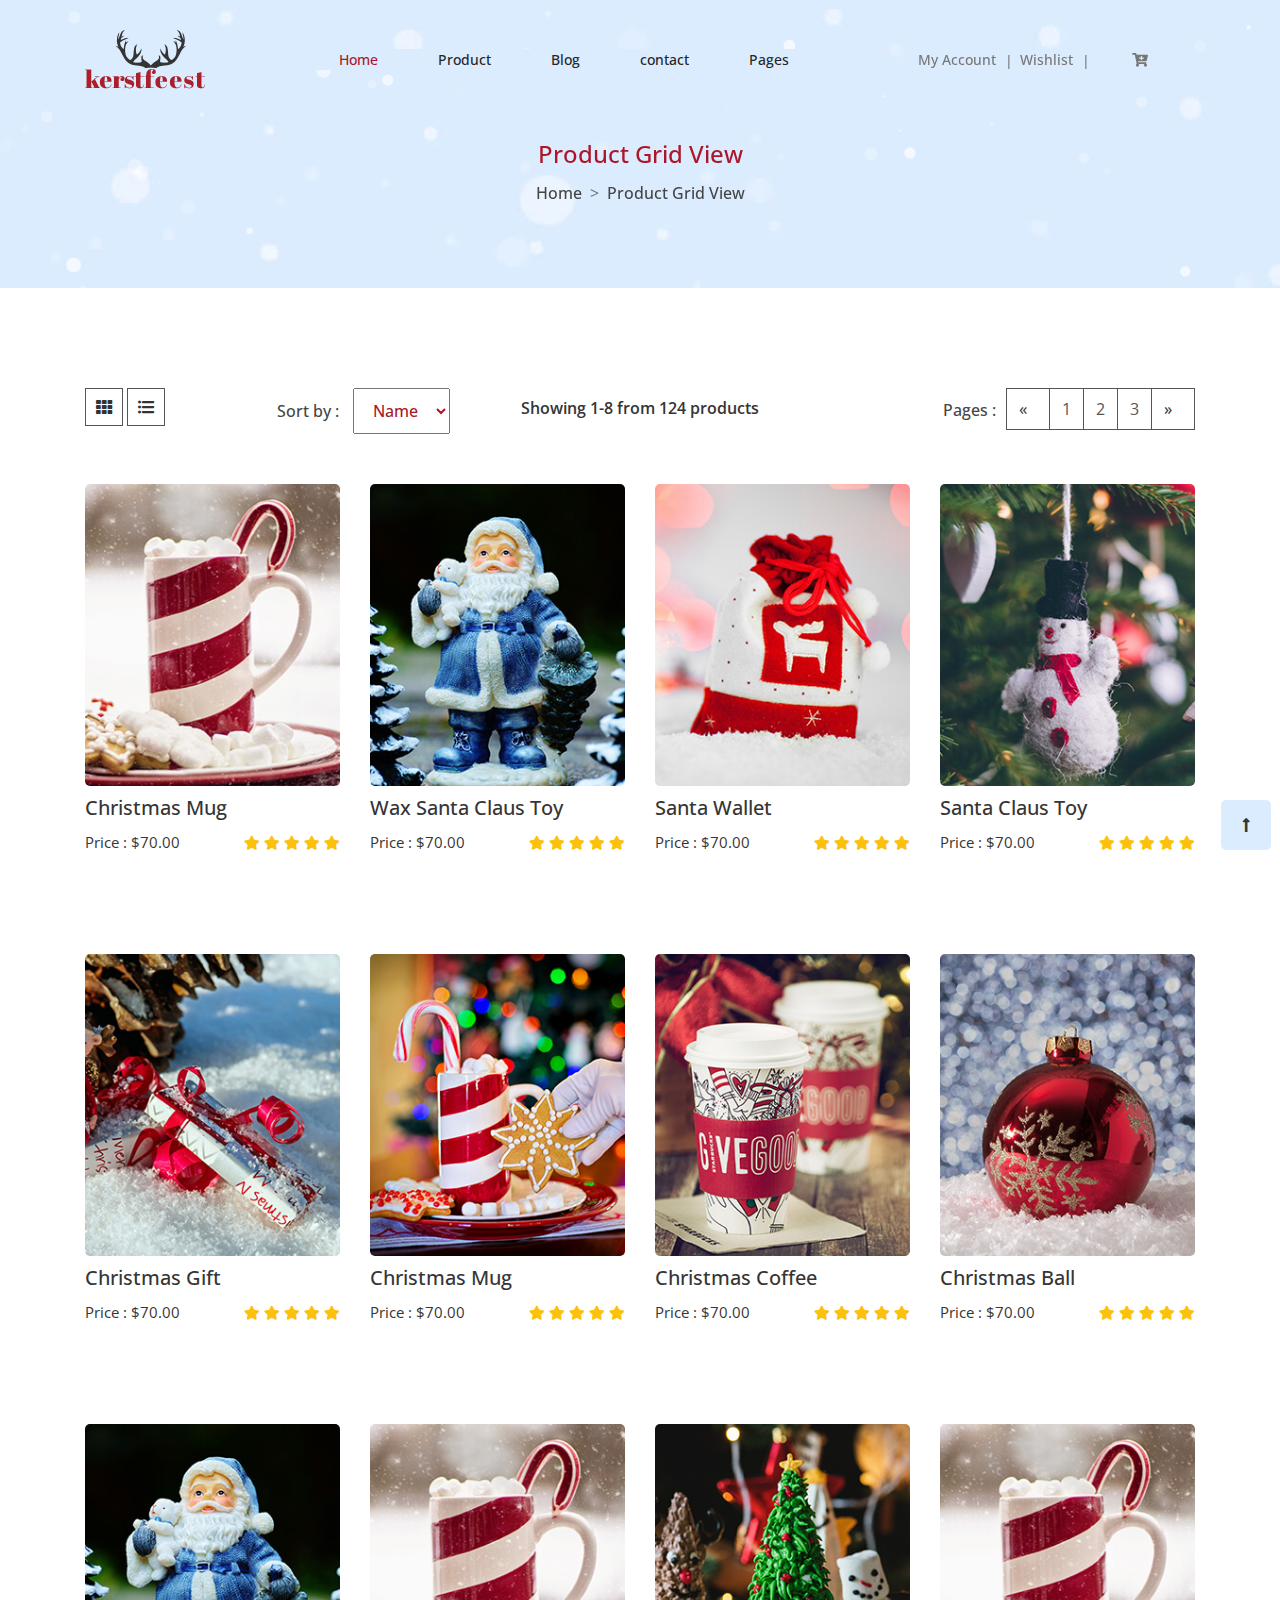
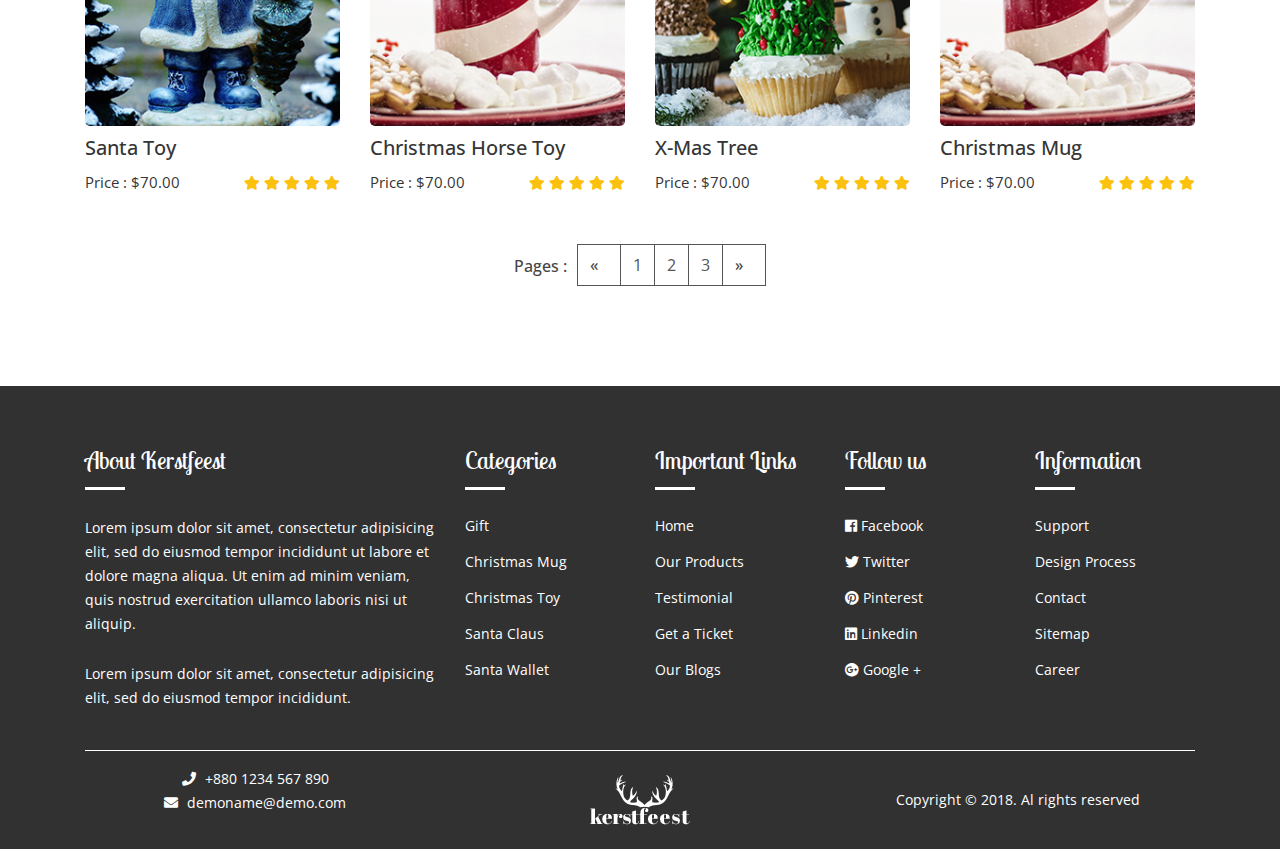
<file: product-grid.html>
<!DOCTYPE html>
<html lang="en">

<head>
    <meta charset="UTF-8">
    <meta name="viewport" content="width=device-width, initial-scale=1.0">
    <meta http-equiv="X-UA-Compatible" content="ie=edge">
    <title>Kerstfeest - Christmas html party template</title>
    <link rel="stylesheet" href="css/bootstrap.min.css">
    <link rel="stylesheet" href="css/fontawesome.min.css">
    <link rel="stylesheet" href="css/animate.min.css">
    <link rel="stylesheet" href="css/magnific-popup.css">
    <link rel="stylesheet" href="css/range.css">
    <link rel="stylesheet" href="css/xzoom.css">
    <link rel="stylesheet" href="css/slick.css">
    <link rel="stylesheet" href="css/style.css">
    <link rel="stylesheet" href="css/responsive.css">
</head>

<body>
    <!-- main menu part start  -->
  <nav class="navbar navbar-expand-lg navbar-light main_menu menu">
        <div class="container">
            <a class="navbar-brand" href="index.html">
                <img src="images/logo.png" alt="">
            </a>
            <button class="navbar-toggler" type="button" data-toggle="collapse" data-target="#main_head_nav" aria-controls="main_head_nav" aria-expanded="false" aria-label="Toggle navigation">
                <span class="navbar-toggler-icon"></span>
            </button>

            <div class="collapse navbar-collapse" id="main_head_nav">
                <ul class="navbar-nav ml-auto">
                    <li class="nav-item active">
                        <a class="nav-link" href="index.html">Home</a>
                    </li>
                    <li class="nav-item">
                        <a class="nav-link" href="product-grid.html">Product</a>
                    </li>
                    <li class="nav-item">
                        <a class="nav-link" href="#">Blog</a>
                        <ol class="dropdown">
                            <li><a href="blog-grid-view.html">Blog</a></li>
                            <li><a href="blog-details.html">Blog-details</a></li>
                            
                        </ol>
                    </li>
                    <li class="nav-item">
                        <a class="nav-link" href="contact.html">contact</a>
                    </li>
                    <li class="nav-item">
                        <a class="nav-link" href="#">Pages</a>
                        <ol class="dropdown">
                            <li><a href="#">Account</a></li>
                            <li><a href="wishlist.html">Wishlist</a></li>
                            <li><a href="checkout.html">Checkout</a></li>
                            <li><a href="cart.html">Cart</a></li>
                        </ol>
                    </li>
                </ul>

                <ul class="navbar-nav ml-auto nav_right">
                    <li class="nav-item active">
                        <a class="nav-link" href="#">My Account</a>
                        <ol class="dropdown">
                            <li><a href="#"><i class="fas fa-user-alt"></i>Account</a></li>
                            <li><a href="wishlist.html"><i class="fas fa-heart"></i>Wishlist</a></li>
                            <li><a href="checkout.html"><i class="far fa-check-square"></i>Checkout</a></li>
                            <li><a href="#"><i class="fas fa-unlock"></i>Login</a></li>
                        </ol>
                    </li>
                    <li class="nav-item nav-i">
                        <a class="nav-link" href="#">Wishlist</a>
                        <div class="dropdown2">
                            <h3>You have <span class="item"> 02 items</span> in your Wishlist</h3>
                            <ol class="drop-item1">
                                <li><a href="#">
                                   <img src="images/wishlist.jpg" alt="wishlist-img1">
                               </a></li>
                                <li>
                                    <a href="#">
                                        <p>Santa Wallet </p>
                                        <span>Price :  $ 99.00</span>
                                        <div class="icon">
                                            <i class="fas fa-trash-alt"></i>
                                        </div>
                                    </a>
                                </li>
                            </ol>
                            <ol class="drop-item2">
                                <li><a href="#">
                                <img src="images/wishlist.jpg" alt="wishlist-img1">
                            </a></li>
                                <li>
                                    <a href="#">
                                        <p>Santa Wallet </p>
                                        <span>Price :  $ 99.00</span>
                                        <div class="icon">
                                            <i class="fas fa-trash-alt"></i>
                                        </div>
                                    </a>
                                </li>
                            </ol>
                        </div>
                    </li>
                    <li class="nav-item nav-i">
                        <a class="nav-link" href="#"><i class="fas fa-cart-plus"></i></a>
                        <div class="dropdown2">
                            <h3>You have <span class="item"> 02 items</span> in your Wishlist</h3>
                            <ol class="drop-item1">
                                <li><a href="#">
                                   <img src="images/wishlist.jpg" alt="wishlist-img1">
                               </a></li>
                                <li>
                                    <a href="#">
                                        <p>Santa Wallet </p>
                                        <span>Price :  $ 99.00</span>
                                        <span>Qty :     01</span>
                                        <div class="icon">
                                            <i class="fas fa-trash-alt"></i>
                                        </div>
                                    </a>
                                </li>
                            </ol>
                            <ol class="drop-item2">
                                <li><a href="#">
                                <img src="images/wishlist.jpg" alt="wishlist-img1">
                            </a></li>
                                <li>
                                    <a href="#">
                                        <p>Santa Wallet </p>
                                        <span>Price :  $ 99.00</span>
                                        <span>Qty :     01</span>
                                        <div class="icon">
                                            <i class="fas fa-trash-alt"></i>
                                        </div>
                                    </a>
                                </li>
                            </ol>
                            <ol class="total">
                                <li>Total</li>
                                <li>$ 500.00</li>
                            </ol>
                            <div class="button">
                                <a href="cart.html" target="_blank">View cart</a>
                                <a href="checkout.html" target="_blank">Check out</a>
                            </div>
                        </div>
                    </li>
                </ul>
            </div>
        </div>
    </nav>
    <!-- main menu part end  -->
    
    <!-- page breadcrumb start -->
    <section id="full-breadcrumb">
        <div id="particles-js"></div>
        <div class="container">
            <div class="row">
                <div class="col-md-12 text-center">
                    <nav aria-label="breadcrumb" class="breadcrumb_nav">
                        <h3>Product Grid View</h3>
                        <ol class="breadcrumb">
                            <li class="breadcrumb-item"><a href="#">Home</a></li>
                            <li class="breadcrumb-item"><a href="#">Product Grid View</a></li>
                        </ol>
                    </nav>

                </div>
            </div>
        </div>
    </section>
    <!--page breadcrumb end -->
    
    <!-- product grid start -->
    <section id="product-grid-full">
        <div class="container">
            <div class="row">
                <div class="col-md-4 col-sm-12">
                    <div class="row">
                        <div class="col-4 col-md-4 pr-0">
                            <div class="sort_icon">
                                <a href="#"><i class="fas fa-th"></i></a>
                                <a href="#"><i class="fas fa-list-ul"></i></a>
                            </div>
                        </div>
                        <div class="col-8 col-md-8 text-right p-sm-0">
                            <div class="sort_select">
                                <span>Sort by :</span>
                                <select>
                                    <option value="">Name</option>
                                    <option value="">Name</option>
                                    <option value="">Name</option>
                                </select>
                            </div>
                        </div>
                    </div>
                </div>
                <div class="col-md-4 col-sm-6 text-center">
                    <div class="page_number">
                        <p>Showing 1-8 from 124 products</p>
                    </div>

                </div>
                <div class="col-md-4 col-sm-6 pl-sm-0">
                    <div class="row">
                        <div class="col-md-12 text-right">
                            <div class="sort_select">
                                <nav aria-label="Page navigation">
                                    <div class="d-inline-flex">
                                        <span>Pages :</span>
                                        <ul class="pagination mb-0">
                                            <li class="page-item">
                                                <a class="page-link" href="#" aria-label="Previous">
        <span aria-hidden="true">&laquo;</span>
        <span class="sr-only">Previous</span>
      </a>
                                            </li>
                                            <li class="page-item"><a class="page-link" href="#">1</a></li>
                                            <li class="page-item"><a class="page-link" href="#">2</a></li>
                                            <li class="page-item"><a class="page-link" href="#">3</a></li>
                                            <li class="page-item">
                                                <a class="page-link" href="#" aria-label="Next">
        <span aria-hidden="true">&raquo;</span>
        <span class="sr-only">Next</span>
      </a>
                                            </li>
                                        </ul>
                                    </div>

                                </nav>
                            </div>
                        </div>
                    </div>

                </div>
            </div>
            <div class="row">
                <div class="col-lg-3 col-sm-6">
                    <div class="single_product">
                        <div class="single_product_img">
                            <img src="images/product-1.jpg" alt="" class="w-100">
                            <div class="product_img_icon">
                                <a href="#" data-toggle="tooltip" data-placement="top" title="Gift Shopping"><i class="fas fa-shopping-cart" ></i></a>
                                <a href="#" data-toggle="tooltip" data-placement="top" title="Gift Someone"><i class="fas fa-gift" ></i></a>
                                <a href="#" data-toggle="tooltip" data-placement="top" title="Gift Love"><i class="fas fa-heart" ></i></a>
                                <a href="images/product-1.jpg" class="single_product_view mfp-image" data-toggle="tooltip" data-placement="top" title="Gift Zoom"><i class="fas fa-search-plus" ></i></a>
                            </div>
                        </div>
                        <h3 class="product_title"><a href="#">Christmas Mug</a></h3>
                        <div class="w-100">
                            <div class="prod_price   d-inline">Price : $70.00</div>
                            <div class="prod_ret  d-inline float-right">
                                <i class="fas fa-star"></i>
                                <i class="fas fa-star"></i>
                                <i class="fas fa-star"></i>
                                <i class="fas fa-star"></i>
                                <i class="fas fa-star"></i>
                            </div>
                        </div>
                    </div>
                </div>
                <div class="col-lg-3 col-sm-6">
                    <div class="single_product">
                        <div class="single_product_img">
                            <img src="images/product-2.jpg" alt="" class="w-100">
                            <div class="product_img_icon">
                                <a href="#" data-toggle="tooltip" data-placement="top" title="Gift Shopping"><i class="fas fa-shopping-cart" ></i></a>
                                <a href="#" data-toggle="tooltip" data-placement="top" title="Gift Someone"><i class="fas fa-gift" ></i></a>
                                <a href="#" data-toggle="tooltip" data-placement="top" title="Gift Love"><i class="fas fa-heart" ></i></a>
                                <a href="images/product-1.jpg" class="single_product_view mfp-image" data-toggle="tooltip" data-placement="top" title="Gift Zoom"><i class="fas fa-search-plus" ></i></a>
                            </div>
                        </div>
                        <h3 class="product_title"><a href="#">Wax Santa Claus Toy</a></h3>
                        <div class="w-100">
                            <div class="prod_price   d-inline">Price : $70.00</div>
                            <div class="prod_ret  d-inline float-right">
                                <i class="fas fa-star"></i>
                                <i class="fas fa-star"></i>
                                <i class="fas fa-star"></i>
                                <i class="fas fa-star"></i>
                                <i class="fas fa-star"></i>
                            </div>
                        </div>
                    </div>
                </div>
                <div class="col-lg-3 col-sm-6">
                    <div class="single_product">
                        <div class="single_product_img">
                            <img src="images/product-3.jpg" alt="" class="w-100">
                            <div class="product_img_icon">
                                <a href="#" data-toggle="tooltip" data-placement="top" title="Gift Shopping"><i class="fas fa-shopping-cart" ></i></a>
                                <a href="#" data-toggle="tooltip" data-placement="top" title="Gift Someone"><i class="fas fa-gift" ></i></a>
                                <a href="#" data-toggle="tooltip" data-placement="top" title="Gift Love"><i class="fas fa-heart" ></i></a>
                                <a href="images/product-4.jpg" class="single_product_view mfp-image" data-toggle="tooltip" data-placement="top" title="Gift Zoom"><i class="fas fa-search-plus" ></i></a>
                            </div>
                        </div>
                        <h3 class="product_title"><a href="#">Santa Wallet</a></h3>
                        <div class="w-100">
                            <div class="prod_price   d-inline">Price : $70.00</div>
                            <div class="prod_ret  d-inline float-right">
                                <i class="fas fa-star"></i>
                                <i class="fas fa-star"></i>
                                <i class="fas fa-star"></i>
                                <i class="fas fa-star"></i>
                                <i class="fas fa-star"></i>
                            </div>
                        </div>
                    </div>
                </div>
                <div class="col-lg-3 col-sm-6">
                    <div class="single_product">
                        <div class="single_product_img">
                            <img src="images/product-4.jpg" alt="" class="w-100">
                            <div class="product_img_icon">
                                <a href="#" data-toggle="tooltip" data-placement="top" title="Gift Shopping"><i class="fas fa-shopping-cart" ></i></a>
                                <a href="#" data-toggle="tooltip" data-placement="top" title="Gift Someone"><i class="fas fa-gift" ></i></a>
                                <a href="#" data-toggle="tooltip" data-placement="top" title="Gift Love"><i class="fas fa-heart" ></i></a>
                                <a href="images/product-1.png" class="single_product_view mfp-image" data-toggle="tooltip" data-placement="top" title="Gift Zoom"><i class="fas fa-search-plus" ></i></a>
                            </div>
                        </div>
                        <h3 class="product_title"><a href="#">Santa Claus Toy</a></h3>
                        <div class="w-100">
                            <div class="prod_price   d-inline">Price : $70.00</div>
                            <div class="prod_ret  d-inline float-right">
                                <i class="fas fa-star"></i>
                                <i class="fas fa-star"></i>
                                <i class="fas fa-star"></i>
                                <i class="fas fa-star"></i>
                                <i class="fas fa-star"></i>
                            </div>
                        </div>
                    </div>
                </div>
                <div class="col-lg-3 col-sm-6">
                    <div class="single_product">
                        <div class="single_product_img">
                            <img src="images/pro-gift.jpg" alt="" class="w-100">
                            <div class="product_img_icon">
                                <a href="#" data-toggle="tooltip" data-placement="top" title="Gift Shopping"><i class="fas fa-shopping-cart" ></i></a>
                                <a href="#" data-toggle="tooltip" data-placement="top" title="Gift Someone"><i class="fas fa-gift" ></i></a>
                                <a href="#" data-toggle="tooltip" data-placement="top" title="Gift Love"><i class="fas fa-heart" ></i></a>
                                <a href="images/product-1.jpg" class="single_product_view mfp-image" data-toggle="tooltip" data-placement="top" title="Gift Zoom"><i class="fas fa-search-plus" ></i></a>
                            </div>
                        </div>
                        <h3 class="product_title"><a href="#">Christmas Gift</a></h3>
                        <div class="w-100">
                            <div class="prod_price   d-inline">Price : $70.00</div>
                            <div class="prod_ret  d-inline float-right">
                                <i class="fas fa-star"></i>
                                <i class="fas fa-star"></i>
                                <i class="fas fa-star"></i>
                                <i class="fas fa-star"></i>
                                <i class="fas fa-star"></i>
                            </div>
                        </div>
                    </div>
                </div>
                <div class="col-lg-3 col-sm-6">
                    <div class="single_product">
                        <div class="single_product_img">
                            <img src="images/pro-mug.jpg" alt="" class="w-100">
                            <div class="product_img_icon">
                                <a href="#" data-toggle="tooltip" data-placement="top" title="Gift Shopping"><i class="fas fa-shopping-cart" ></i></a>
                                <a href="#" data-toggle="tooltip" data-placement="top" title="Gift Someone"><i class="fas fa-gift" ></i></a>
                                <a href="#" data-toggle="tooltip" data-placement="top" title="Gift Love"><i class="fas fa-heart" ></i></a>
                                <a href="images/product-1.jpg" class="single_product_view mfp-image" data-toggle="tooltip" data-placement="top" title="Gift Zoom"><i class="fas fa-search-plus" ></i></a>
                            </div>
                        </div>
                        <h3 class="product_title"><a href="#">Christmas Mug</a></h3>
                        <div class="w-100">
                            <div class="prod_price   d-inline">Price : $70.00</div>
                            <div class="prod_ret  d-inline float-right">
                                <i class="fas fa-star"></i>
                                <i class="fas fa-star"></i>
                                <i class="fas fa-star"></i>
                                <i class="fas fa-star"></i>
                                <i class="fas fa-star"></i>
                            </div>
                        </div>
                    </div>
                </div>
                <div class="col-lg-3 col-sm-6">
                    <div class="single_product">
                        <div class="single_product_img">
                            <img src="images/chrismas-coffee.jpg" alt="" class="w-100">
                            <div class="product_img_icon">
                                <a href="#" data-toggle="tooltip" data-placement="top" title="Gift Shopping"><i class="fas fa-shopping-cart" ></i></a>
                                <a href="#" data-toggle="tooltip" data-placement="top" title="Gift Someone"><i class="fas fa-gift" ></i></a>
                                <a href="#" data-toggle="tooltip" data-placement="top" title="Gift Love"><i class="fas fa-heart" ></i></a>
                                <a href="images/product-1.jpg" class="single_product_view mfp-image" data-toggle="tooltip" data-placement="top" title="Gift Zoom"><i class="fas fa-search-plus" ></i></a>
                            </div>
                        </div>
                        <h3 class="product_title"><a href="#">Christmas Coffee</a></h3>
                        <div class="w-100">
                            <div class="prod_price   d-inline">Price : $70.00</div>
                            <div class="prod_ret  d-inline float-right">
                                <i class="fas fa-star"></i>
                                <i class="fas fa-star"></i>
                                <i class="fas fa-star"></i>
                                <i class="fas fa-star"></i>
                                <i class="fas fa-star"></i>
                            </div>
                        </div>
                    </div>
                </div>
                <div class="col-lg-3 col-sm-6">
                    <div class="single_product">
                        <div class="single_product_img">
                            <img src="images/pro-ball.jpg" alt="" class="w-100">
                            <div class="product_img_icon">
                                <a href="#" data-toggle="tooltip" data-placement="top" title="Gift Shopping"><i class="fas fa-shopping-cart" ></i></a>
                                <a href="#" data-toggle="tooltip" data-placement="top" title="Gift Someone"><i class="fas fa-gift" ></i></a>
                                <a href="#" data-toggle="tooltip" data-placement="top" title="Gift Love"><i class="fas fa-heart" ></i></a>
                                <a href="images/product-1.jpg" class="single_product_view mfp-image" data-toggle="tooltip" data-placement="top" title="Gift Zoom"><i class="fas fa-search-plus" ></i></a>
                            </div>
                        </div>
                        <h3 class="product_title"><a href="#">Christmas Ball</a></h3>
                        <div class="w-100">
                            <div class="prod_price   d-inline">Price : $70.00</div>
                            <div class="prod_ret  d-inline float-right">
                                <i class="fas fa-star"></i>
                                <i class="fas fa-star"></i>
                                <i class="fas fa-star"></i>
                                <i class="fas fa-star"></i>
                                <i class="fas fa-star"></i>
                            </div>
                        </div>
                    </div>
                </div>
                <div class="col-lg-3 col-sm-6">
                    <div class="single_product">
                        <div class="single_product_img">
                            <img src="images/product-2.jpg" alt="" class="w-100">
                            <div class="product_img_icon">
                                <a href="#" data-toggle="tooltip" data-placement="top" title="Gift Shopping"><i class="fas fa-shopping-cart" ></i></a>
                                <a href="#" data-toggle="tooltip" data-placement="top" title="Gift Someone"><i class="fas fa-gift" ></i></a>
                                <a href="#" data-toggle="tooltip" data-placement="top" title="Gift Love"><i class="fas fa-heart" ></i></a>
                                <a href="images/product-1.jpg" class="single_product_view mfp-image" data-toggle="tooltip" data-placement="top" title="Gift Zoom"><i class="fas fa-search-plus" ></i></a>
                            </div>
                        </div>
                        <h3 class="product_title"><a href="#">Santa Toy</a></h3>
                        <div class="w-100">
                            <div class="prod_price d-inline">Price : $70.00</div>
                            <div class="prod_ret  d-inline float-right">
                                <i class="fas fa-star"></i>
                                <i class="fas fa-star"></i>
                                <i class="fas fa-star"></i>
                                <i class="fas fa-star"></i>
                                <i class="fas fa-star"></i>
                            </div>
                        </div>
                    </div>
                </div>
                <div class="col-lg-3 col-sm-6">
                    <div class="single_product">
                        <div class="single_product_img">
                            <img src="images/product-1.jpg" alt="" class="w-100">
                            <div class="product_img_icon">
                                <a href="#" data-toggle="tooltip" data-placement="top" title="Gift Shopping"><i class="fas fa-shopping-cart" ></i></a>
                                <a href="#" data-toggle="tooltip" data-placement="top" title="Gift Someone"><i class="fas fa-gift" ></i></a>
                                <a href="#" data-toggle="tooltip" data-placement="top" title="Gift Love"><i class="fas fa-heart" ></i></a>
                                <a href="images/product-1.jpg" class="single_product_view mfp-image" data-toggle="tooltip" data-placement="top" title="Gift Zoom"><i class="fas fa-search-plus" ></i></a>
                            </div>
                        </div>
                        <h3 class="product_title"><a href="#">Christmas Horse Toy</a></h3>
                        <div class="w-100">
                            <div class="prod_price   d-inline">Price : $70.00</div>
                            <div class="prod_ret  d-inline float-right">
                                <i class="fas fa-star"></i>
                                <i class="fas fa-star"></i>
                                <i class="fas fa-star"></i>
                                <i class="fas fa-star"></i>
                                <i class="fas fa-star"></i>
                            </div>
                        </div>
                    </div>
                </div>
                <div class="col-lg-3 col-sm-6">
                    <div class="single_product">
                        <div class="single_product_img">
                            <img src="images/product11.jpg" alt="" class="w-100">
                            <div class="product_img_icon">
                                <a href="#" data-toggle="tooltip" data-placement="top" title="Gift Shopping"><i class="fas fa-shopping-cart" ></i></a>
                                <a href="#" data-toggle="tooltip" data-placement="top" title="Gift Someone"><i class="fas fa-gift" ></i></a>
                                <a href="#" data-toggle="tooltip" data-placement="top" title="Gift Love"><i class="fas fa-heart" ></i></a>
                                <a href="images/product-1.jpg" class="single_product_view mfp-image" data-toggle="tooltip" data-placement="top" title="Gift Zoom"><i class="fas fa-search-plus" ></i></a>
                            </div>
                        </div>
                        <h3 class="product_title"><a href="#">X-Mas Tree</a></h3>
                        <div class="w-100">
                            <div class="prod_price   d-inline">Price : $70.00</div>
                            <div class="prod_ret  d-inline float-right">
                                <i class="fas fa-star"></i>
                                <i class="fas fa-star"></i>
                                <i class="fas fa-star"></i>
                                <i class="fas fa-star"></i>
                                <i class="fas fa-star"></i>
                            </div>
                        </div>
                    </div>
                </div>
                <div class="col-lg-3 col-sm-6">
                    <div class="single_product">
                        <div class="single_product_img">
                            <img src="images/product-1.jpg" alt="" class="w-100">
                            <div class="product_img_icon">
                                <a href="#" data-toggle="tooltip" data-placement="top" title="Gift Shopping"><i class="fas fa-shopping-cart" ></i></a>
                                <a href="#" data-toggle="tooltip" data-placement="top" title="Gift Someone"><i class="fas fa-gift" ></i></a>
                                <a href="#" data-toggle="tooltip" data-placement="top" title="Gift Love"><i class="fas fa-heart" ></i></a>
                                <a href="images/product-1.jpg" class="single_product_view mfp-image" data-toggle="tooltip" data-placement="top" title="Gift Zoom"><i class="fas fa-search-plus" ></i></a>
                            </div>
                        </div>
                        <h3 class="product_title"><a href="#">Christmas Mug</a></h3>
                        <div class="w-100">
                            <div class="prod_price   d-inline">Price : $70.00</div>
                            <div class="prod_ret  d-inline float-right">
                                <i class="fas fa-star"></i>
                                <i class="fas fa-star"></i>
                                <i class="fas fa-star"></i>
                                <i class="fas fa-star"></i>
                                <i class="fas fa-star"></i>
                            </div>
                        </div>
                    </div>
                </div>
            </div>
            <div class="row">
                <div class="col-md-12 text-center">
                    <div class="sort_select">
                        <nav aria-label="Page navigation">
                            <div class="d-inline-flex">
                                <span>Pages :</span>
                                <ul class="pagination mb-0">
                                    <li class="page-item">
                                        <a class="page-link" href="#" aria-label="Previous">
        <span aria-hidden="true">&laquo;</span>
        <span class="sr-only">Previous</span>
      </a>
                                    </li>
                                    <li class="page-item"><a class="page-link" href="#">1</a></li>
                                    <li class="page-item"><a class="page-link" href="#">2</a></li>
                                    <li class="page-item"><a class="page-link" href="#">3</a></li>
                                    <li class="page-item">
                                        <a class="page-link" href="#" aria-label="Next">
        <span aria-hidden="true">&raquo;</span>
        <span class="sr-only">Next</span>
      </a>
                                    </li>
                                </ul>
                            </div>

                        </nav>
                    </div>
                </div>
            </div>
        </div>
    </section>
    <!-- product grid end -->
    
    <!-- footer part start  -->
    <a href="#" class="top-btn">
        <i class="fas fa-long-arrow-alt-up"></i>
    </a>
    <footer class="footer_part">
        <div class="top_footer">
            <div class="container">
                <div class="row">
                    <div class="col-lg-4">
                        <div class="footer_widget">
                            <h2>About Kerstfeest</h2>
                            <p>Lorem ipsum dolor sit amet, consectetur adipisicing elit, sed do eiusmod tempor incididunt ut labore et dolore magna aliqua. Ut enim ad minim veniam, quis nostrud exercitation ullamco laboris nisi ut aliquip.</p>
                            <p>Lorem ipsum dolor sit amet, consectetur adipisicing elit, sed do eiusmod tempor incididunt.</p>
                        </div>
                    </div>
                    <div class="col-lg-2 col-6">
                        <div class="footer_widget">
                            <h2>Categories</h2>
                            <ul>
                                <li><a href="#">Gift</a></li>
                                <li><a href="#">Christmas Mug</a></li>
                                <li><a href="#">Christmas Toy</a></li>
                                <li><a href="#">Santa Claus</a></li>
                                <li><a href="#">Santa Wallet</a></li>
                            </ul>
                        </div>
                    </div>
                    <div class="col-lg-2 col-6">
                        <div class="footer_widget">
                            <h2>Important Links</h2>
                            <ul>
                                <li><a href="#">Home</a></li>
                                <li><a href="#">Our Products</a></li>
                                <li><a href="#">Testimonial</a></li>
                                <li><a href="#">Get a Ticket</a></li>
                                <li><a href="#">Our Blogs</a></li>
                            </ul>
                        </div>
                    </div>
                    <div class="col-lg-2 col-6">
                        <div class="footer_widget">
                            <h2>Follow us</h2>
                            <ul>
                                <li><a href="#"><i class="fab fa-facebook"></i> Facebook</a></li>
                                <li><a href="#"><i class="fab fa-twitter"></i> Twitter</a></li>
                                <li><a href="#"><i class="fab fa-pinterest"></i> Pinterest</a></li>
                                <li><a href="#"><i class="fab fa-linkedin"></i> Linkedin</a></li>
                                <li><a href="#"><i class="fab fa-google-plus"></i> Google +</a></li>
                            </ul>
                        </div>
                    </div>
                    <div class="col-lg-2 col-6">
                        <div class="footer_widget">
                            <h2>Information</h2>
                            <ul>
                                <li><a href="#">Support</a></li>
                                <li><a href="#">Design Process</a></li>
                                <li><a href="#">Contact</a></li>
                                <li><a href="#">Sitemap</a></li>
                                <li><a href="#">Career</a></li>
                            </ul>
                        </div>
                    </div>
                </div>
            </div>
        </div>

        <div class="bottom_footer">
            <div class="container">
                <div class="row foo_top_br mx-0 align-items-center">
                    <div class="col-lg-4 pl-0 bottom_foo_left col-12">
                        <a href="tell:+8801234567890"><i class="fas fa-phone"></i> +880 1234 567 890</a>
                        <a href="mailto:demoname@demo.com"><i class="fas fa-envelope"></i> demoname@demo.com</a>
                    </div>
                    <div class="col-lg-4 text-left text-md-center col-6">
                        <img src="images/footer_logo.png" alt="">
                    </div>
                    <div class="col-lg-4 text-right pr-0 bottom_foo_right col-6">
                        <p>Copyright &copy; 2018. Al rights reserved</p>
                    </div>
                </div>
            </div>
        </div>
    </footer>
    <!-- footer part end  -->




    <script src="js/jquery-1.12.4.min.js"></script>
    <script src="js/popper.min.js"></script>
    <script src="js/bootstrap.min.js"></script>
    <script src="js/wow.min.js"></script>
    <script src="js/particles.min.js"></script>
    <script src="js/snow.js"></script>
    <script src="js/parallax.min.js"></script>
    <script src="js/jquery.countdown.min.js"></script>
    <script src="js/jquery.magnific-popup.min.js"></script>
    <script src="js/slick.min.js"></script>
    <script src="js/range.js"></script>
    <script src="js/xoom-setup.js"></script>
    <script src="js/xzoom.min.js"></script>
    <script src="js/InputSpinner.js"></script>
    <script src="js/script.js"></script>
</body>

</html>
</file>
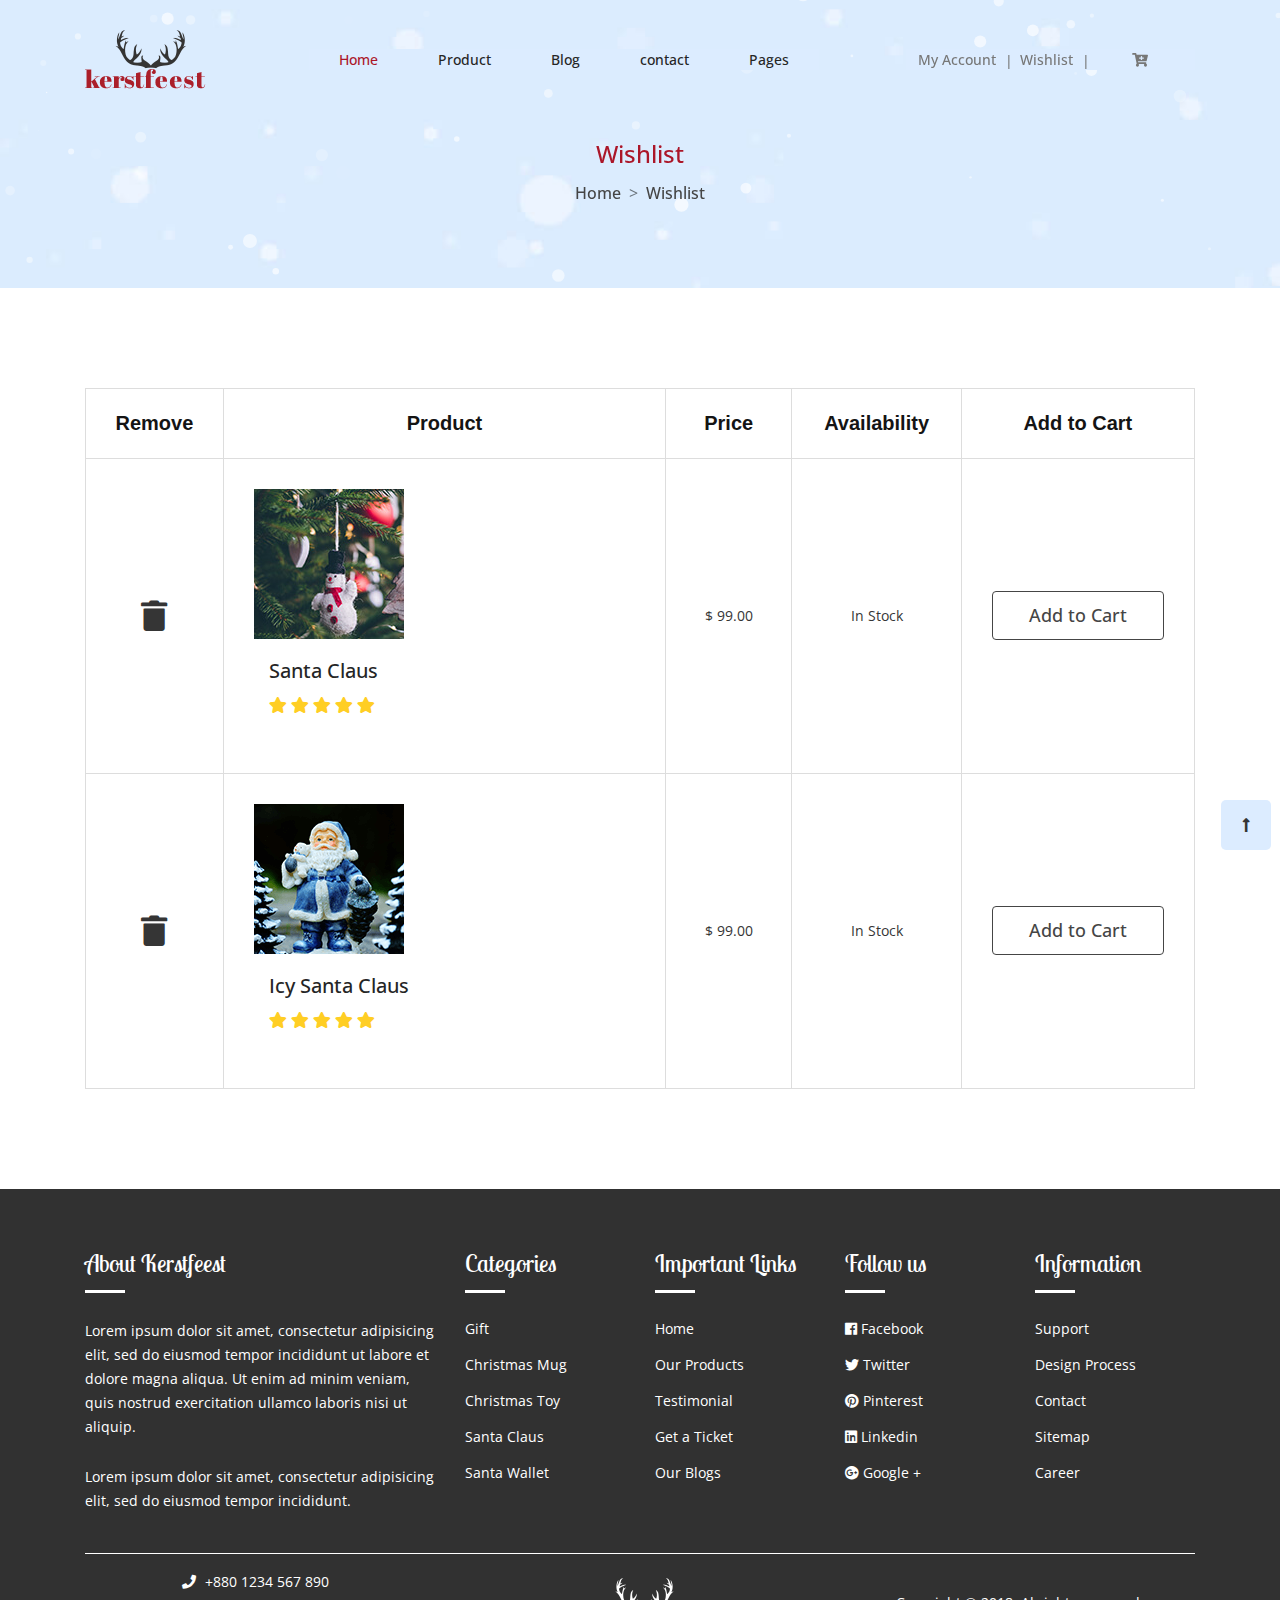
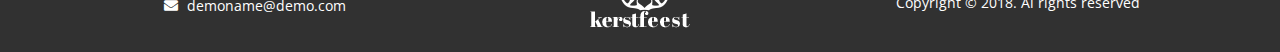
<file: wishlist.html>
<!DOCTYPE html>
<html lang="en">

<head>
    <meta charset="UTF-8">
    <meta name="viewport" content="width=device-width, initial-scale=1.0">
    <meta http-equiv="X-UA-Compatible" content="ie=edge">
    <title>Kerstfeest - Christmas html party template</title>
    <link rel="stylesheet" href="css/bootstrap.min.css">
    <link rel="stylesheet" href="css/fontawesome.min.css">
    <link rel="stylesheet" href="css/animate.min.css">
    <link rel="stylesheet" href="css/magnific-popup.css">
    <link rel="stylesheet" href="css/range.css">
    <link rel="stylesheet" href="css/xzoom.css">
    <link rel="stylesheet" href="css/slick.css">
    <link rel="stylesheet" href="css/style.css">
    <link rel="stylesheet" href="css/responsive.css">
</head>

<body>
    <!-- main menu part start  -->
   <nav class="navbar navbar-expand-lg navbar-light main_menu menu">
        <div class="container">
            <a class="navbar-brand" href="index.html">
                <img src="images/logo.png" alt="">
            </a>
            <button class="navbar-toggler" type="button" data-toggle="collapse" data-target="#main_head_nav" aria-controls="main_head_nav" aria-expanded="false" aria-label="Toggle navigation">
                <span class="navbar-toggler-icon"></span>
            </button>

            <div class="collapse navbar-collapse" id="main_head_nav">
                <ul class="navbar-nav ml-auto">
                    <li class="nav-item active">
                        <a class="nav-link" href="index.html">Home</a>
                    </li>
                    <li class="nav-item">
                        <a class="nav-link" href="product-grid.html">Product</a>
                    </li>
                    <li class="nav-item">
                        <a class="nav-link" href="#">Blog</a>
                        <ol class="dropdown">
                            <li><a href="blog-grid-view.html">Blog</a></li>
                            <li><a href="blog-details.html">Blog-details</a></li>
                            
                        </ol>
                    </li>
                    <li class="nav-item">
                        <a class="nav-link" href="contact.html">contact</a>
                    </li>
                    <li class="nav-item">
                        <a class="nav-link" href="#">Pages</a>
                        <ol class="dropdown">
                            <li><a href="#">Account</a></li>
                            <li><a href="wishlist.html">Wishlist</a></li>
                            <li><a href="checkout.html">Checkout</a></li>
                            <li><a href="cart.html">Cart</a></li>
                        </ol>
                    </li>
                </ul>

                <ul class="navbar-nav ml-auto nav_right">
                    <li class="nav-item active">
                        <a class="nav-link" href="#">My Account</a>
                        <ol class="dropdown">
                            <li><a href="#"><i class="fas fa-user-alt"></i>Account</a></li>
                            <li><a href="wishlist.html"><i class="fas fa-heart"></i>Wishlist</a></li>
                            <li><a href="checkout.html"><i class="far fa-check-square"></i>Checkout</a></li>
                            <li><a href="#"><i class="fas fa-unlock"></i>Login</a></li>
                        </ol>
                    </li>
                    <li class="nav-item nav-i">
                        <a class="nav-link" href="#">Wishlist</a>
                        <div class="dropdown2">
                            <h3>You have <span class="item"> 02 items</span> in your Wishlist</h3>
                            <ol class="drop-item1">
                                <li><a href="#">
                                   <img src="images/wishlist.jpg" alt="wishlist-img1">
                               </a></li>
                                <li>
                                    <a href="#">
                                        <p>Santa Wallet </p>
                                        <span>Price :  $ 99.00</span>
                                        <div class="icon">
                                            <i class="fas fa-trash-alt"></i>
                                        </div>
                                    </a>
                                </li>
                            </ol>
                            <ol class="drop-item2">
                                <li><a href="#">
                                <img src="images/wishlist.jpg" alt="wishlist-img1">
                            </a></li>
                                <li>
                                    <a href="#">
                                        <p>Santa Wallet </p>
                                        <span>Price :  $ 99.00</span>
                                        <div class="icon">
                                            <i class="fas fa-trash-alt"></i>
                                        </div>
                                    </a>
                                </li>
                            </ol>
                        </div>
                    </li>
                    <li class="nav-item nav-i">
                        <a class="nav-link" href="#"><i class="fas fa-cart-plus"></i></a>
                        <div class="dropdown2">
                            <h3>You have <span class="item"> 02 items</span> in your Wishlist</h3>
                            <ol class="drop-item1">
                                <li><a href="#">
                                   <img src="images/wishlist.jpg" alt="wishlist-img1">
                               </a></li>
                                <li>
                                    <a href="#">
                                        <p>Santa Wallet </p>
                                        <span>Price :  $ 99.00</span>
                                        <span>Qty :     01</span>
                                        <div class="icon">
                                            <i class="fas fa-trash-alt"></i>
                                        </div>
                                    </a>
                                </li>
                            </ol>
                            <ol class="drop-item2">
                                <li><a href="#">
                                <img src="images/wishlist.jpg" alt="wishlist-img1">
                            </a></li>
                                <li>
                                    <a href="#">
                                        <p>Santa Wallet </p>
                                        <span>Price :  $ 99.00</span>
                                        <span>Qty :     01</span>
                                        <div class="icon">
                                            <i class="fas fa-trash-alt"></i>
                                        </div>
                                    </a>
                                </li>
                            </ol>
                            <ol class="total">
                                <li>Total</li>
                                <li>$ 500.00</li>
                            </ol>
                            <div class="button">
                                <a href="cart.html" target="_blank">View cart</a>
                                <a href="checkout.html" target="_blank">Check out</a>
                            </div>
                        </div>
                    </li>
                </ul>
            </div>
        </div>
    </nav>
    <!-- main menu part end  -->
    
    <!-- page breadcrumb start -->
    <section id="full-breadcrumb">
        <div id="particles-js"></div>
        <div class="container">
            <div class="row">
                <div class="col-md-12 text-center">
                    <nav aria-label="breadcrumb" class="breadcrumb_nav">
                        <h3>Wishlist</h3>
                        <ol class="breadcrumb">
                            <li class="breadcrumb-item"><a href="#">Home</a></li>
                            <li class="breadcrumb-item"><a href="#">Wishlist</a></li>
                        </ol>
                    </nav>

                </div>
            </div>
        </div>
    </section>
    <!--page breadcrumb end -->
    
    <section id="shoping-cart">
        <div class="container">
            <div class="row">
                <div class="col-lg-12 table-area">
                    <table class="w-100">
                        <thead>
                            <tr>
                                <th>Remove</th>
                                <th>Product</th>
                                <th>Price</th>
                                <th>Availability</th>
                                <th>Add to Cart</th>
                            </tr>
                        </thead>
                        <tbody>
                            <tr>
                                <td>
                                    <a class="trash" href="#"><i class="fa fa-trash"></i></a>
                                </td>
                                <td class="cart-content">
                                    <div class="cart-item">
                                        <img src="images/cartproduct1.jpg" class="img-fluid" alt="product1">
                                    </div>
                                    <div class="content">
                                        <h3>Santa Claus</h3>
                                        <ul>
                                            <li><a href="#"><i class="fa fa-star"></i></a></li>
                                            <li><a href="#"><i class="fa fa-star"></i></a></li>
                                            <li><a href="#"><i class="fa fa-star"></i></a></li>
                                            <li><a href="#"><i class="fa fa-star"></i></a></li>
                                            <li><a href="#"><i class="fa fa-star"></i></a></li>
                                        </ul>

                                    </div>
                                </td>
                                <td>$ 99.00</td>
                                <td>In Stock</td>
                                <td><a href="#" class="wishlist_btn">Add to Cart</a></td>
                            </tr>
                            <tr>
                                <td>
                                    <a class="trash" href="#"><i class="fa fa-trash"></i></a>
                                </td>
                                <td class="cart-content">
                                    <div class="cart-item">
                                        <img src="images/wh-img.png" class="img-fluid" alt="product1">
                                    </div>
                                    <div class="content">
                                        <h3>Icy Santa Claus</h3>
                                        <ul>
                                            <li><a href="#"><i class="fa fa-star"></i></a></li>
                                            <li><a href="#"><i class="fa fa-star"></i></a></li>
                                            <li><a href="#"><i class="fa fa-star"></i></a></li>
                                            <li><a href="#"><i class="fa fa-star"></i></a></li>
                                            <li><a href="#"><i class="fa fa-star"></i></a></li>
                                        </ul>

                                    </div>
                                </td>
                                <td>$ 99.00</td>
                                <td>In Stock</td>
                                <td><a href="#" class="wishlist_btn">Add to Cart</a></td>
                            </tr>
                        </tbody>
                    </table>
                </div>

            </div>
        </div>
    </section>
    <!-- footer part start  -->
    <a href="#" class="top-btn">
        <i class="fas fa-long-arrow-alt-up"></i>
    </a>
    
    <footer class="footer_part">
        <div class="top_footer">
            <div class="container">
                <div class="row">
                    <div class="col-lg-4">
                        <div class="footer_widget">
                            <h2>About Kerstfeest</h2>
                            <p>Lorem ipsum dolor sit amet, consectetur adipisicing elit, sed do eiusmod tempor incididunt ut labore et dolore magna aliqua. Ut enim ad minim veniam, quis nostrud exercitation ullamco laboris nisi ut aliquip.</p>
                            <p>Lorem ipsum dolor sit amet, consectetur adipisicing elit, sed do eiusmod tempor incididunt.</p>
                        </div>
                    </div>
                    <div class="col-lg-2 col-6">
                        <div class="footer_widget">
                            <h2>Categories</h2>
                            <ul>
                                <li><a href="#">Gift</a></li>
                                <li><a href="#">Christmas Mug</a></li>
                                <li><a href="#">Christmas Toy</a></li>
                                <li><a href="#">Santa Claus</a></li>
                                <li><a href="#">Santa Wallet</a></li>
                            </ul>
                        </div>
                    </div>
                    <div class="col-lg-2 col-6">
                        <div class="footer_widget">
                            <h2>Important Links</h2>
                            <ul>
                                <li><a href="#">Home</a></li>
                                <li><a href="#">Our Products</a></li>
                                <li><a href="#">Testimonial</a></li>
                                <li><a href="#">Get a Ticket</a></li>
                                <li><a href="#">Our Blogs</a></li>
                            </ul>
                        </div>
                    </div>
                    <div class="col-lg-2 col-6">
                        <div class="footer_widget">
                            <h2>Follow us</h2>
                            <ul>
                                <li><a href="#"><i class="fab fa-facebook"></i> Facebook</a></li>
                                <li><a href="#"><i class="fab fa-twitter"></i> Twitter</a></li>
                                <li><a href="#"><i class="fab fa-pinterest"></i> Pinterest</a></li>
                                <li><a href="#"><i class="fab fa-linkedin"></i> Linkedin</a></li>
                                <li><a href="#"><i class="fab fa-google-plus"></i> Google +</a></li>
                            </ul>
                        </div>
                    </div>
                    <div class="col-lg-2 col-6">
                        <div class="footer_widget">
                            <h2>Information</h2>
                            <ul>
                                <li><a href="#">Support</a></li>
                                <li><a href="#">Design Process</a></li>
                                <li><a href="#">Contact</a></li>
                                <li><a href="#">Sitemap</a></li>
                                <li><a href="#">Career</a></li>
                            </ul>
                        </div>
                    </div>
                </div>
            </div>
        </div>

        <div class="bottom_footer">
            <div class="container">
                <div class="row foo_top_br mx-0 align-items-center">
                    <div class="col-lg-4 pl-0 bottom_foo_left col-12">
                        <a href="tell:+8801234567890"><i class="fas fa-phone"></i> +880 1234 567 890</a>
                        <a href="mailto:demoname@demo.com"><i class="fas fa-envelope"></i> demoname@demo.com</a>
                    </div>
                    <div class="col-lg-4 text-left text-md-center col-6">
                        <img src="images/footer_logo.png" alt="">
                    </div>
                    <div class="col-lg-4 text-right pr-0 bottom_foo_right col-6">
                        <p>Copyright &copy; 2018. Al rights reserved</p>
                    </div>
                </div>
            </div>
        </div>
    </footer>
    <!-- footer part end  -->

    <script src="js/jquery-1.12.4.min.js"></script>
    <script src="js/popper.min.js"></script>
    <script src="js/bootstrap.min.js"></script>
    <script src="js/wow.min.js"></script>
    <script src="js/particles.min.js"></script>
    <script src="js/snow.js"></script>
    <script src="js/parallax.min.js"></script>
    <script src="js/jquery.countdown.min.js"></script>
    <script src="js/jquery.magnific-popup.min.js"></script>
    <script src="js/slick.min.js"></script>
    <script src="js/range.js"></script>
    <script src="js/xoom-setup.js"></script>
    <script src="js/xzoom.min.js"></script>
    <script src="js/InputSpinner.js"></script>
    <script src="js/script.js"></script>

</body>

</html>
</file>
<file: css/range.css>
.rs-container {
  box-sizing: border-box;
  -webkit-touch-callout: none;
  -webkit-user-select: none;
  -khtml-user-select: none;
  -moz-user-select: none;
  -ms-user-select: none;
  user-select: none;
  top: 13px;
  width: 100%;
  margin: auto;
}

.rs-container {
  font-family: Arial, Helvetica, sans-serif;
  height: 45px;
  position: relative;
}

.rs-container .rs-bg, .rs-container .rs-selected {
  background-color: #dddddd;
  height: 6px;
  left: 0;
  position: absolute;
  top: 0px;
  width: 100%;
}

.rs-container .rs-selected {
  background-color: #ab1629;
  transition: all 0.2s linear;
  width: 0;
	height: 10px;
	top: -2px;
}

.rs-container.disabled .rs-selected {
  background-color: #ccc;
  border-color: #bbb;
}

.rs-container .rs-pointer {
	width: 20px;
	height: 20px;
	background: #ab1629;
	border-radius: 50%;
	-webkit-border-radius: 50%;
	-moz-border-radius: 50%;
	-ms-border-radius: 50%;
	-o-border-radius: 50%;
  cursor: pointer;
  left: -10px;
  position: absolute;
  top: -7px;
  transition: all 0.2s linear;
}

.rs-container.disabled .rs-pointer {
  border-color: #ccc;
}

.rs-container .rs-pointer::before,
.rs-container .rs-pointer::after {
  content: '';
  position: absolute;
  width: 10px;
  height: 10px;
  background-color: #fff;
  left: 5px;
  top: 5px;
	border-radius: 50%;
	-webkit-border-radius: 50%;
	-moz-border-radius: 50%;
	-ms-border-radius: 50%;
	-o-border-radius: 50%
}

.rs-container .rs-pointer::after {
  left: auto;
  right: 12px;
	display: none;
}

.rs-container.disabled .rs-pointer {
  cursor: default;
}

.rs-container.sliding .rs-selected,
.rs-container.sliding .rs-pointer {
  transition: none;
}

.rs-container .rs-scale {
  left: 0;
  position: absolute;
  top: 5px;
  white-space: nowrap;
	display: none;
}

.rs-container .rs-scale span {
  float: left;
  position: relative;
}

.rs-container .rs-scale span::before {
  background-color: #ededed;
  content: "";
  height: 8px;
  left: 0;
  position: absolute;
  top: 10px;
  width: 1px;
}

.rs-container.rs-noscale span::before {
  display: none;
}

.rs-container.rs-noscale span:first-child::before,
.rs-container.rs-noscale span:last-child::before {
  display: block;
}

.rs-container .rs-scale span:last-child {
  margin-left: -1px;
  width: 0px;
}

.rs-container .rs-scale span ins {
  color: #333;
  display: inline-block;
  font-size: 12px;
  margin-top: 20px;
  text-decoration: none;
}

.rs-container.disabled .rs-scale span ins {
  color: #999;
}

.rs-tooltip {
  position: absolute;
  transform: translate(-50%, 35px);
  left: 13px;
	top: -12px;
	font-family: sans-serif;
	color: #999999;
	font-size: 14px;
	font-weight: 500;
}

.rs-container.disabled .rs-tooltip {
  border-color: #ccc;
  color: #999;
}
</file>
<file: css/style.css>
/* 
------------------
Template Name: KERSTFEEST Personal Portfolio
Author: Themepoo
Author Email: themepoo.cit@gmail.com
Version: 1.00
------------------

----------------
Table of Content
----------------
1.main menu
2.banner part
3.gift and product part
4.customer feedback part
5.get ticket part
6.coundown part
7.blog part
8.footer part

----------------
Others Page
----------------
1.page breadcrumb
2.Blog Details Part
3.Blog comments Start
4.blog part
5.page breadcrumb
6.page product grid
7.page breadcrumb
8.page shopping
9.page cart
10.page information
11.page all product
12.product grid

*/

@import url('https://fonts.googleapis.com/css?family=Lobster+Two:400,700|Open+Sans:300,400,600,700,800');
* {
    margin: 0;
    padding: 0;
}

h1,
h2,
h3,
h4,
h5,
h6,
p {
    margin: 0;
    padding: 0;
}

body {
    font-family: 'Open Sans', sans-serif;
}

ul,
ol {
    list-style: none;
}

h1,
h2 {
    font-family: 'Lobster Two', cursive;
    color: #ab1629;
}

p {
    color: #454545;
}

a:hover {
    text-decoration: none;
}

.bottom_foo_left a,
.blog_content a,
.blog_content h3,
.blog_content,
.home_blog:before,
.home_blog:after,
.ticket_right a,
.gift_right_content a,
.prod_price,
.product_title,
.single_product_img:after,
.product_img_icon a,
.gift_left_content a,
.banner_text a,
#main_head_nav li a {
    transition: all .4s;
    -webkit-transition: all .4s;
}

.gift_right_content,
.product_img_icon,
#main_head_nav .nav_right li a:after,
.gift_left_content {
    transform: translateY(-50%);
    -webkit-transform: translateY(-50%);
}

p {
    font-size: 14px;
    font-weight: 400;
    line-height: 24px;
    font-family: 'Open Sans', sans-serif;
    color: #353535;
}


/* section header css */

.section_head {
    margin-bottom: 30px;
}

.section_head h2 {
    font-size: 32px;
    font-weight: 400;
    margin-bottom: 8px;
}


/* main menu css */

.main_menu {
    position: fixed;
    width: 100%;
    z-index: 999;
    background: none;
    padding-top: 25px;
}

#main_head_nav li a {
    color: #252525;
    font-size: 16px;
    font-weight: 500;
    padding: 0px 30px;
}

#main_head_nav li:hover a,
#main_head_nav li.active a,
#main_head_nav .nav_right li a:hover {
    color: #ab1629;
}

#main_head_nav .nav_right li a {
    color: #777777;
    position: relative;
    padding: 0px 15px;
    position: relative
}

#main_head_nav .nav_right li a:after {
    position: absolute;
    content: "|";
    right: 0;
    top: 50%;
    transform: translateY(-50%);
}

#main_head_nav .nav_right li:last-child a:after {
    content: ""
}

#main_head_nav .nav_right {
    position: relative;
}

#main_head_nav .nav_right ul li a:after {
    content: '';
    position: absolute;
    height: 16px;
    width: 2px;
    background: #777;
    right: 0;
    top: 50%;
}

#main_head_nav .nav_right li:last-child a:after {
    width: 0
}

#main_head_nav .nav_right li .dropdown,
#main_head_nav .navbar-nav li .dropdown {
    position: absolute;
    background: #ffffff;
    padding: 10px 10px;
    opacity: 0;
    transition: all linear .5s;
    -webkit-box-shadow: 0px 5px 10px -5px rgba(0, 0, 0, 0.7);
    -moz-box-shadow: 0px 5px 10px -5px rgba(0, 0, 0, 0.7);
    box-shadow: 0px 5px 10px -5px rgba(0, 0, 0, 0.7);
}

#main_head_nav .nav_right li:hover .dropdown,
#main_head_nav .navbar-nav li:hover .dropdown {
    opacity: 1;
}

#main_head_nav .nav_right li .dropdown li {
    margin-bottom: 5px;
}

#main_head_nav .nav_right li .dropdown:after,
#main_head_nav .navbar-nav li .dropdown:after {
    position: absolute;
    background: #ab1629;
    width: 100%;
    height: 2px;
    content: '';
    top: 0;
    left: 0;
}

#main_head_nav ol.dropdown li {
    padding: 5px 0;
}

#main_head_nav .nav_right li .dropdown li a,
#main_head_nav .navbar-nav li .dropdown li a {
    font-family: 'Open Sans', sans-serif;
    font-size: 14px;
    font-weight: 500;
    transition: all linear .5s;
    -webkit-transition: all linear .5s;
    -moz-transition: all linear .5s;
    -o-transition: all linear .5s;
}

#main_head_nav .nav_right li .dropdown li a:hover {
    color: #ab1629;
}

#main_head_nav .nav_right li .dropdown li i {
    color: #ab1629;
    margin-right: 16px;
}

#main_head_nav .nav_right li .dropdown li a:after,
#main_head_nav .nav_right li .drop-item1 li a:after,
#main_head_nav .nav_right li .drop-item2 li a:after {
    width: 0;
    content: ""
}

#main_head_nav .nav_right .dropdown2 {
    background: #ffffff;
    padding-bottom: 20px;
    position: absolute;
    top: 100%;
    left: 0;
    width: 100%;
    opacity: 0;
    visibility: hidden;
    display: none;
    transition: all linear .5s;
    -webkit-transition: all linear .5s;
    -moz-transition: all linear .5s;
    -o-transition: all linear .5s;
}

#main_head_nav li.nav-item.nav-i {
    padding-right: 35px;
}

#main_head_nav .nav_right .dropdown2 ol {
    display: flex;
}

#main_head_nav .nav_right .dropdown2 h3 {
    font-family: 'Open Sans', sans-serif;
    font-size: 14px;
    font-weight: 500;
    padding: 20px 15px;
    padding-right: 67px;
    border-bottom: 1px solid #dddddd;
    position: relative;
    color: #555555;
}

#main_head_nav .nav_right .dropdown2 h3:after {
    position: absolute;
    background: #ab1629;
    width: 100%;
    height: 2px;
    content: '';
    top: 0;
    left: 0;
}

#main_head_nav .nav_right .dropdown2 .item {
    color: #ab1629;
}

#main_head_nav .nav_right .dropdown2 ol {
    margin-top: 20px;
}

#main_head_nav .nav_right .dropdown2 ol li:last-child {
    margin-top: -30px;
}

#main_head_nav .nav_right .dropdown2 .icon {
    position: relative;
}

#main_head_nav .nav_right .dropdown2 .icon i {
    position: absolute;
    bottom: -25px;
    right: -96px;
    transition: all linear .5s;
}

#main_head_nav .nav_right .dropdown2 ol:hover i {
    color: #ab1629;
}

#main_head_nav .nav_right .dropdown2 a p {
    font-family: 'Open Sans', sans-serif;
    font-size: 16px;
    font-weight: 500;
    color: #141414;
}

#main_head_nav .nav_right .dropdown2 a span {
    font-family: 'Open Sans', sans-serif;
    font-size: 14px;
    font-weight: 500;
    color: #353535;
    display: block;
}

#main_head_nav .nav_right .nav-i:hover .dropdown2 {
    opacity: 1;
    visibility: visible;
    display: block;
}

#main_head_nav .nav_right .total {
    padding-left: 15px;
    padding-right: 15px;
    border-top: 1px solid #dddddd;
    border-bottom: 1px solid #dddddd;
    padding: 15px;
}

#main_head_nav .nav_right .total li {
    font-family: 'Open Sans', sans-serif;
    font-size: 16px;
    font-weight: 500;
    width: 50%;
}

#main_head_nav .nav_right .total li:last-child {
    margin-top: 0 !important;
    text-align: right;
}

#main_head_nav .nav_right .button {
    text-align: center;
}

#main_head_nav .nav_right .button a {
    border: 1px solid #dddddd;
    padding: 9px 20px;
    display: inline-block;
    color: #353535;
    font-family: 'Open Sans', sans-serif;
    font-size: 15px;
    transition: all linear .5s;
    margin-top: 20px;
    margin-right: 15px;
}

#main_head_nav .nav_right .button a:hover {
    color: #ffffff;
    background: #ab1629;
}

.nav-bg {
    background: #dcecff;
    padding: 10px 0 20px 0;
}


/* banenr part css */

.banner {
    position: relative;
    height: 700px;
    background-position: center !important;
    background-size: cover !important;
    overflow: hidden;
}

#particles-js {
    position: absolute;
    top: 0;
    width: 100%;
    height: 100%;
}

.banner .container {
    position: relative;
    height: 100%;
}

.banner .container .row {
    height: 100%;
}

.banner_text {
    padding-left: 60px;
}

.banner_text h3 {
    font-size: 30px;
    color: #252525;
}

.banner_text h1 {
    font-size: 72px;
    color: #ab1629;
    margin: -5px 0 8px 0;
}

.banner_text p {
    padding-bottom: 57px;
}

.banner_text a {
    border: 1px solid #ab1629;
    font-size: 20px;
    color: #fff;
    background: #ab1629;
    padding: 8px 20px;
    display: inline-block;
    border-radius: 4px;
}

.banner_text a:hover {
    background: transparent;
    color: #ab1629;
}

#banner_santa {
    position: absolute;
    bottom: 0;
    left: -200px;
}

.banner_man {
    left: auto !important;
    top: auto !important;
    right: 0;
    bottom: 0;
    height: auto;
    width: auto;
}


/* gift part css */

.gift_product {
    background: url(../images/bg_shape.png);
    background-repeat: no-repeat;
    background-position: top right;
    background-origin: content-box;
    padding-right: 20px;
}

.gift_part {
    padding-top: 100px;
    overflow: hidden;
    margin-right: -20px;
}

.gift_left {
    position: relative;
}

.gift_left_content {
    text-align: center;
    position: absolute;
    padding-right: 22px;
    right: 0;
    top: 50%;
}

.gift_left_content h2 {
    font-size: 60px;
}

.gift_left_content a {
    border: 1px solid #ab1629;
    font-size: 20px;
    color: #ab1629;
    background: transparent;
    padding: 6px 20px;
    display: inline-block;
    border-radius: 4px;
}

.gift_left_content a:hover {
    background: #ab1629;
    color: #fff;
}

.gift_left_content h3 {
    font-size: 30px;
    color: #353535;
    font-family: 'Lobster Two', cursive;
    padding-bottom: 28px;
}

.gift_right {
    position: relative;
}

.gift_right_content {
    position: absolute;
    padding-right: 30px;
    top: 50%;
    right: 0;
}

.gift_right_content h3 {
    font-family: 'Lobster Two', cursive;
    font-size: 21px;
    color: #fff;
}

.gift_right_content h2 {
    font-family: 'Lobster Two', cursive;
    font-size: 40px;
    color: #fff;
    margin-bottom: 30px;
}

.gift_right_content a {
    font-size: 20px;
    color: #ab1629;
    background: #fff;
    padding: 8px 20px;
    display: inline-block;
    border-radius: 4px;
}

.gift_right_content a:hover {
    background: #ab1629;
    ;
    color: #fff;
}


/* product part css  */

.product_part {
    padding: 55px 0 92px 0;
    margin-right: -20px;
}

.single_product_img {
    position: relative;
}

.single_product_img img {
    border-radius: 5px;
}

.single_product_img:after {
    position: absolute;
    content: '';
    left: 0;
    right: 0;
    bottom: 0;
    top: 0;
    background: rgba(0, 0, 0, .7);
    border-radius: 5px;
    opacity: 0;
}

.product_img_icon {
    position: absolute;
    top: 50%;
    left: 0;
    z-index: 11;
    width: 100%;
    text-align: center;
}

.product_img_icon a {
    position: relative;
    color: #777777;
    height: 40px;
    width: 40px;
    border-radius: 50%;
    background: #fff;
    text-align: center;
    line-height: 40px;
    margin: 0 5px;
    cursor: pointer;
    display: inline-block;
    opacity: 0;
}

.product_img_icon a:hover {
    background: #ab1629;
    color: #fff;
}

.tooltip {
    top: -8px !important;
}

.tooltip .arrow:before {
    border-top-color: #fff;
}

.tooltip .tooltip-inner {
    background: #fff;
    color: #ab1629;
    font-family: 'Open Sans', sans-serif;
}

.product_title a {
    display: block;
    font-size: 20px;
    color: #353535;
    padding: 10px 0 10px 0;
}

.prod_price {
    color: #353535;
    font-size: 20px;
}

.prod_ret i {
    color: #fcc10d;
    font-size: 14px;
    cursor: pointer;
}

.single_product:hover .prod_price,
.single_product:hover .product_title a {
    color: #ab1629;
}

.single_product:hover .product_img_icon a,
.single_product:hover .single_product_img:after {
    opacity: 1;
}


/* customer feedback css */

.customer_part {
    background: url(../images/customer_feedback_bg.jpg);
    background-size: cover;
    padding: 60px 0;
}

.feed_back {
    background: url(../images/01_Home_Page.png) center center no-repeat;
    padding: 0 55px;
    background-size: contain;
}

.feed_back h3 {
    font-size: 20px;
    color: #454545;
    margin: 18px 0 8px 0;
}

.feed_back h5 {
    font-size: 16px;
    color: #454545;
}

.feed_back p {
    padding: 20px 0 25px 0;
}

.feed_back img {
    display: inline-block;
}


/* get ticket part css */

.get_ticket {
    padding: 91px 0 95px 0;
    background: url(../images/ticket_part_shape.png);
    background-repeat: no-repeat;
    background-position: top left;
}

.ticket {
    margin-top: 25px;
    min-height: 420px;
}

.ticket_img {
    margin-left: -180px;
    height: 100%;
    background: url(../images/ticket.png);
    background-repeat: no-repeat;
    background-size: cover;
}

.ticket_img img {
    margin-left: -100px;
}

.ticket_right {
    margin-top: 25px;
}

.ticket_right p {
    margin-bottom: 28px;
}

.ticket_right a {
    border: 1px solid #ab1629;
    font-size: 20px;
    color: #ab1629;
    background: #fff;
    padding: 6px 20px;
    display: inline-block;
    border-radius: 4px;
    margin-top: 25px;
    margin-right: 15px;
}

.ticket_right a:hover {
    background: #ab1629;
    color: #fff;
}

.modal-dialog {
    max-width: 80%;
    overflow: hidden;
}

.modal-header {
    display: flow-root;
    border: 0;
}

.modal-body input {
    width: 100%;
    border: 1px solid #dddddd;
    padding: 10px 10px;
    margin: 10px 0;
    font-family: 'Open Sans', sans-serif;
    font-size: 13px;
    font-style: italic;
    outline: 0;
}

.modal-body select {
    width: 100%;
    border: 1px solid #dddddd;
    padding: 12px 10px;
    margin: 10px 0;
    font-family: 'Open Sans', sans-serif;
    font-size: 13px;
    font-style: italic;
    color: #828282;
    outline: 0;
}

.modal-body textarea {
    width: 100%;
    height: 128px;
    padding: 10px 10px;
    resize: none;
    margin: 10px 0;
    border: 1px solid #dddddd;
    font-family: 'Open Sans', sans-serif;
    font-size: 13px;
    font-style: italic;
    outline: 0;
}

.modal-footer {
    border: 0;
}

.modal-header .close {
    padding: 0;
    margin: 0;
}

.modal button {
    position: absolute;
    top: -6px;
    right: -7px;
    background: #ab1629;
    border: 0;
    border-radius: 200px 200px 200px 200px;
    -moz-border-radius: 200px 200px 200px 200px;
    -webkit-border-radius: 200px 200px 200px 200px;
    border: 0px solid #000000;
}

.modal button i {
    transform: rotate(45deg);
}

.modal button:hover {
    background: #ab1629;
}

[type=reset],
[type=submit],
button,
html [type=button] {
    -webkit-appearance: none;
}

.popup-btn {
    background: #ab1629;
    padding: 15px 20px;
    color: #ffffff;
    position: absolute;
    left: 50%;
    transform: translate(-50%);
    border: 1px solid #ab1629 !important;
    color: #ab1629 !important;
}

.popup-btn:hover {
    background: #ab1629;
    color: #fff !important;
}

.btn2 {
    width: 30px;
    height: 30px;
}

.btn2 i {
    font-size: 13px;
}

.close:not(:disabled):not(.disabled):focus,
.close:not(:disabled):not(.disabled):hover {
    font-size: 16px;
    color: #fff;
    opacity: 1;
    outline: 0;
}

.btn-primary:not(:disabled):not(.disabled).active,
.btn-primary:not(:disabled):not(.disabled):active,
.show > .btn-primary.dropdown-toggle {
    background: #ab1629;
}

.close {
    float: right;
    line-height: 0;
    color: #fff;
    text-shadow: 0;
    opacity: 1;
}

.popup-img {
    float: right;
    margin-top: 35px;
}

.code {
    color: #141414;
}

.modal-body p {
    font-family: 'Open Sans', sans-serif;
    font-size: 16px;
    color: #141414;
    padding: 10px 239px;
}

.modal-body p span {
    color: #ab1629;
}


/*  coundown part css  */

.coundown_part {
    padding: 55px 0;
    background: url(../images/coundown_bg.jpg);
    background-size: cover;
    background-position: center;
}

.coundown_part h2 {
    font-size: 50px;
    color: #353535;
}

.coundown_part h3 {
    font-size: 40px;
    color: #353535;
}


/* blog part css  */

.blog_part {
    padding: 38px 0 53px 0;
}

.home_blog {
    padding-bottom: 26px;
    position: relative;
    margin-top: 22px;
}

.home_blog:after {
    position: absolute;
    content: '';
    left: 20px;
    right: 20px;
    bottom: 0;
    background: rgba(204, 204, 204, .3);
    z-index: -2;
    border-radius: 5px;
    height: 100px;
    opacity: 0;
}

.home_blog:before {
    position: absolute;
    content: '';
    left: 10px;
    right: 10px;
    bottom: 12px;
    height: 100px;
    background: rgba(204, 204, 204, .3);
    z-index: -1;
    border-radius: 5px;
    opacity: 0;
}

.blog_img {
    padding-top: 26px;
    position: relative;
}

.blog_img img {
    border-radius: 5px 5px 0 0;
}

.blog_img:after {
    position: absolute;
    content: '';
    top: 0;
    left: 20px;
    right: 20px;
    background: rgba(204, 204, 204, .3);
    z-index: -2;
    border-radius: 5px;
    height: 100px;
}

.blog_img:before {
    position: absolute;
    content: '';
    top: 12px;
    left: 10px;
    right: 10px;
    height: 100px;
    background: rgba(204, 204, 204, .3);
    z-index: -1;
    border-radius: 5px;
}

.blog_content {
    background: #fff;
    padding: 15px;
    border-radius: 0 0 5px 5px;
}

.blog_content h3 {
    font-size: 20px;
    font-weight: 500;
    color: #141414;
    line-height: 26px;
    margin-bottom: 15px;
}

.blog_content > p {
    margin-bottom: 15px;
}

.blog_content > a {
    font-size: 16px;
    color: #141414;
    font-weight: 500;
    margin-bottom: 15px;
    display: block;
}

.blog_fo {
    display: flex;
    flex-wrap: wrap;
}

.date,
.blog_info {
    width: 50%;
}

.date p a,
.date p {
    font-size: 14px;
    color: #777;
    display: inline-block;
}

.blog_info {
    text-align: right;
}

.blog_info p {
    display: inline-block;
    font-size: 13px;
    color: #777;
    margin-left: 5px;
}

.home_blog:hover .blog_content {
    box-shadow: 0px 0px 20px 0px rgba(221, 221, 221, 1);
}

.home_blog:hover:after,
.home_blog:hover:before {
    opacity: 1;
}

.blog_content a:hover,
.home_blog:hover .blog_content h3 {
    color: #ab1629;
}


/* footer part css */

.top-btn {
    position: fixed;
    bottom: 50px;
    right: 50px;
    background: #dcecff;
    width: 50px;
    height: 50px;
    border-radius: 5px;
    color: #353535;
    text-align: center;
    line-height: 50px;
    z-index: 999
}

.top-btn:hover {
    background: #dcecff;
    color: #353535;
}

.footer_part {
    background: #313131;
}

.top_footer {
    padding: 60px 0 40px 0;
}

.footer_widget h2 {
    position: relative;
    font-size: 24px;
    color: #fff;
    padding-bottom: 15px;
}

.footer_widget h2:after {
    position: absolute;
    content: '';
    left: 0;
    bottom: 0;
    height: 3px;
    width: 40px;
    background: #fff;
}

.footer_widget p {
    color: #fff;
    font-size: 14px;
    margin-top: 26px;
}

.footer_widget ul {
    list-style-type: none;
    margin-top: 25px;
}

.footer_widget ul li a {
    color: #fff;
    font-size: 14px;
    display: block;
    margin-top: 15px;
}

.foo_top_br {
    padding: 15px 0;
    border-top: 1px solid #fff;
}

.bottom_foo_left a {
    font-size: 14px;
    color: #fff;
    margin-right: 15px;
    display: inline-block;
}

.bottom_foo_left a i {
    padding-right: 5px;
}

.bottom_foo_left a:hover {
    color: #ab1629;
}

.bottom_foo_right p {
    font-size: 14px;
    color: #fff;
}


/*==== product-grid-view page css ====*/

#full-breadcrumb {
    background: url(../images/bread_bg.jpg) left top no-repeat;
    background-size: cover;
    padding: 55px 0;
    position: relative;
}

.breadcrumb {
    background-color: transparent;
    display: inline-flex;
}

.breadcrumb_nav {
    margin-top: 85px;
}

.breadcrumb_nav h3 {
    color: #ab1629;
    font-size: 24px;
}

.breadcrumb li a {
    color: #454545;
    font-size: 16px;
    text-transform: capitalize;
    transition: all 0.5s linear;
    font-weight: 500;
}

.breadcrumb li a:hover {
    color: #ab1629;
}

.breadcrumb-item + .breadcrumb-item::before {
    content: ">";
    font-size: 16px;
}

.sort_icon i {
    padding: 10px;
    font-size: 16px;
    border: 1px solid #555;
    cursor: pointer;
    transition: all 0.8s linear;
    margin-left: 10px;
    color: #333
}

.sort_icon i:first-child {
    margin-left: 0;
}

.sort_icon i:hover {
    background-color: #de4644;
    color: #fff;
    border-color: transparent
}

.sort_select i {
    font-size: 14px;
    font-weight: 400;
}

.sort_select span {
    font-weight: 500;
    color: #454545;
    margin-top: 10px;
    margin-right: 10px;
}

.sort_select select {
    padding: 10px 15px;
    margin-right: 25px;
    font-weight: 500;
    color: #ab1629
}

.sort_select select:last-child {
    margin-right: 0;
}

.page_number {
    margin-top: 8px;
}

.pagination > li > a {
    border-radius: 0 !important;
    border-color: #555;
    color: #555;
    padding: 10px 12px;
}

.sort_select nav .col-sm-3 span {
    line-height: 40px;
}

#product-grid-full .single_product {
    margin: 50px 0
}

#product-grid-full {
    padding: 100px 0
}

.page_number p {
    color: #353535;
    font-size: 16px;
    font-weight: 600;
}

.catagory h3 {
    color: #141414;
}

.catagory ul {
    padding-top: 10px;
}

.catagory ul li a {
    color: #454545;
    transition: all linear 0.3s;
    -webkit-transition: all linear 0.3s;
    -moz-transition: all linear 0.3s;
    -ms-transition: all linear 0.3s;
    -o-transition: all linear 0.3s;
    font-size: 16px;
    font-family: 'Open Sans', sans-serif;
    font-weight: 400;
    display: inline-block;
    margin: 10px 0;
}

.catagory ul li a:hover {
    color: #ab1629;
}

.price-filter h3 {
    padding-top: 40px;
    padding-bottom: 25px;
}

.price-filter select {
    background: #f1f1f1;
    color: #353535;
    font-size: 16px;
    font-family: 'Open Sans', sans-serif;
    font-weight: 400;
    border: 0;
    width: 100%;
    height: 38px;
    padding: 0 20px;
    -webkit-appearance: none;
    -moz-appearance: none;
    -ms-appearance: none;
    -o-appearance: none;
    appearance: none;
    background: url(../images/grid-view/arrow-down.png) no-repeat 90% 50%, #f1f1f1;
}

.discount-slide {
    margin-top: 60px;
}


/*== product details ==*/

#all-product {
    padding: 100px 0
}

#all-product .product-details .slide_item li {
    padding: 0 5px;
}

#all-product .product-details .slide_item li img {
    width: 100%;
}

#all-product .product-details .slide_item li a {
    display: block;
    position: relative;
}

#all-product .product-details .slide_item li a:after {
    position: absolute;
    content: '';
    width: 100%;
    height: 100%;
    background: rgba(0, 0, 0, 0.6);
    left: 0;
    top: 0;
    transition: all linear 0.3s;
    -webkit-transition: all linear 0.3s;
    -moz-transition: all linear 0.3s;
    -ms-transition: all linear 0.3s;
    -o-transition: all linear 0.3s;
}

#all-product .product-details .slide_item li.slick-current a:after {
    background: rgba(0, 0, 0, 0);
}

.left_arrow {
    position: absolute;
    left: -15px;
    top: 50%;
    transform: translateY(-50%);
    -webkit-transform: translateY(-50%);
    -moz-transform: translateY(-50%);
    -ms-transform: translateY(-50%);
    -o-transform: translateY(-50%);
    cursor: pointer;
    color: #dd528a;
    transition: all linear 0.3s;
    -webkit-transition: all linear 0.3s;
    -moz-transition: all linear 0.3s;
    -ms-transition: all linear 0.3s;
    -o-transition: all linear 0.3s;
}

.right_arrow {
    position: absolute;
    right: -15px;
    top: 50%;
    cursor: pointer;
    color: #dd528a;
    transform: translateY(-50%);
    -webkit-transform: translateY(-50%);
    -moz-transform: translateY(-50%);
    -ms-transform: translateY(-50%);
    -o-transform: translateY(-50%);
    transition: all linear 0.3s;
    -webkit-transition: all linear 0.3s;
    -moz-transition: all linear 0.3s;
    -ms-transition: all linear 0.3s;
    -o-transition: all linear 0.3s;
}

#all-product .product-details .slide_item .left_arrow {
    width: 30px;
    height: 30px;
    line-height: 30px;
    background: #fff;
    color: #454545;
    border: 1px solid #ddd;
    text-align: center;
    border-radius: 50%;
    -webkit-border-radius: 50%;
    -moz-border-radius: 50%;
    -ms-border-radius: 50%;
    -o-border-radius: 50%;
    z-index: 9999;
    transition: all linear 0.3s;
    -webkit-transition: all linear 0.3s;
    -moz-transition: all linear 0.3s;
    -ms-transition: all linear 0.3s;
    -o-transition: all linear 0.3s;
    font-size: 14px;
}

#all-product .product-details .slide_item .left_arrow:hover {
    background: #dd528a;
    border-color: #dd528a;
    color: #fff;
}

#all-product .product-details .slide_item .right_arrow {
    width: 30px;
    height: 30px;
    line-height: 30px;
    background: #fff;
    color: #454545;
    border: 1px solid #ddd;
    text-align: center;
    border-radius: 50%;
    -webkit-border-radius: 50%;
    -moz-border-radius: 50%;
    -ms-border-radius: 50%;
    -o-border-radius: 50%;
    z-index: 9999;
    transition: all linear 0.3s;
    -webkit-transition: all linear 0.3s;
    -moz-transition: all linear 0.3s;
    -ms-transition: all linear 0.3s;
    -o-transition: all linear 0.3s;
    font-size: 14px;
}

#all-product .product-details .slide_item .right_arrow:hover {
    background: #dd528a;
    border-color: #dd528a;
    color: #fff;
}

#all-product .product-details .product-brief h3 {
    color: #ab1629;
    font-size: 24px;
}

#all-product .product-details .product-brief ul {
    padding-bottom: 5px;
    margin-bottom: 0;
}

#all-product .product-details .product-brief ul li {
    display: inline-block;
    color: #fcc10d;
    font-size: 14px;
}

#all-product .product-details .product-brief h4 {
    color: #353535;
    font-family: 'Josefin Sans', sans-serif;
    font-weight: 600;
    font-size: 20px;
}

#all-product .product-details .product-brief h5 {
    color: #141414;
    font-size: 20px;
    font-family: barkeleyBlack;
    padding-top: 15px;
    padding-bottom: 30px;
}

#all-product .product-details .product-brief h5 span {
    color: #4c9236;
}

#all-product .product-details .product-brief .icon-btn {
    padding-top: 50px;
    padding-bottom: 30px;
}

#all-product .product-details .product-brief .icon-btn li .abs-reflect.carts {
    width: auto;
    height: auto;
    padding: 3px 30px;
    background: #ab1629;
    border-color: #ab1629;
    color: #fff;
    font-size: 16px;
}

#all-product .product-details .product-brief .share li {
    color: #141414;
    font-size: 20px;
    font-family: barkeleyBlack;
    margin: 0 10px;
}

#all-product .product-details .product-brief .share li a i {
    font-size: 20px;
    color: #a8a8a8;
    transition: all linear 0.3s;
    -webkit-transition: all linear 0.3s;
    -moz-transition: all linear 0.3s;
    -ms-transition: all linear 0.3s;
    -o-transition: all linear 0.3s;
}

#all-product .product-details .product-brief .share li a:hover .fa-facebook-f {
    color: #3B5998;
}

#all-product .product-details .product-brief .share li a:hover .fa-twitter {
    color: #1da1f2;
}

#all-product .product-details .product-brief .share li a:hover .fa-google-plus-g {
    color: #d34836;
}

#all-product .quantity {
    position: relative;
    height: 40px;
    display: block;
    margin-top: 30px;
}

#all-product input[type=number]::-webkit-inner-spin-button,
#all-product input[type=number]::-webkit-outer-spin-button {
    -webkit-appearance: none;
    margin: 0;
}

#all-product input[type=number] {
    -moz-appearance: textfield;
}

#all-product .quantity span {
    font-family: 'Open Sans', sans-serif;
    font-weight: 400;
    color: #454545;
    font-size: 16px;
}

#all-product .quantity input {
    width: 40px;
    height: 40px;
    border-top: 1px solid #dddddd;
    border-bottom: 1px solid #dddddd;
    border-left: 0;
    border-right: 0;
    margin-left: 45px;
    text-align: center;
    line-height: 40px;
    display: inline-block;
    margin-top: -20px;
    background: none;
    font-family: 'Open Sans', sans-serif;
    font-weight: 400;
    color: #454545;
    font-size: 16px;
}

#all-product .quantity input:focus {
    outline: 0;
}

#all-product .quantity-nav {
    float: left;
    position: relative;
    height: 42px;
}

#all-product .quantity-button {
    position: relative;
    cursor: pointer;
    width: 40px;
    height: 40px;
    border: 1px solid #dddddd;
    text-align: center;
    line-height: 36px;
    font-family: 'Open Sans', sans-serif;
    font-weight: 400;
    color: #454545;
    font-size: 20px;
}

#all-product .quantity-button.quantity-up {
    position: absolute;
    top: -2px;
    left: 40px;
}

#all-product .quantity-button.quantity-down {
    position: absolute;
    left: 118px;
    top: -2px;
    font-size: 30px;
    line-height: 33px;
    display: block;
}

#all-product .quantity .weight {
    margin-left: 100px;
    margin-right: 5px;
}

#all-product .quantity select {
    font-family: 'Open Sans', sans-serif;
    font-weight: 400;
    color: #454545;
    height: 38px;
    border: 1px solid #f1f1f1;
    padding: 0 40px 0 20px;
    -webkit-appearance: none;
    -moz-appearance: none;
    -ms-appearance: none;
    -o-appearance: none;
    appearance: none;
    background: url(../images/arrow-down.png) no-repeat 90% 50%;
}

#all-product .tab-part {
    margin-top: 30px;
}

#all-product .tab-part .nav-tabs .nav-item.show .nav-link,
#all-product .tab-part .nav-tabs .nav-link.active {
    color: #ab1629;
}

#all-product .tab-part .nav-tabs {
    border-bottom: 0;
}

#all-product .tab-part .nav-tabs .nav-link {
    color: #999999;
    font-size: 20px;
    font-family: barkeleyBlack;
    border: 0;
    position: relative;
}

#all-product .tab-part .nav-tabs .nav-link:after {
    position: absolute;
    content: '';
    width: 2px;
    height: 16px;
    background: #999999;
    left: 0;
    top: 16px;
}

#all-product .tab-part .nav-item:first-child a:after {
    height: 0;
}

#all-product .tab-part p {
    color: #353535;
    padding-top: 20px;
    padding-bottom: 15px;
}

#all-product .related-product {
    margin-bottom: 40px;
}

#all-product .related-product h2 {
    margin-top: 40px;
    margin-bottom: 20px;
}


/* Ripple Out */

@-webkit-keyframes abs-reflect {
    100% {
        top: -12px;
        right: -12px;
        bottom: -12px;
        left: -12px;
        opacity: 0;
    }
}

@keyframes abs-reflect {
    100% {
        top: -12px;
        right: -12px;
        bottom: -12px;
        left: -12px;
        opacity: 0;
    }
}

.wh-btn .abs-reflect {
    display: inline-block;
    position: relative;
    color: #dd528a;
    font-size: 20px;
    padding: 0 25px;
    border-radius: 70px;
    -webkit-border-radius: 70px;
    -moz-border-radius: 70px;
    -ms-border-radius: 70px;
    -o-border-radius: 70px;
    background: #fff;
    line-height: 50px;
    font-family: 'Josefin Sans', sans-serif;
    font-weight: 600;
    z-index: 999;
}

.wh-btn .abs-reflect:before {
    content: '';
    position: absolute;
    border: 1px solid #fff;
    top: 0;
    right: 0;
    bottom: 0;
    left: 0;
    -webkit-animation-duration: 1s;
    animation-duration: 1s;
    border-radius: 30px;
    -webkit-border-radius: 30px;
    -moz-border-radius: 30px;
    -ms-border-radius: 30px;
    -o-border-radius: 30px;
}

.wh-btn .abs-reflect:after {
    content: '';
    position: absolute;
    background: url(../images/white-border.png) no-repeat center;
    left: 0;
    top: -18px;
    height: 82px;
    width: 100%;
    z-index: -1;
    opacity: 0;
    transition: all linear 0.3s;
    -webkit-transition: all linear 0.3s;
    -moz-transition: all linear 0.3s;
    -ms-transition: all linear 0.3s;
    -o-transition: all linear 0.3s;
}

.wh-btn span.abs-reflect {
    padding: 0;
    background: #fff;
    width: 50px;
    height: 50px;
    border-radius: 50%;
    -webkit-border-radius: 50%;
    -moz-border-radius: 50%;
    -ms-border-radius: 50%;
    -o-border-radius: 50%;
    position: absolute;
    top: 50%;
    left: 50%;
    transform: translate(-50%, -50%);
}

.ph-btn .abs-reflect {
    display: inline-block;
    position: relative;
    color: #dd528a;
    font-size: 20px;
    padding: 0 22px;
    border-radius: 70px;
    -webkit-border-radius: 70px;
    -moz-border-radius: 70px;
    -ms-border-radius: 70px;
    -o-border-radius: 70px;
    line-height: 50px;
    border: 1px solid rgba(221, 82, 138, 0);
    margin-top: 25px;
    background: #fff;
    transition: all linear 0.4s;
    -webkit-transition: all linear 0.4s;
    -moz-transition: all linear 0.4s;
    -ms-transition: all linear 0.4s;
    -o-transition: all linear 0.4s;
}


/*

.ph-btn .abs-reflect:before {
    content: '';
    position: absolute;
    border: 1px solid #dd528a;
    top: 0;
    right: 0;
    bottom: 0;
    left: 0;
    -webkit-animation-duration: 1s;
    animation-duration: 1s;
    border-radius: 30px;
    -webkit-border-radius: 30px;
    -moz-border-radius: 30px;
    -ms-border-radius: 30px;
    -o-border-radius: 30px;
}

.ph-btn .abs-reflect:after {
    content: '';
    position: absolute;
    background: url(../images/button-border.png) no-repeat center;
    left: 0;
    top: -18px;
    height: 82px;
    width: 100%;
    z-index: -1;
    transition: all linear 0.3s;
    -webkit-transition: all linear 0.3s;
    -moz-transition: all linear 0.3s;
    -ms-transition: all linear 0.3s;
    -o-transition: all linear 0.3s;
    opacity: 1;
}

.ph-btn .abs-reflect:hover {
    background: #dd528a;
    color: #fff;
}
*/

.icon-btn li {
    display: inline-block;
}

.icon-btn li .abs-reflect {
    display: inline-block;
    position: relative;
    color: #dddddd;
    border: 1px solid #dddddd;
    font-size: 20px;
    border-radius: 70px;
    -webkit-border-radius: 70px;
    -moz-border-radius: 70px;
    -ms-border-radius: 70px;
    -o-border-radius: 70px;
    background: #fff;
    line-height: 40px;
    width: 40px;
    height: 40px;
    text-align: center;
    margin: 0;
    transition: all linear 0.4s;
    -webkit-transition: all linear 0.4s;
    -moz-transition: all linear 0.4s;
    -ms-transition: all linear 0.4s;
    -o-transition: all linear 0.4s;
    font-family: 'Josefin Sans', sans-serif;
    font-weight: 600;
}

.icon-btn li .abs-reflect:before {
    content: '';
    position: absolute;
    border: 1px solid rgba(221, 82, 138, 0);
    top: 0;
    right: 0;
    bottom: 0;
    left: 0;
    -webkit-animation-duration: 1s;
    animation-duration: 1s;
    border-radius: 30px;
    -webkit-border-radius: 30px;
    -moz-border-radius: 30px;
    -ms-border-radius: 30px;
    -o-border-radius: 30px;
}

.icon-btn li .abs-reflect:hover {
    background: #ab1629;
    color: #fff;
    border-color: #ab1629;
}

.icon-btn li .abs-reflect:hover:before {
    border: 1px solid #ab1629;
}

.abs-reflect:hover:before,
.abs-reflect:focus:before,
.abs-reflect:active:before {
    -webkit-animation-name: abs-reflect;
    animation-name: abs-reflect;
}

.abs-reflect:hover:after {
    opacity: 1;
}


/*** product details css end ***/


/*===== cart page css start =====*/

#shoping-cart {
    padding: 100px 0;
}

#shoping-cart .table-area {
    background: #fff;
}

#shoping-cart table th {
    color: #141414;
    font-size: 20px;
    font-family: 'Josefin Sans', sans-serif;
    font-weight: 600;
    border: 1px solid #dddddd;
    height: 70px;
    text-align: center;
    padding: 0 20px;
}

#shoping-cart table tbody tr {
    text-align: center;
}

#shoping-cart table tbody tr td {
    padding: 30px;
    border: 1px solid #dddddd;
    margin-top: 30px;
    color: #353535;
    font-size: 14px;
    font-family: 'Open Sans', sans-serif;
}

#shoping-cart table tbody tr td .trash {
    color: #353535;
    font-size: 30px;
    transition: all linear 0.3s;
    -webkit-transition: all linear 0.3s;
    -moz-transition: all linear 0.3s;
    -ms-transition: all linear 0.3s;
    -o-transition: all linear 0.3s;
}

#shoping-cart table tbody tr td .trash:hover {
    color: #ab1629;
}

#shoping-cart table tbody tr td.cart-content {
    text-align: left;
    padding: 30px;
}

#shoping-cart table tbody tr td.cart-content .cart-item {
    float: left;
    width: 40%;
}

#shoping-cart table tbody tr td.cart-content .content {
    float: left;
    width: 60%;
    padding: 0 15px;
}

#shoping-cart table tbody tr td.cart-content .content h3 {
    color: #252525;
    font-size: 20px;
    padding-top: 20px;
}

#shoping-cart table tbody tr td.cart-content .content h3.weight {
    color: #454545;
    padding-top: 0;
}

#shoping-cart table tbody tr td.cart-content .content ul {
    padding: 10px 0;
}

#shoping-cart table tbody tr td.cart-content .content ul li {
    display: inline-block;
}

#shoping-cart table tbody tr td.cart-content .content ul li a {
    color: #ffce24;
    font-size: 16px;
}

#shoping-cart .cupon-area h4 {
    font-family: 'Josefin Sans', sans-serif;
    font-weight: 600;
    font-size: 20px;
    padding-bottom: 10px;
}

#shoping-cart .cupon-area h4.cart-total {
    padding: 40px 0 20px;
}

#shoping-cart .cupon-area .code {
    border: 1px solid #dfdfdf;
    width: calc(75%);
    color: #999999;
    font-family: 'Open Sans', sans-serif;
    font-size: 14px;
    line-height: 34px;
    padding: 0 10px;
}

input:focus {
    outline: 0;
}

#shoping-cart .cupon-area button {
    border: 0;
    background: #fff;
}

#shoping-cart .cupon-area button i {
    width: 50px;
    height: 36px;
    background: #ab1629;
    line-height: 34px;
    color: #fff;
    margin-left: -5px;
    border-bottom-right-radius: 4px;
    border-top-right-radius: 4px;
    cursor: pointer;
}

#shoping-cart .cupon-area ul li {
    color: #353535;
    font-size: 16px;
    font-family: 'Open Sans', sans-serif;
    font-weight: 400;
    border-bottom: 1px solid #dddddd;
    padding: 20px 0;
}

#shoping-cart .cupon-area ul li span {
    float: right;
}

#shoping-cart .cupon-area .abs-reflect,
.order .abs-reflect {
    margin-right: 5px;
    background-color: transparent;
    border-radius: 4px;
    color: #454545;
    font-weight: 500;
    border-color: #454545
}

#shoping-cart .cupon-area .abs-reflect:hover {
    background-color: #ab1629;
    color: #fff;
}


/* ============== shoping cart ends */


/*==== checkout page css ====*/

#cart-page {
    padding: 100px 0;
}

#cart-page h4 {
    color: #252525;
    font-family: 'Josefin Sans', sans-serif;
    font-weight: 600;
    font-size: 20px;
}

#cart-page .text,
#cart-page textarea {
    width: 100%;
    color: #999999;
    font-family: 'Open Sans', sans-serif;
    font-weight: 400;
    font-size: 14px;
    font-style: italic;
    border: 1px solid #eeeeee;
    line-height: 34px;
    margin-top: 15px;
    padding: 0 10px;
    box-sizing: border-box;
    -webkit-appearance: none;
    -moz-appearance: none;
    -ms-appearance: none;
    -o-appearance: none;
    appearance: none;
}

#cart-page .text.email,
#cart-page textarea.email {
    width: 48%;
}

#cart-page .text.phone,
#cart-page textarea.phone {
    width: 48%;
    float: right;
}

#cart-page select {
    height: 34px;
    -webkit-appearance: none;
    -moz-appearance: none;
    -ms-appearance: none;
    -o-appearance: none;
    appearance: none;
    position: relative;
    background: url(../images/arrow-down.png) no-repeat 98% 50%;
    color: #999999;
}

#cart-page textarea {
    height: 100px;
    line-height: normal;
    padding: 10px;
    resize: none;
}

#cart-page .ship {
    font-size: 16px;
    color: #454545;
    padding-top: 20px;
}

#cart-page .ship input {
    margin-right: 10px;
}

#cart-page .order-details ul {
    border: 1px solid #dddddd;
    margin-top: 15px;
}

#cart-page .order-details ul li {
    color: #353535;
    font-size: 16px;
    font-family: 'Open Sans', sans-serif;
    font-weight: 400;
    padding: 20px 15px;
}

#cart-page .order-details ul li span {
    float: right;
}

#cart-page .order-details ul li.total {
    border-top: 1px solid #454545;
}

#cart-page .order-details .payment-way {
    border: 1px solid #dddddd;
    margin-top: 30px;
    padding: 30px;
}

#cart-page .order-details .payment-way h4 {
    color: #333333;
    padding-bottom: 5px;
    font-family: 'Josefin Sans', sans-serif;
    font-weight: 600;
    font-size: 20px;
}

#cart-page .order-details .payment-way h4 input {
    margin-right: 10px;
}

#cart-page .order-details .payment-way p {
    padding-bottom: 15px;
}

.order .abs-reflect {
    border-radius: 30px;
}

.wishlist_btn {
    padding: 10px 20px;
    display: block;
    background-color: transparent;
    border: 1px solid #454545;
    color: #454545;
    border-radius: 4px;
    font-size: 18px;
    font-weight: 500;
    transition: all 0.5s linear;
}

.wishlist_btn:hover {
    background-color: #ab1629;
    color: #fff;
    border-color: transparent
}


/*================================
    blog details page 
=================================*/

#blog-details {
    padding: 100px 0 0 0;
}

.blog-feature-img h3 {
    font-size: 24px;
    font-weight: 600;
    color: #141414;
    padding-top: 20px;
}

.posted-by ul li {
    margin-right: 15px;
}

.posted-by p {
    font-size: 14px;
    font-weight: 400;
    color: #777777;
    line-height: 24px;
}

.posted-by {
    padding-top: 25px;
}

.post-commnets {
    padding-top: 25px;
}

.post-commnets span {
    font-size: 14px;
    color: #999999;
    margin-left: 5px;
    line-height: 70px;
}

.details-blog {
    padding-top: 40px;
}

.details-blog p {
    font-weight: 400;
    font-size: 14px;
    color: #141414;
    padding-bottom: 20px;
    line-height: 24px;
    font-family: 'Open Sans', sans-serif;
}

.details-italic {
    background: #f1f1f1;
    padding: 30px 25px;
    border-left: 3px solid #ab1629;
}

.details-italic p {
    list-style: 25px;
    font-weight: 400;
    font-size: 14px;
    color: #353535;
    font-style: italic;
    font-family: 'Open Sans', sans-serif;
}

.blog-bg-video {
    position: relative;
}

.blog-bg-over {
    position: absolute;
    top: 0;
    left: 0;
    width: 100%;
    height: 100%;
    background: rgba(0, 0, 0, 0.6);
    text-align: center;
}

.blog-bg-over i {
    width: 70px;
    height: 70px;
    line-height: 70px;
    color: #fff;
    font-size: 20px;
    background: #ff5b5b;
    text-align: center;
    border-radius: 50%;
    top: 50%;
    position: relative;
    transform: translateY(-50%);
}

.bg-video-details p {
    padding-bottom: 25px;
    color: #252525;
    font-weight: 400;
    line-height: 22px;
    font-family: 'Open Sans', sans-serif;
}

.blog-social {
    padding-top: 30px;
}

.blog-social i {
    width: 35px;
    height: 35px;
    border-radius: 50%;
    border: 1px solid #777;
    color: #777;
    text-align: center;
    line-height: 33px;
    margin: 0 5px;
    transition: all linear .3s;
    font-size: 14px;
}

.blog-social i:hover {
    background: #ab1629;
    color: #fff;
    border-color: #ab1629;
}

.dtails-right h3 {
    font-size: 19px !important;
    color: #141414;
}

.dtails-right h4 {
    padding-top: 20px;
}

.dtails-right i {
    font-size: 16px;
    color: #777;
}

.tahsan-5 a.next-post {
    font-size: 20px;
    color: #777;
    margin-left: 10px;
    transition: all linear .3s;
}

.tahsan-5 a.prev-post {
    font-size: 20px;
    color: #777;
    margin-left: 10px;
    transition: all linear .3s;
}

.tahsan-5 {
    position: relative;
}

.next-post {
    position: absolute;
    right: 27%;
    bottom: 20%;
    z-index: 999;
}

.prev-post {
    position: absolute;
    left: 27%;
    bottom: 20%;
    z-index: 999;
}

.tahsan-5 a.prev-post:hover,
.tahsan-5 a.next-post:hover {
    color: #494da1
}

#blog-details-btm {
    padding-bottom: 25px;
}

.total-comment h3 {
    padding: 10px 0 20px 0;
    font-family: 'Open Sans', sans-serif;
    font-size: 20px;
}

.comment-details h3 {
    font-size: 16px;
    color: #141414;
}

.comment-details h3 span {
    color: #999
}

.form-control:focus {
    box-shadow: 0 0 0 0.2rem rgba(0, 123, 255, 0)
}

#comments {
    padding-bottom: 50px;
    margin-top: 90px;
}

#comments .m-t {
    margin-bottom: 50px;
}

#comments input {
    padding-bottom: 10px;
}

.comment-details p {
    font-size: 14px;
    color: #454545;
    padding-top: 15px;
    line-height: 24px;
    padding-bottom: 10px;
    font-family: 'Open Sans', sans-serif;
}

.comment-details a {
    color: #999999;
    font-family: 'Open Sans', sans-serif;
}

.comment-details a:hover {
    color: #ab1629
}

.reply-form .btn {
    background: #ab1629;
    color: #fff;
    font-size: 20px;
    border-radius: 0px;
    font-family: 'Open Sans', sans-serif;
    transition: all linear .5s;
    -webkit-transition: all linear .5s;
    -moz-transition: all linear .5s;
    -o-transition: all linear .5s;
}

.reply-form .btn:hover {
    background: transparent;
    border: 1px solid #ab1629;
    color: #ab1629;
}

.reply-form textarea {
    padding-bottom: 60px;
    resize: none;
}

.reply-form input:focus {
    border-color: #494da1;
}

.reply-form textarea:focus {
    border-color: #ab1629;
}

.tags a {
    border: 1px solid #777;
    font-size: 14px;
    color: #141414;
    padding: 8px 10px;
    margin-right: 10px;
    text-decoration: none;
    text-transform: capitalize;
    margin-bottom: 10px;
    transition: all linear .3s;
}

.tags a:hover {
    border: 1px solid #ab1629;
    color: #ab1629;
}

.tags b {
    font-family: 'Open Sans', sans-serif;
    font-size: 20px;
    font-weight: 300;
    margin-right: 10px;
}

.blog-social b {
    font-family: 'Open Sans', sans-serif;
    font-size: 20px;
    font-weight: 300;
    margin-right: 10px;
}

#blog-details .post {
    display: flex;
}

#blog-details .post ul {
    margin-top: 60px;
    position: relative;
    margin-right: 77px;
    margin-left: 10px;
}

#blog-details .post ul li p {
    display: inline-block;
    box-sizing: border-box;
    font-family: 'Open Sans', sans-serif;
    font-size: 16px;
    color: #ab1629;
    display: block;
}

#blog-details .post .last {
    margin-right: 0;
}

#blog-details .post ul li span {
    font-family: 'Open Sans', sans-serif;
    font-size: 14px;
    color: #777777;
}

#blog-details .post ul li i {
    font-size: 10px;
    color: #ab1629;
    position: absolute;
    top: 8px;
    left: -15px;
}

#blog-details .post ul li:last-child {
    width: 160px;
}

#blog-details .details-title p {
    font-family: 'Open Sans', sans-serif;
    font-size: 24px;
    font-weight: 500;
    color: #141414;
    line-height: 32px;
    margin-top: 60px;
}

#blog-details .today {
    font-family: 'Open Sans', sans-serif;
    font-size: 16px;
    font-weight: 300;
    color: #353535;
}

#blog-details .today li {
    margin-bottom: 30px;
}

#blog-details .today span {
    margin-right: 9px;
}

.reply-form input::placeholder {
    font-family: 'Open Sans', sans-serif;
    font-size: 13px;
    font-style: italic;
}

.reply-form textarea::placeholder {
    font-family: 'Open Sans', sans-serif;
    font-size: 13px;
    font-style: italic;
}

.blog_part .section_head p {
    font-family: 'Open Sans', sans-serif;
}

.blog_content > p {
    font-family: 'Open Sans', sans-serif;
}


/*================================
    contact page 
=================================*/

#information {
    margin-top: 100px;
    margin-bottom: 100px;
}

#information .modal-body iframe {
    width: 100%;
    height: 300px;
    border: 0;
}

#information .contact {
    background: #ab1629;
    padding: 30px;
    width: 380px;
}

#information .contact h3 {
    font-family: 'Open Sans', sans-serif;
    font-size: 20px;
    font-weight: 500;
    color: #ffffff;
    margin-bottom: 40px;
}

#information ul {
    display: flex;
    font-family: 'Open Sans', sans-serif;
    font-size: 16px;
    font-weight: 400;
    color: #ffffff;
}

#information ul li:first-child {
    margin-left: 0;
}

#information ul li {
    margin-left: 10px;
    margin-top: 20px;
}

#information ul i {
    font-size: 13px;
}

#information .contact .social-icon li i {
    font-size: 16px;
    width: 40px;
    height: 40px;
    border-radius: 50%;
    background: #ffffff;
    text-align: center;
    line-height: 40px;
    color: #353535;
    transition: all linear .5s;
}

#information .contact .social-icon li:first-child {
    margin-left: 0;
}

#information .contact .social-icon li {
    margin-left: 20px;
}

#information .contact .social-icon li:hover i {
    color: #ab1629;
}

#information .map {
    font-family: 'Open Sans', sans-serif;
    font-size: 16px;
    font-weight: 400;
    color: #ffffff;
}

#information .map i {
    margin-left: 10px;
}

#information .send {
    padding-left: 18px;
    padding-top: 30px;
    border: 1px solid #dddddd;
    padding-bottom: 22px;
}

#information .send h4 {
    font-family: 'Open Sans', sans-serif;
    font-size: 20px;
    font-weight: 500;
    color: #141414;
    margin-bottom: 60px;
}

#information .send input {
    width: 325px;
    height: 35px;
    border: 1px solid #dddddd;
    margin-bottom: 11px;
    padding-bottom: 4px;
    outline: 0;
    padding: 5px;
}

#information .send input::placeholder {
    font-family: 'Open Sans', sans-serif;
    font-size: 14px;
    font-weight: 400;
    color: #777777;
    padding-left: 10px;
}

#information .send textarea::placeholder {
    font-family: 'Open Sans', sans-serif;
    font-size: 14px;
    font-weight: 400;
    color: #777777;
    padding: 10px;
}

#information .send .one {
    margin-right: 10px;
}

#information .send textarea {
    width: 662px;
    resize: none;
    border: 1px solid #dddddd;
    height: 128px;
    outline: 0;
    padding: 5px;
}

#information .send form button {
    width: 93.3%;
    background: #ab1629;
    padding: 10px;
    border: 0;
    color: #ffffff;
    text-transform: capitalize;
    font-family: 'Open Sans', sans-serif;
    font-size: 20px;
    font-weight: 500;
    cursor: pointer;
    outline: 0;
    display: inline-block;
    margin-top: 15px;
}
</file>
<file: css/responsive.css>
@media(max-width:575px) {


    /* banner part */
    .banner{
        padding: 100px 0 50px 0;
    }
    /* blog details */
    #blog-details .post {
        display: flow-root;
    }
    .gift_part{
        padding-top: 50px;
    }

    .nav-bg{
        padding: 10px 10px 20px 10px;
    }

    .sort_select span{
        margin-right: 7px;
    }

    #blog-details .post ul li i {
        left: 49%;
        top: -21px;
    }

    .blog-social i{
        margin: 0 2px !important;
    }

    .blog_content h3{
        font-size: 16px !important;
    }

    #blog-details{
        padding: 50px 0 0 0;
    }

    .home_blog{
        margin-top: 15px;
    }

    .discount-slide img{
        display: inline-block;
    }

    table{
        width: 100%;
    }
    #all-product .product-details .product-brief h3{
        margin-top: 20px;
    }
    #all-product .quantity .weight{
        margin-left: 39px;
    }
    #all-product .quantity select{
        padding: 0 20px 0 0;
    }
    #all-product .quantity span{
        font-size: 14px;
    }
    #all-product .quantity input{
        margin-top: -2px;
    }
    .slick-slide img{
        display: inline-block;
    }

    .blog_part{
        padding: 0 0 0 0 !important;
    }

    #blog-details .post ul li p {
        font-size: 20px;
    }

    .popup-btn{
        margin-left: 0px;
    }
    .product_part{
        padding: 40px 0 12px 0;
    }

    .get_ticket{
        padding: 40px 0 50px 0;
    }

    .ticket{
        margin-top: 10px;
    }

    .date p a{
        font-size: 12px;
    }

    .blog_info p{
        font-size: 10px;
    }
    #comments{
        margin-top: 40px;
    }

    #comments .m-t{
        margin-bottom: 20px;
    }

    form{
        margin-top: 35px;
    }
    a.btn.btn-primary.popup-btn{
        margin-left: 60px;
    }

    .breadcrumb.product-g li a {
        font-size: 13px !important;
    }

}

@media(max-width:767px) {
     /* banner part */
     .banner{
        padding: 100px 0 50px 0;
    }
    #main_head_nav .nav_right li a:after{
        opacity: 0;
    }
    .discount-slide img{
        display: inline-block;
    }
    table{
        table:100%;
    }
    .sort_icon i {
        margin-top: 4px;
        font-size: 12px;
    }
    #all-product .tab-part .nav-tabs .nav-link::after {
        width: 0;
    }

    .blog_content h3{
        font-size: 16px !important;
    }

    #all-product .tab-part .nav-tabs .nav-link {
        font-size: 15px;
        padding: 0 5px;
        padding-left: 5px;
        border-right: 2px solid #999999;
        border-radius: 0;
    }
    #all-product .tab-part .nav-tabs .nav-item:last-child .nav-link {
        border-right-style: none
    }
    .single_product {
        margin-bottom: 30px;
    }

    .banner_text {
        padding-left: 0;
    }
    .banner_text h3 {
        font-size: 30px;

    }
    .banner_text h1 {
        font-size: 45px;

    }

    .banner_text p {
        font-size: 12px;
        padding-bottom: 30px;
    }
    .banner {
        height: auto;
        padding: 100px 0 50px 0;
    }
    .banner_text {
        margin-top: 200px;
        text-align: center
    }
    #banner_santa {
        position: absolute;
        bottom: 62%;
        left: -100px;
        text-align: center
    }
    #banner_santa img {
        max-width: 65%
    }
    .gift_right_content a {
        font-size: 14px;
        padding: 8px 10px;
    }
    .gift_right_content h2 {
        font-size: 24px;
    }
    .gift_right_content {
        padding-right: 10px;
    }
    .ticket_right a {
        font-size: 15px;
    }
    .feed_back {
        background: #fff;
        padding-top: 10px;
    }
    .coundown_part h2 {
        font-size: 20px;
    }
    .coundown_part h3 {
        font-size: 30px;
    }
    .footer_widget h2 {
        font-size: 20px;
    }
    .footer_widget ul li a {
        margin-top: 10px;
    }
    .footer_widget,
    .bottom_foo_left {
        margin-bottom: 20px;
    }
    #shoping-cart table th {
        padding: 0 5px;
        font-size: 12px;
    }
    #shoping-cart table tbody tr td.cart-content {
        padding: 5px 0;
    }
    #shoping-cart table tbody tr td.cart-content .cart-item {
        float: none;
        margin: auto;
    }
    #shoping-cart table tbody tr td.cart-content .content {
        width: 100%;
        float: none;
        padding: 0;
        text-align: center;
    }
    #shoping-cart table tbody tr td {
        padding: 5px
    }
    #shoping-cart table tbody tr td.cart-content .content h3 {
        font-size: 14px;
    }
    #shoping-cart table tbody tr td.cart-content .content ul li a {
        font-size: 10px;
    }
    #shoping-cart .table-area {
        margin-bottom: 50px;
    }
    #main_head_nav {
        text-align: center
    }
    /** responsive css done by shawon **/
    /* menu part*/
    .menu ul {
        background: #dcecff;
        text-align: center;
    }
    .modal-body p{
        padding: 0;
    }

    .popup-img{
        float: none;
        margin-top: 80px;
    }

    .modal-dialog{
        max-width: 100%;
    }

    

    /* blog part*/
    

    #blog-details .details-title p {
        font-size: 20px;
        margin-top: 20px;
    }

    .details-blog{
        padding-top: 20px;
    }

    .tags a {
        display: inline-block;
    }

    .blog-social i {
        margin: 0 3px;
    }

    /* contact page */
    #information .contact {
        width: 100%;
    }

    #information .send {
        width: 100%;
    }

    #information .send input {
        width: 97%;
    }

    #information .send textarea {
        width: 97%;
    }

    #information .p-l {
        padding-left: 0px !important;
        padding-right: 0px !important;
    }

    .top-btn {
        right: 9px;
    }

    .bottom_foo_left {
        text-align: center;
        margin-bottom: 20px;
    }

    .bottom_foo_right {
        text-align: center !important;
    }
    /* blog-grid-wiwe part */
    #product-grid-full .t-c {
        text-align: center;
    }

    #product-grid-ful nav ul {
        background: transparent !important;
    }

    .pagination {
        margin-left: 45px;
    }

    .sort_icon {
        margin-bottom: 15px;
    }

    .sort_select nav .col-sm-3 span {
        margin-right: -155px;
    }

    /* blog details */
    #blog-details .post ul {
        margin-right: 0;
    }

    #blog-details .post ul li:last-child {
        width: 100%;
        text-align: center;
    }
    .total-comment h3 {
        font-size: 20px;
    }

    .comment-details h3 span {
        margin: 5px 0;
    }

    .reply-form {
        margin-top: 25px;
    }

    .comment-details a {
        margin-top: 15px;
        display: inline-block;
    }

    .blog_part {
        margin-top: 50px;
    }

    #blog-details .post ul {
        margin-left: 0;
    }

    #blog-details .post ul li i {
        top: -20px;
        left: 50%;
        transform: translateX(-50%);
    }

    .wishlist_btn{
        padding: 0;
        font-size: 10px;
    }

    .footer_widget{
        margin-top: 20px;
    }
}

@media(min-width:576px) and (max-width:767px) {
    #banner_santa {
        bottom: 54%;
    }
    .discount-slide img{
        display: inline-block;
    }
    table{
        width: 100%;
    }
    .sort_select span{
        margin-right: -6px;
    }
    .banner_text {
        margin-top: 234px;
    }
    #shoping-cart table tbody tr td.cart-content {
        padding: 5px 0;
    }
    #shoping-cart table tbody tr td.cart-content .cart-item {
        float: none;
        margin: auto;
    }
    #shoping-cart table tbody tr td {
        padding: 30px;
    }

}

@media(min-width:768px) and (max-width:991px) {

    .navbar-nav{
        width: 100%;
    }

    .banner .slideInUp{
        text-align: right;
    }
    .product_part{
        padding: 70px 0 75px 0;
    }
    #main_head_nav .nav_right li a:after{
        opacity: 0;
    }
    .home_blog{
        margin-top: 50px;
    }
    table{
        width: 100%;
    }
    .sort_select select {
        padding: 8px;
    }
    .page_number p {
        font-size: 14px;
    }
    .pagination > li > a {
        padding: 8px;
    }
    .sort_icon i {
        padding: 8px;
        font-size: 12px;
    }

    .blog_content h3{
        font-size: 17px;
    }
    .page_number {
        margin-top: 8px;
    }
    .price-filter h3 {
        font-size: 20px;
    }
    .banner_text h1 {
        font-size: 55px;
    }
    #banner_santa img {
        max-width: 80%;
    }
    #banner_santa {
        left: -249px
    }
    .single_product {
        margin-bottom: 40px;
    }
    .coundown_part h2 {
        font-size: 30px;
    }
    .coundown_part h3 {
        font-size: 40px;
    }
    #shoping-cart table tbody tr td.cart-content .cart-item,
    #shoping-cart table tbody tr td.cart-content .content {
        float: none;
        width: 100%;
        padding: 0
    }
    #shoping-cart table tbody tr td.cart-content {
        padding: 10px;
    }
    #shoping-cart .table-area {
        margin-bottom: 50px;
    }
    #main_head_nav {
        text-align: center
    }
    /* menu part*/
    nav ul{
        background: #dcecff;
        text-align: center;
    }

    /* blog part*/
    #blog-details .details-title p{
        font-size: 20px;
    }

    .tags a{
        display: inline-block;
    }

    .blog-social i{
        margin: 0 3px;
    }

    /* contact page */
    #information .contact{
        width: 100%;
    }

    #information .send{
        width: 100%;
    }

    #information .send input{
        width: 97%;
    }

    #information .send textarea{
        width: 97%;
    }

    #information .p-l{
        padding-left: 0px !important;
        padding-right: 0px !important;
    }

    .top-btn{
        right: 9px;
    }

    .bottom_foo_left{
        text-align: center;
        margin-bottom: 20px;
    }

    .bottom_foo_right{
        text-align: center !important;
    }

    /* blog details */
   
    #blog-details .post ul{
        margin-right: 0;
    }

    #blog-details .post ul li:last-child{
        width:100%;
        text-align: center;
    }
    .total-comment h3{
        font-size: 20px;
    }

    .comment-details h3 span{
        margin: 5px 0;
    }

    .reply-form{
        margin-top: 25px;
    }


    .comment-details a{
        margin-top: 15px;
        display: inline-block;
    }

    .blog_part{
        padding: 0;
    }

    .date p a{
        font-size: 13px;
    }

    .footer_widge{
        margin-top: 20px;
    }

    .blog_info p{
        font-size: 12px;
    }

    #blog-details .post ul{
        margin-left: 15px;
    }

    #blog-details .post ul li i{
        top: -20px;
        left: 50%;
        transform: translateX(-50%);
    }
    .tags a{
        margin-right: 4px;
        padding: 8px 6px;
    }
    #shoping-cart table tbody tr td{
        padding: 11px;
    }
    .feed_back p{
        padding: 20px 70px 25px 69px;
    }

    .popup-img{
        float: none;
        margin-top: 90px;
    }

    .modal-body p{
        padding: 0;
    }
    .sort_select span{
        font-size: 14px;
    }
}

@media(min-width: 992px) and (max-width:1199px) {
    } 
    #all-product .quantity select {
        padding: 0 30px 0 10px;
    }
    .blog_part{
        padding: 60px 0 70px 0;
    }
    .home_blog{
        margin-top: 50px;
    }
    .ph-btn .abs-reflect{
        padding: 0 12px;
    }
    .date p a{
        font-size: 12px;
    }
    .blog_content h3{
        font-size: 15px;
    }
    .blog_info p{
        margin-left: 0;
        font-size: 12px;
    }
    #shoping-cart .cupon-area .abs-reflect, .order .abs-reflect{
        margin-right: 4px
    }

    .popup-btn{
        margin-left: 20px;
    }
    #all-product .quantity input {
        margin-top: -2px;
    }
    .prod_price {
        font-size: 15px;
    }
    .product_img_icon a {
        margin: 0
    }
    .banner {
        height: auto;
        padding: 80px 0;
    }
    .banner_text h1 {
        font-size: 55px;
    }
    #banner_santa {
        left: -120px;
    }
    #banner_santa img {
        max-width: 75%;
    }
    .banner_man {
        right: 125px;
    }
    .banner_text h3 {
        font-size: 30px;
        margin-top: 20px;
    }
    /*== responsive by shawon ==*/
    /* menu part*/
    .menu ul{
        background: #dcecff;
        text-align: center;
    }

    /* blog part*/
    #blog-details .details-title p{
        font-size: 20px;
    }

    .tags a{
        display: inline-block;
    }

    .blog-social i{
        margin: 0 3px;
    }

    /* contact page */
    #information .contact{
        width: 100%;
    }

    #information .send{
        width: 100%;
    }

    #information .send input{
        width: 97%;
    }

    #information .send textarea{
        width: 97%;
    }

    #information .p-l{
        padding-left: 0px !important;
        padding-right: 0px !important;
    }

    .top-btn{
        right: 9px;
    }

    .bottom_foo_left{
        text-align: center;
        margin-bottom: 20px;
    }

    .bottom_foo_right{
        text-align: center !important;
    }

    #information .send h4{
        margin-bottom: 16px;
    }

    #shoping-cart table tbody tr td.cart-content .content{
        width: 100%;
    }

    .modal-body p{
        padding: 0;
    }

    #main_head_nav .nav_right li a{
        padding: 0 12px;
    }
    #main_head_nav .nav_right li a:after{
        right: -5px;
    }

    #main_head_nav li a{
        font-size: 14px;
    }
/*
    .sort_icon i{
        padding: 4px;
    }

    .sort_select{
        display: flex;
    }

    .sort_select select{
        padding: 0;
        font-weight: 400;
        font-size: 14px;
    }

    .sort_select span{
        margin-top: 0px;
    }

    .page_number{
        margin-top: 0;
    }

    .sort_select nav .col-sm-3 span{
        line-height: 0;
    }
*/

}
</file>
<file: css/xzoom.css>
/* Compatibility styles for frameworks like bootstrap, foundation e.t.c */
.xzoom-source img, .xzoom-preview img, .xzoom-lens img {
  display: block;
  max-width: none;
  max-height: none;
}
/* --------------- */

/* xZoom Styles below */
.xzoom-container { 
  display: inline-block; 
}

.xzoom-thumbs {
  text-align: center;
  margin-bottom: 10px;
}

.xzoom { 
  -webkit-box-shadow: 0px 0px 5px 0px rgba(0,0,0,0.5);
  -moz-box-shadow: 0px 0px 5px 0px rgba(0,0,0,0.5);
  box-shadow: 0px 0px 5px 0px rgba(0,0,0,0.5);  
  margin-bottom: 15px; 
}
.xzoom2, .xzoom3, .xzoom4, .xzoom5 {
  -webkit-box-shadow: 0px 0px 5px 0px rgba(0,0,0,0.5);
  -moz-box-shadow: 0px 0px 5px 0px rgba(0,0,0,0.5);
  box-shadow: 0px 0px 5px 0px rgba(0,0,0,0.5);  
  margin-bottom: 15px;  
}

/* Thumbs */
.xzoom-gallery, .xzoom-gallery2, .xzoom-gallery3, .xzoom-gallery4, .xzoom-gallery5 { 
  border: 1px solid #cecece; 
}

.xzoom-source, .xzoom-hidden {
  display: block;
  position: static;
  float: none;
  clear: both;
}

/* Everything out of border is hidden */
.xzoom-hidden {
  overflow: hidden;
}

/* Preview */
.xzoom-preview {
  border: 1px solid #888;
  background: #2f4f4f;
  box-shadow: -0px -0px 10px rgba(0,0,0,0.50);
}

/* Lens */
.xzoom-lens {
  border: 1px solid #555;
  box-shadow: -0px -0px 10px rgba(0,0,0,0.50);
  cursor: crosshair;
}

/* Loading */
.xzoom-loading {
  background-position: center center;
  background-repeat: no-repeat;
  border-radius: 100%;
  opacity: .7;
  background: url(../images/xloading.gif);
  width: 48px;
  height: 48px;
}

/* Additional class that applied to thumb when it is active */


/* Caption */
.xzoom-caption {
  position: absolute;
  bottom: -43px;
  left: 0;
  background: #000;
  width: 100%;
  text-align: left;
}

.xzoom-caption span {
  color: #fff;
  font-family: Arial, sans-serif;
  display: block;
  font-size: 0.75em;
  font-weight: bold;
  padding: 10px;
}
</file>
